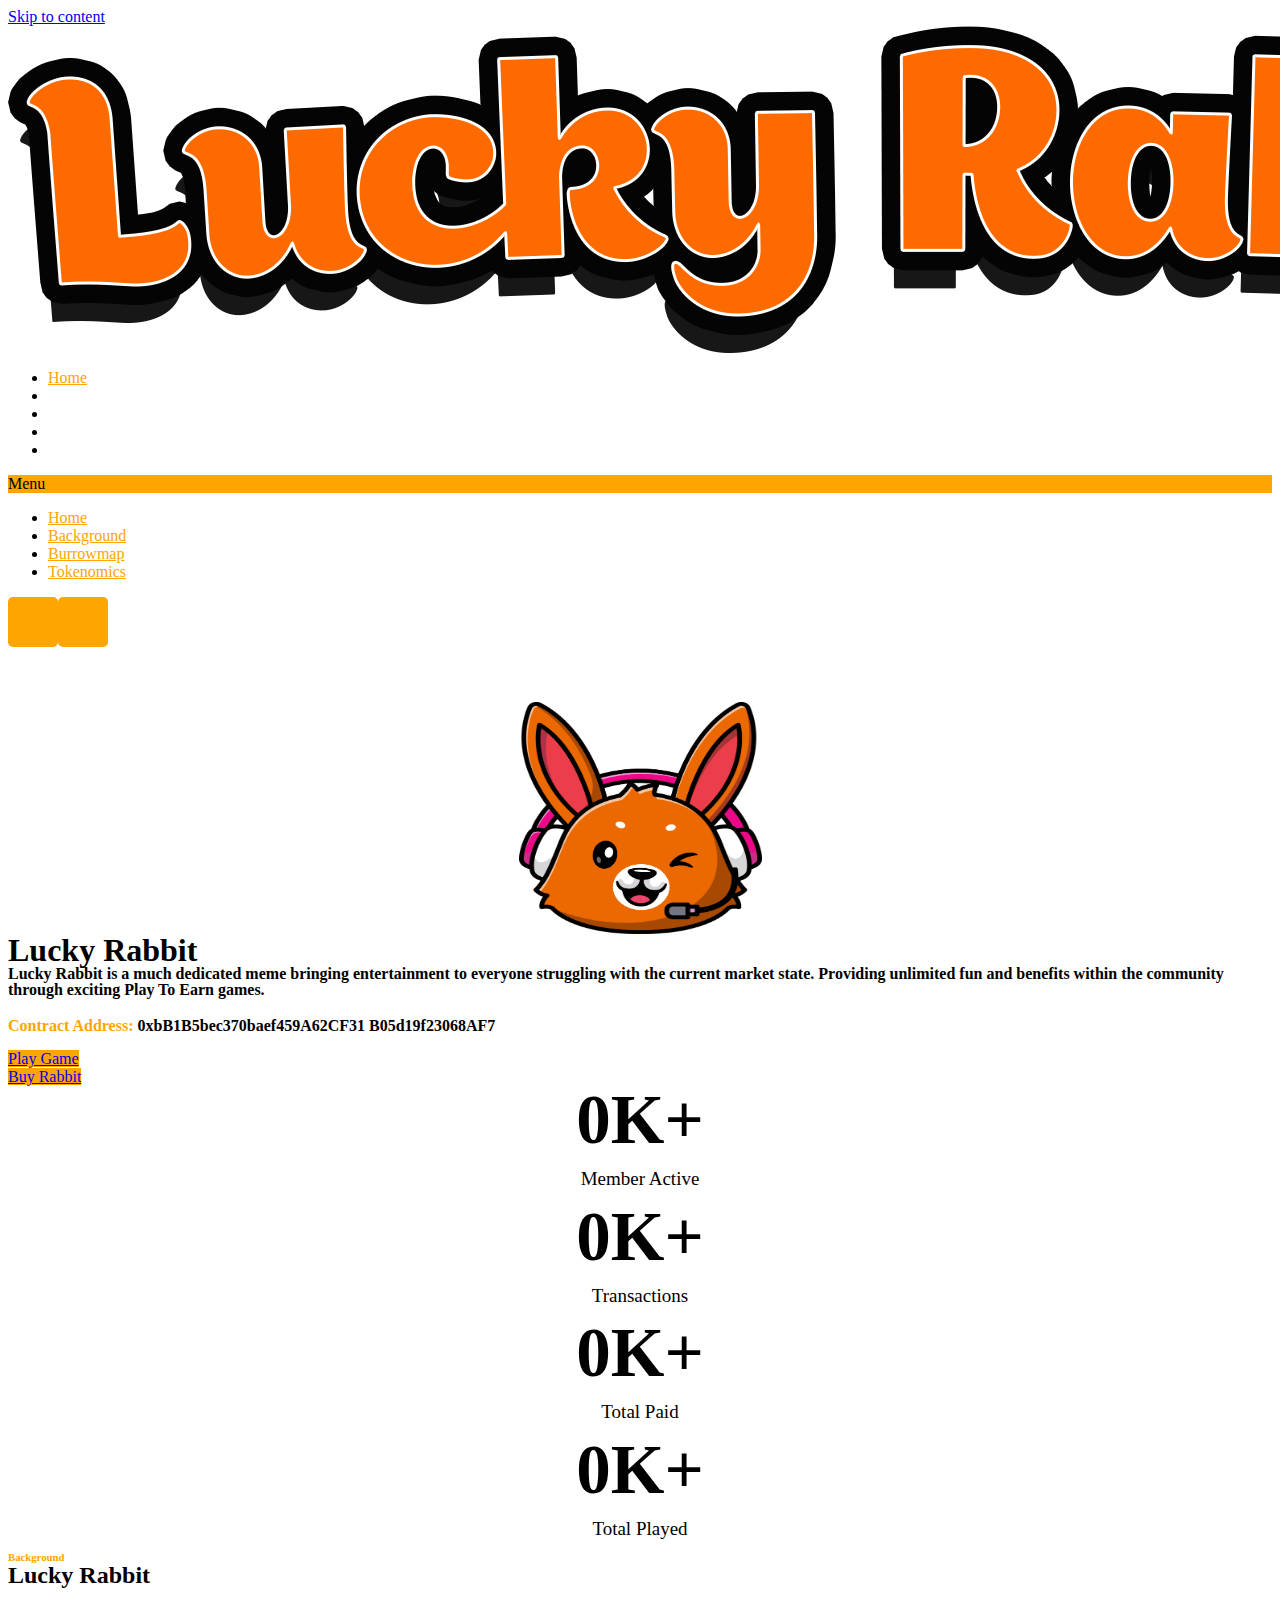
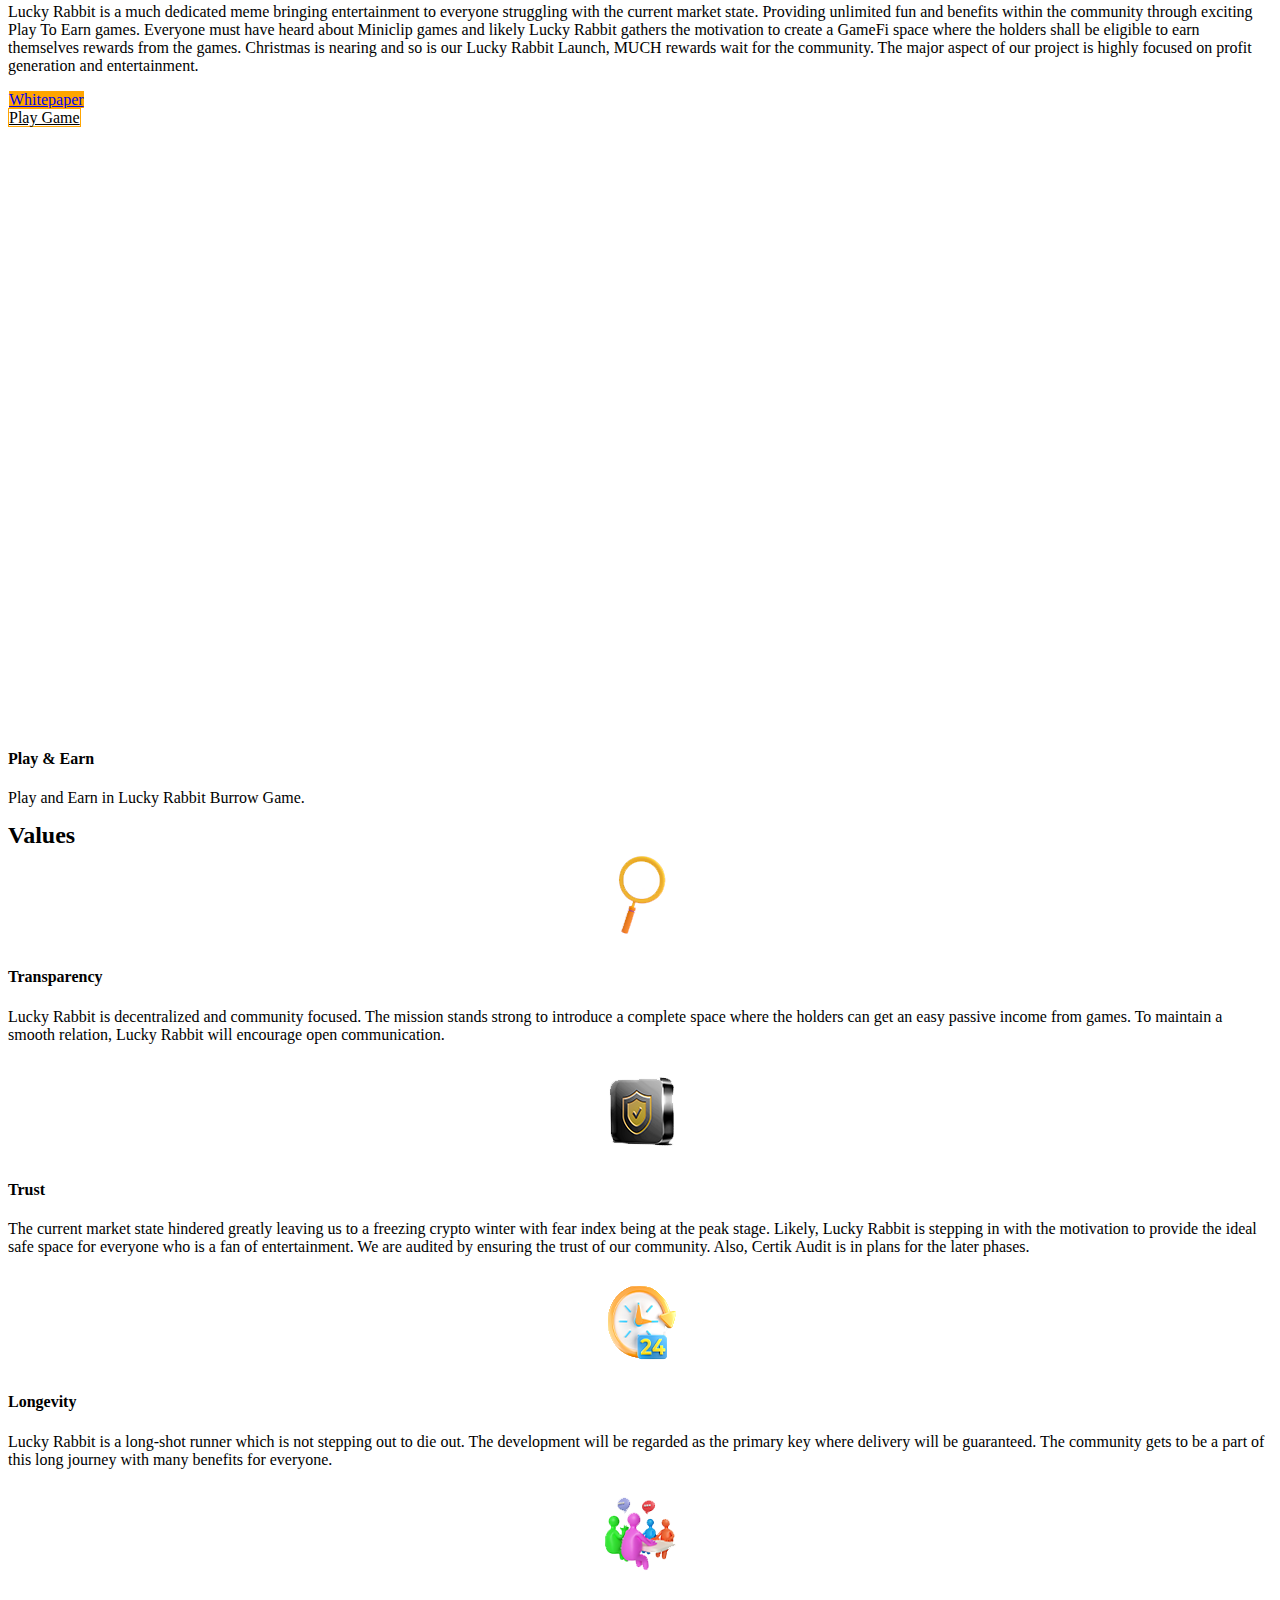
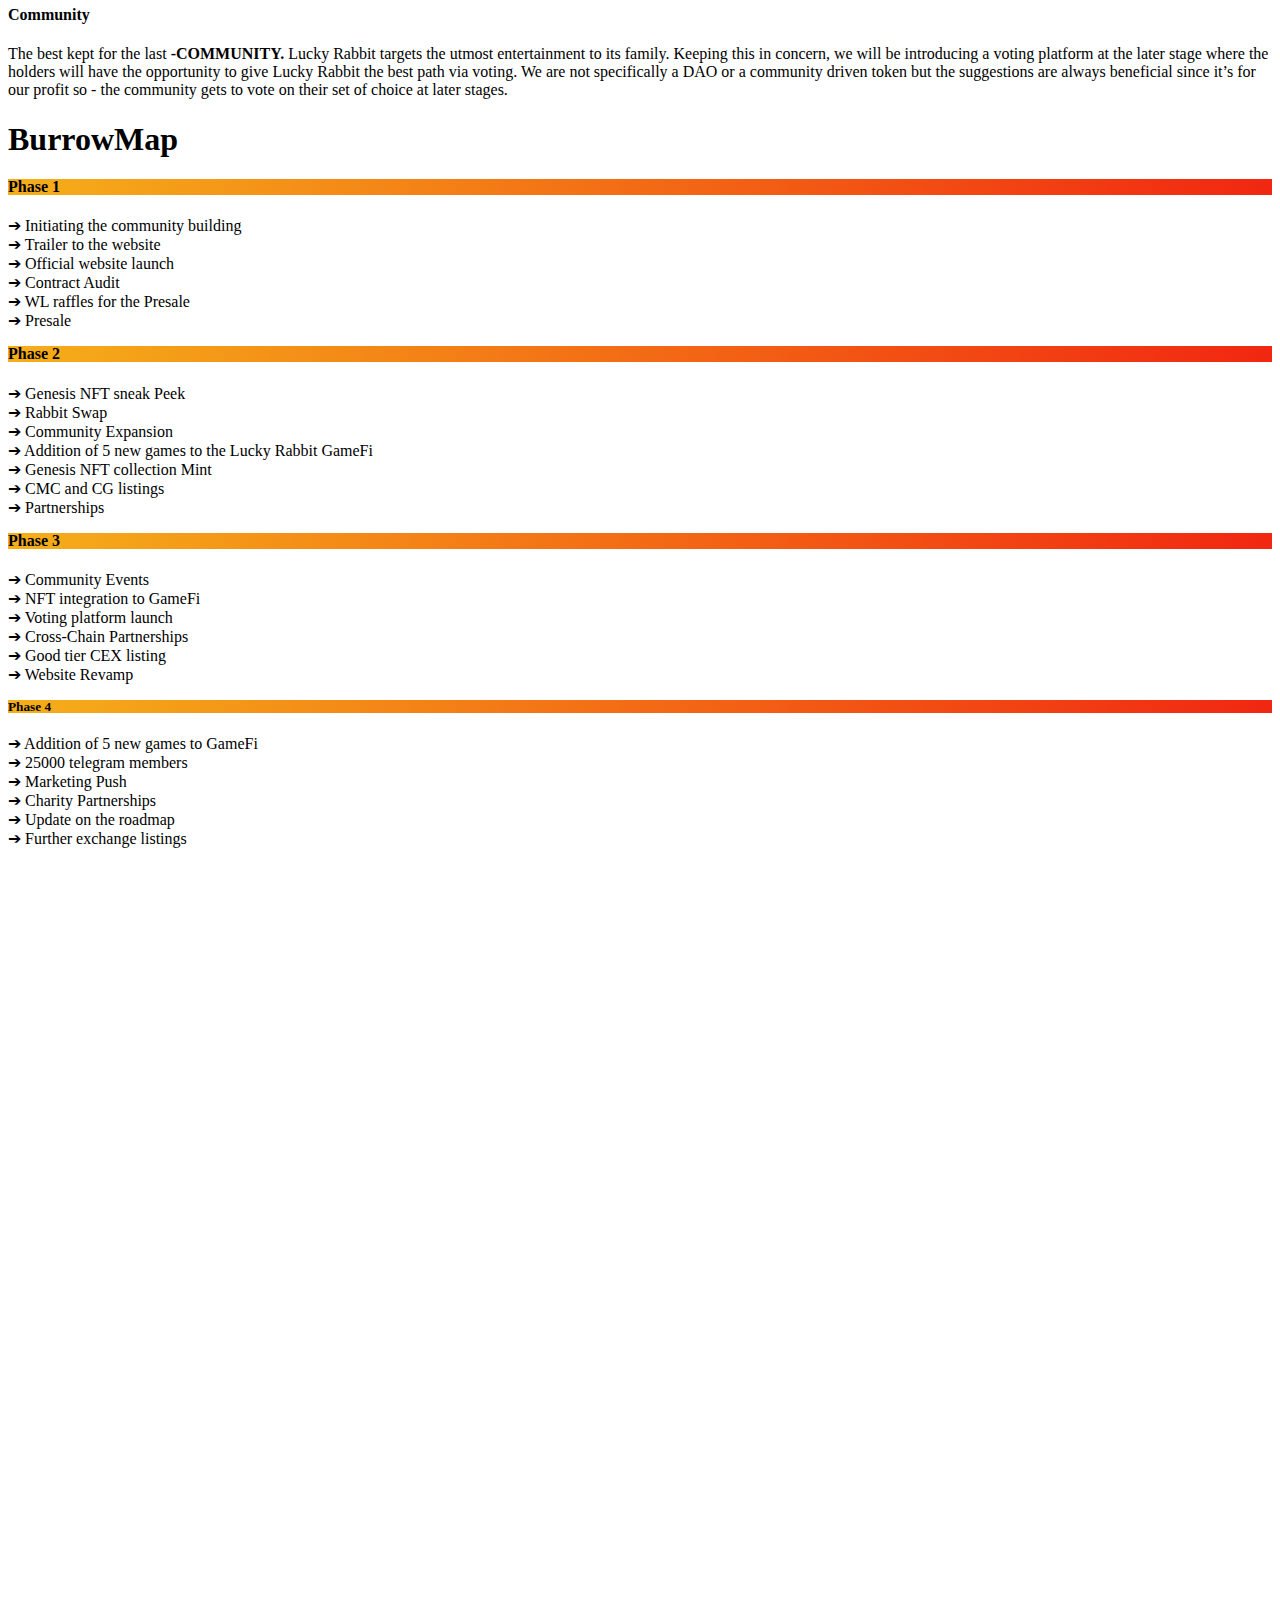
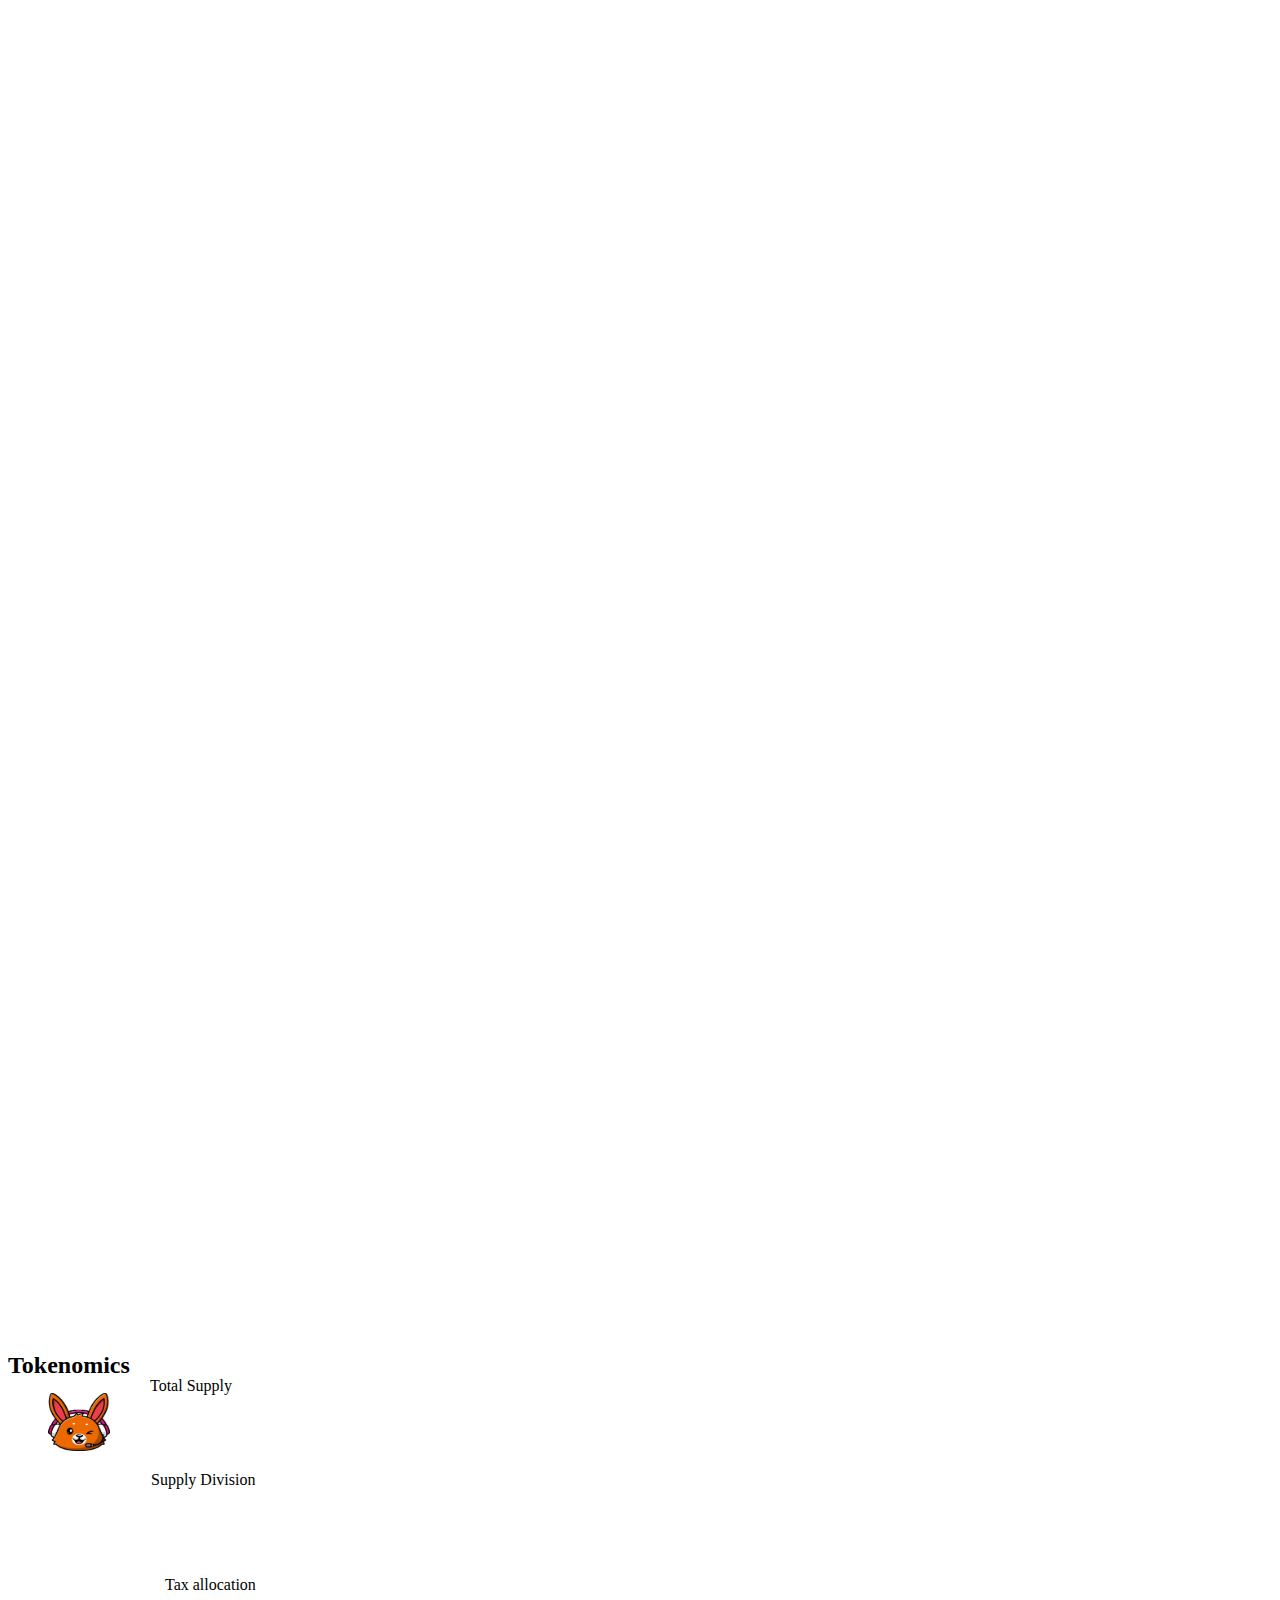
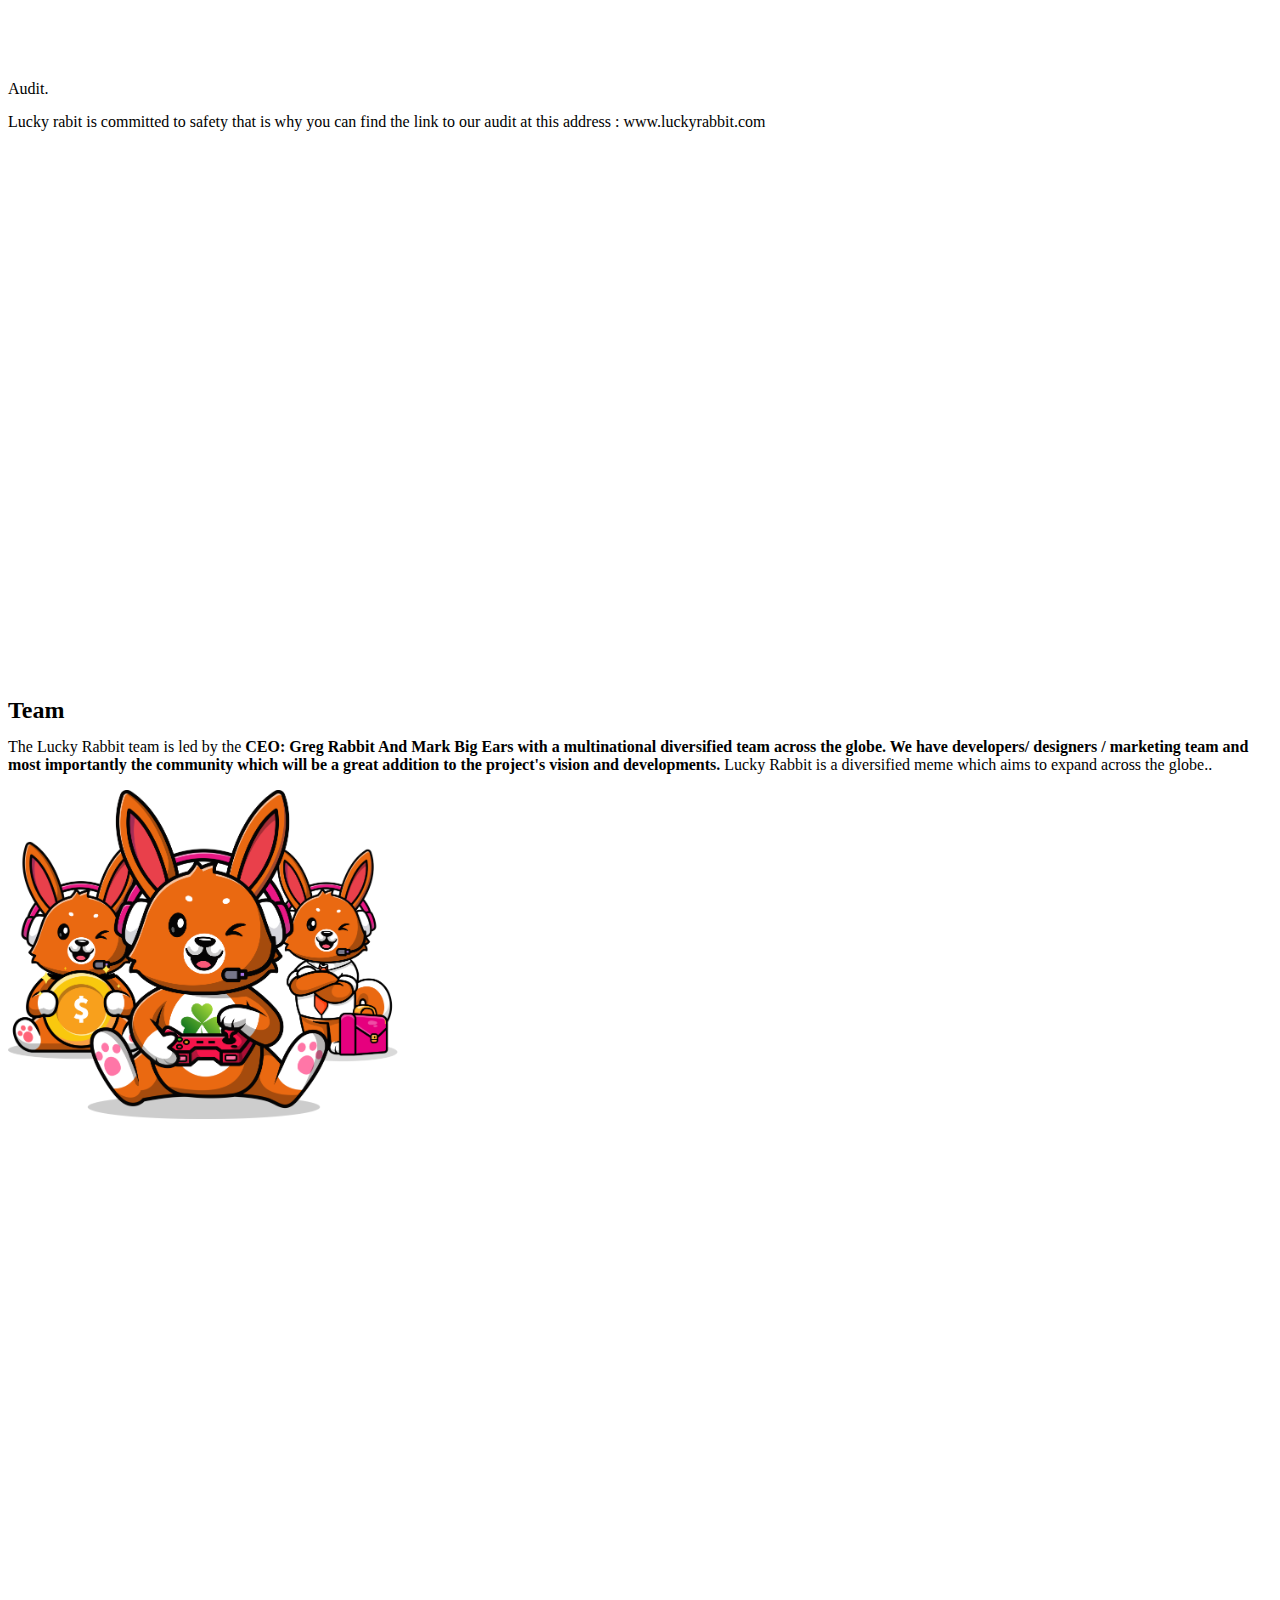
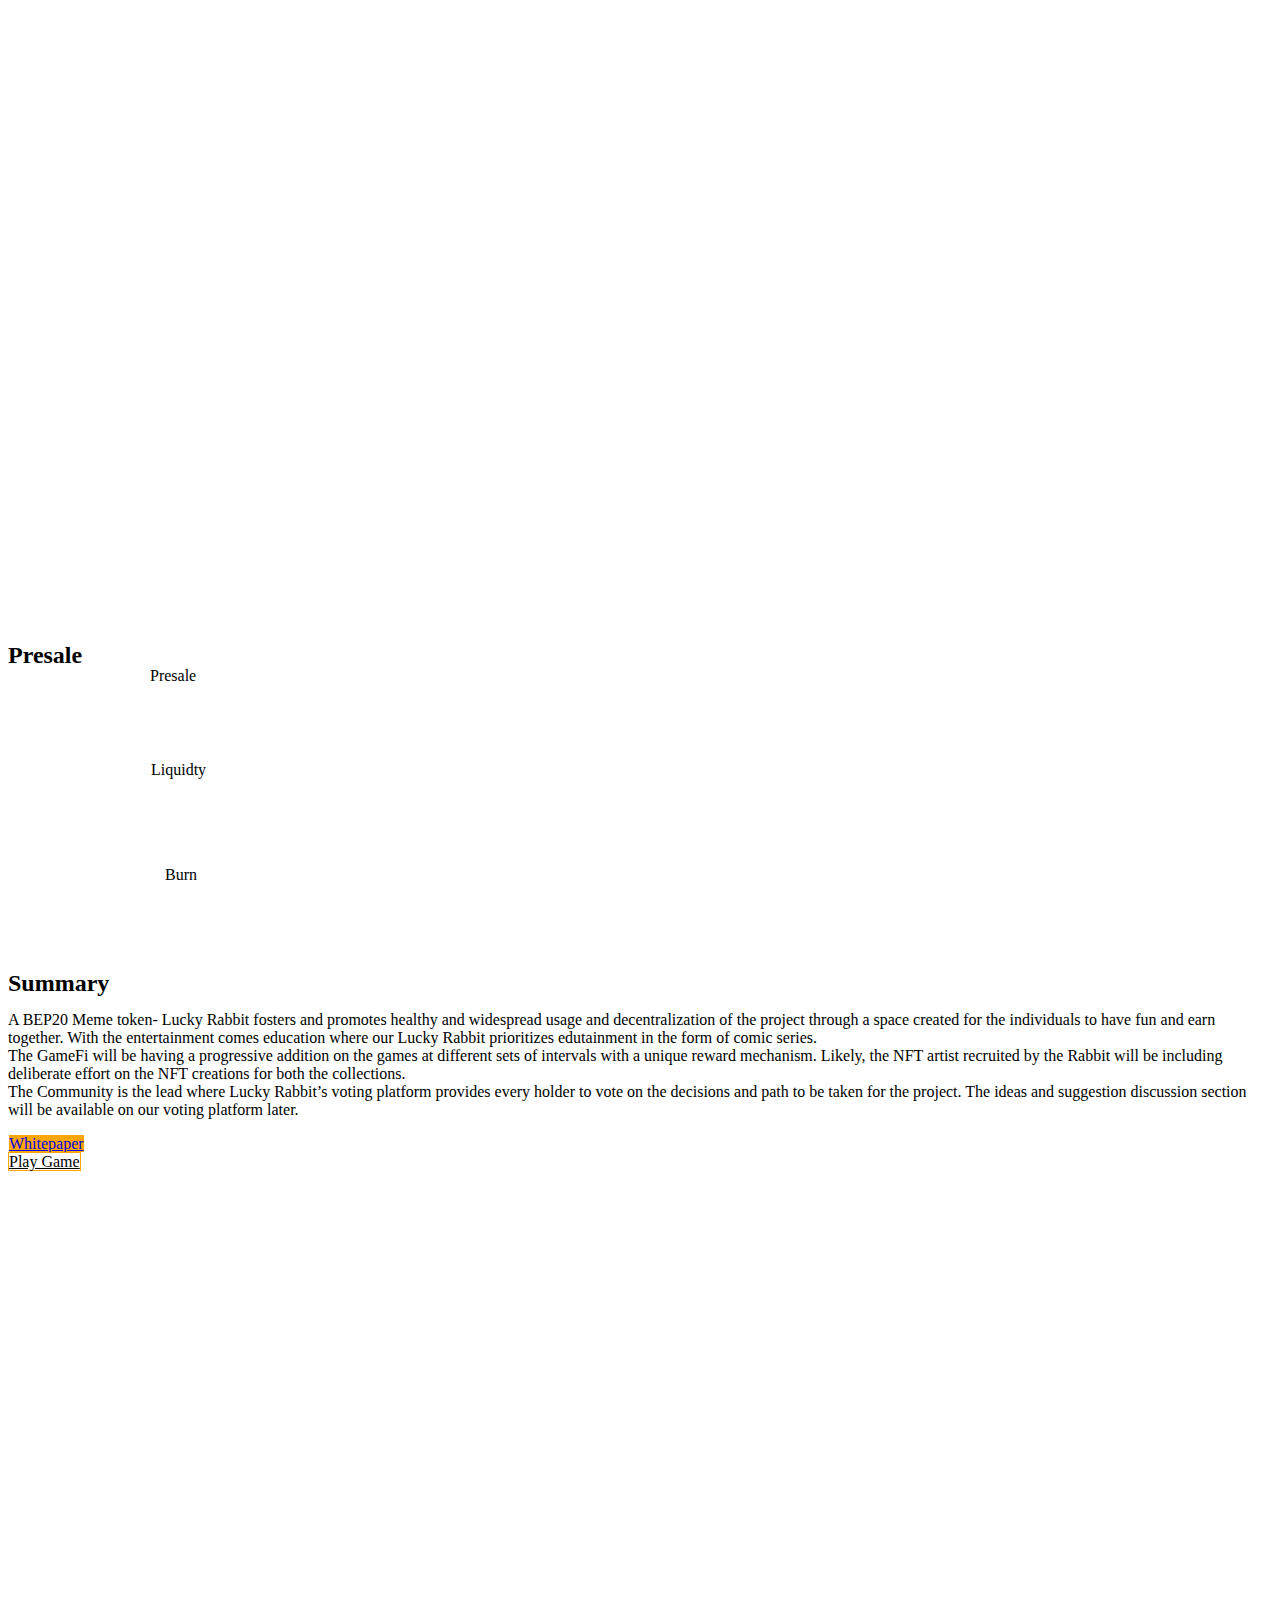
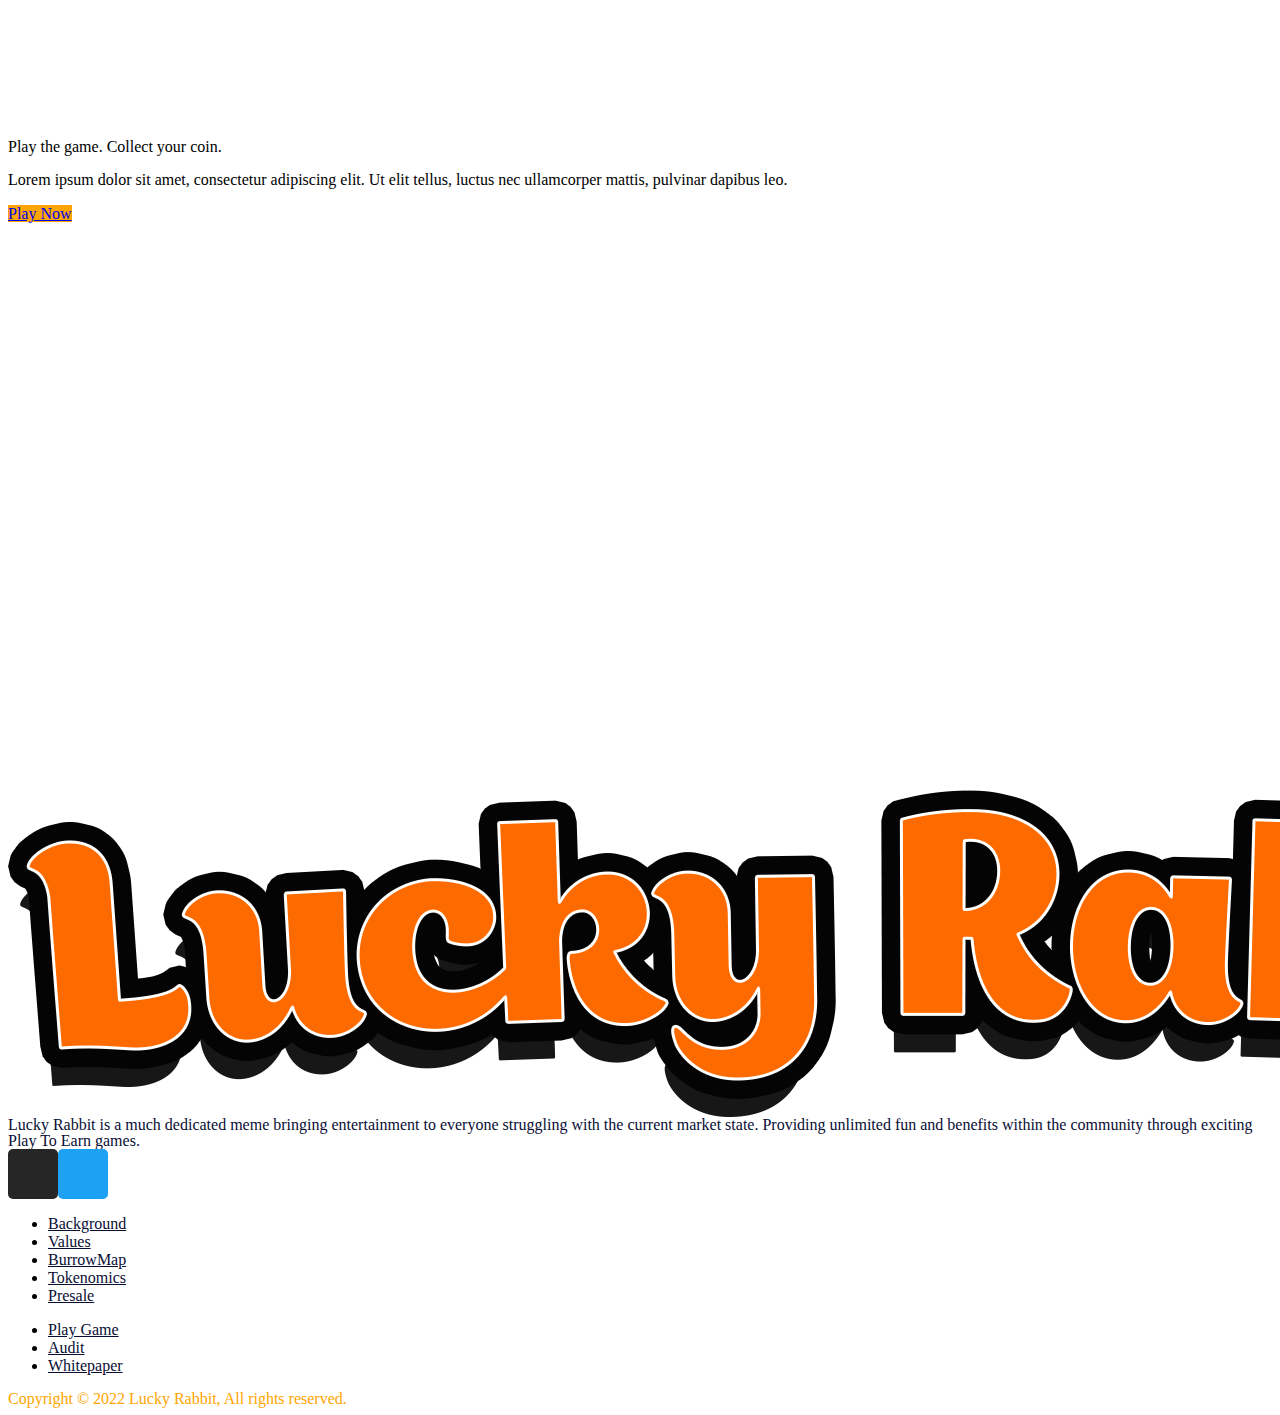
<file: index.html>
<!doctype html>
<html lang="en-US">

<head>
    <meta charset="UTF-8">
    <meta name="viewport" content="width=device-width, initial-scale=1">
    <link rel="profile" href="https://gmpg.org/xfn/11">
    <title>Lucky Rabbit</title>
    <link rel="icon" type="image/x-icon" href="/images/LuckyRabbit.png">
    <meta name='robots' content='max-image-preview:large' />
    <link rel="alternate" type="application/rss+xml" title="nozzl &raquo; Feed" href="https://newkit.moxcreative.com/nozzl/feed/" />
    <link rel="alternate" type="application/rss+xml" title="nozzl &raquo; Comments Feed" href="https://newkit.moxcreative.com/nozzl/comments/feed/" />
    <link rel="stylesheet" href="https://cdn.jsdelivr.net/npm/bootstrap-icons@1.10.2/font/bootstrap-icons.css" integrity="sha384-b6lVK+yci+bfDmaY1u0zE8YYJt0TZxLEAFyYSLHId4xoVvsrQu3INevFKo+Xir8e" crossorigin="anonymous">
   <script>
        window._wpemojiSettings = {
            "baseUrl": "https:\/\/s.w.org\/images\/core\/emoji\/14.0.0\/72x72\/",
            "ext": ".png",
            "svgUrl": "https:\/\/s.w.org\/images\/core\/emoji\/14.0.0\/svg\/",
            "svgExt": ".svg",
            "source": {
                "concatemoji": "https:\/\/newkit.moxcreative.com\/nozzl\/wp-includes\/js\/wp-emoji-release.min.js?ver=6.1.1"
            }
        };
        /*! This file is auto-generated */
        ! function(e, a, t) {
            var n, r, o, i = a.createElement("canvas"),
                p = i.getContext && i.getContext("2d");

            function s(e, t) {
                var a = String.fromCharCode,
                    e = (p.clearRect(0, 0, i.width, i.height), p.fillText(a.apply(this, e), 0, 0), i.toDataURL());
                return p.clearRect(0, 0, i.width, i.height), p.fillText(a.apply(this, t), 0, 0), e === i.toDataURL()
            }

            function c(e) {
                var t = a.createElement("script");
                t.src = e, t.defer = t.type = "text/javascript", a.getElementsByTagName("head")[0].appendChild(t)
            }
            for (o = Array("flag", "emoji"), t.supports = {
                    everything: !0,
                    everythingExceptFlag: !0
                }, r = 0; r < o.length; r++) t.supports[o[r]] = function(e) {
                if (p && p.fillText) switch (p.textBaseline = "top", p.font = "600 32px Arial", e) {
                    case "flag":
                        return s([127987, 65039, 8205, 9895, 65039], [127987, 65039, 8203, 9895, 65039]) ? !1 : !s([55356, 56826, 55356, 56819], [55356, 56826, 8203, 55356, 56819]) && !s([55356, 57332, 56128, 56423, 56128, 56418, 56128, 56421, 56128, 56430, 56128, 56423, 56128, 56447], [55356, 57332, 8203, 56128, 56423, 8203, 56128, 56418, 8203, 56128, 56421, 8203, 56128, 56430, 8203, 56128, 56423, 8203, 56128, 56447]);
                    case "emoji":
                        return !s([129777, 127995, 8205, 129778, 127999], [129777, 127995, 8203, 129778, 127999])
                }
                return !1
            }(o[r]), t.supports.everything = t.supports.everything && t.supports[o[r]], "flag" !== o[r] && (t.supports.everythingExceptFlag = t.supports.everythingExceptFlag && t.supports[o[r]]);
            t.supports.everythingExceptFlag = t.supports.everythingExceptFlag && !t.supports.flag, t.DOMReady = !1, t.readyCallback = function() {
                t.DOMReady = !0
            }, t.supports.everything || (n = function() {
                t.readyCallback()
            }, a.addEventListener ? (a.addEventListener("DOMContentLoaded", n, !1), e.addEventListener("load", n, !1)) : (e.attachEvent("onload", n), a.attachEvent("onreadystatechange", function() {
                "complete" === a.readyState && t.readyCallback()
            })), (e = t.source || {}).concatemoji ? c(e.concatemoji) : e.wpemoji && e.twemoji && (c(e.twemoji), c(e.wpemoji)))
        }(window, document, window._wpemojiSettings);
    </script>
    <style>
        img.wp-smiley,
        img.emoji {
            display: inline !important;
            border: none !important;
            box-shadow: none !important;
            height: 1em !important;
            width: 1em !important;
            margin: 0 0.07em !important;
            vertical-align: -0.1em !important;
            background: none !important;
            padding: 0 !important;
        }
    </style>
    <link rel='stylesheet' id='wp-block-library-css' href='https://newkit.moxcreative.com/nozzl/wp-includes/css/dist/block-library/style.min.css?ver=6.1.1' media='all' />
    <link rel='stylesheet' id='classic-theme-styles-css' href='https://newkit.moxcreative.com/nozzl/wp-includes/css/classic-themes.min.css?ver=1' media='all' />
    <style id='global-styles-inline-css'>
        body {
            --wp--preset--color--black: #000000;
            --wp--preset--color--cyan-bluish-gray: #abb8c3;
            --wp--preset--color--white: #ffffff;
            --wp--preset--color--pale-pink: #f78da7;
            --wp--preset--color--vivid-red: #cf2e2e;
            --wp--preset--color--luminous-vivid-orange: #ff6900;
            --wp--preset--color--luminous-vivid-amber: #fcb900;
            --wp--preset--color--light-green-cyan: #7bdcb5;
            --wp--preset--color--vivid-green-cyan: #00d084;
            --wp--preset--color--pale-cyan-blue: #8ed1fc;
            --wp--preset--color--vivid-cyan-blue: #0693e3;
            --wp--preset--color--vivid-purple: #9b51e0;
            --wp--preset--gradient--vivid-cyan-blue-to-vivid-purple: linear-gradient(135deg, rgba(6, 147, 227, 1) 0%, rgb(155, 81, 224) 100%);
            --wp--preset--gradient--light-green-cyan-to-vivid-green-cyan: linear-gradient(135deg, rgb(122, 220, 180) 0%, rgb(0, 208, 130) 100%);
            --wp--preset--gradient--luminous-vivid-amber-to-luminous-vivid-orange: linear-gradient(135deg, rgba(252, 185, 0, 1) 0%, rgba(255, 105, 0, 1) 100%);
            --wp--preset--gradient--luminous-vivid-orange-to-vivid-red: linear-gradient(135deg, rgba(255, 105, 0, 1) 0%, rgb(207, 46, 46) 100%);
            --wp--preset--gradient--very-light-gray-to-cyan-bluish-gray: linear-gradient(135deg, rgb(238, 238, 238) 0%, rgb(169, 184, 195) 100%);
            --wp--preset--gradient--cool-to-warm-spectrum: linear-gradient(135deg, rgb(74, 234, 220) 0%, rgb(151, 120, 209) 20%, rgb(207, 42, 186) 40%, rgb(238, 44, 130) 60%, rgb(251, 105, 98) 80%, rgb(254, 248, 76) 100%);
            --wp--preset--gradient--blush-light-purple: linear-gradient(135deg, rgb(255, 206, 236) 0%, rgb(152, 150, 240) 100%);
            --wp--preset--gradient--blush-bordeaux: linear-gradient(135deg, rgb(254, 205, 165) 0%, rgb(254, 45, 45) 50%, rgb(107, 0, 62) 100%);
            --wp--preset--gradient--luminous-dusk: linear-gradient(135deg, rgb(255, 203, 112) 0%, rgb(199, 81, 192) 50%, rgb(65, 88, 208) 100%);
            --wp--preset--gradient--pale-ocean: linear-gradient(135deg, rgb(255, 245, 203) 0%, rgb(182, 227, 212) 50%, rgb(51, 167, 181) 100%);
            --wp--preset--gradient--electric-grass: linear-gradient(135deg, rgb(202, 248, 128) 0%, rgb(113, 206, 126) 100%);
            --wp--preset--gradient--midnight: linear-gradient(135deg, rgb(2, 3, 129) 0%, rgb(40, 116, 252) 100%);
            --wp--preset--duotone--dark-grayscale: url('#wp-duotone-dark-grayscale');
            --wp--preset--duotone--grayscale: url('#wp-duotone-grayscale');
            --wp--preset--duotone--purple-yellow: url('#wp-duotone-purple-yellow');
            --wp--preset--duotone--blue-red: url('#wp-duotone-blue-red');
            --wp--preset--duotone--midnight: url('#wp-duotone-midnight');
            --wp--preset--duotone--magenta-yellow: url('#wp-duotone-magenta-yellow');
            --wp--preset--duotone--purple-green: url('#wp-duotone-purple-green');
            --wp--preset--duotone--blue-orange: url('#wp-duotone-blue-orange');
            --wp--preset--font-size--small: 13px;
            --wp--preset--font-size--medium: 20px;
            --wp--preset--font-size--large: 36px;
            --wp--preset--font-size--x-large: 42px;
            --wp--preset--spacing--20: 0.44rem;
            --wp--preset--spacing--30: 0.67rem;
            --wp--preset--spacing--40: 1rem;
            --wp--preset--spacing--50: 1.5rem;
            --wp--preset--spacing--60: 2.25rem;
            --wp--preset--spacing--70: 3.38rem;
            --wp--preset--spacing--80: 5.06rem;
        }

        :where(.is-layout-flex) {
            gap: 0.5em;
        }

        body .is-layout-flow>.alignleft {
            float: left;
            margin-inline-start: 0;
            margin-inline-end: 2em;
        }

        body .is-layout-flow>.alignright {
            float: right;
            margin-inline-start: 2em;
            margin-inline-end: 0;
        }

        body .is-layout-flow>.aligncenter {
            margin-left: auto !important;
            margin-right: auto !important;
        }

        body .is-layout-constrained>.alignleft {
            float: left;
            margin-inline-start: 0;
            margin-inline-end: 2em;
        }

        body .is-layout-constrained>.alignright {
            float: right;
            margin-inline-start: 2em;
            margin-inline-end: 0;
        }

        body .is-layout-constrained>.aligncenter {
            margin-left: auto !important;
            margin-right: auto !important;
        }

        body .is-layout-constrained> :where(:not(.alignleft):not(.alignright):not(.alignfull)) {
            max-width: var(--wp--style--global--content-size);
            margin-left: auto !important;
            margin-right: auto !important;
        }

        body .is-layout-constrained>.alignwide {
            max-width: var(--wp--style--global--wide-size);
        }

        body .is-layout-flex {
            display: flex;
        }

        body .is-layout-flex {
            flex-wrap: wrap;
            align-items: center;
        }

        body .is-layout-flex>* {
            margin: 0;
        }

        :where(.wp-block-columns.is-layout-flex) {
            gap: 2em;
        }

        .has-black-color {
            color: var(--wp--preset--color--black) !important;
        }

        .has-cyan-bluish-gray-color {
            color: var(--wp--preset--color--cyan-bluish-gray) !important;
        }

        .has-white-color {
            color: var(--wp--preset--color--white) !important;
        }

        .has-pale-pink-color {
            color: var(--wp--preset--color--pale-pink) !important;
        }

        .has-vivid-red-color {
            color: var(--wp--preset--color--vivid-red) !important;
        }

        .has-luminous-vivid-orange-color {
            color: var(--wp--preset--color--luminous-vivid-orange) !important;
        }

        .has-luminous-vivid-amber-color {
            color: var(--wp--preset--color--luminous-vivid-amber) !important;
        }

        .has-light-green-cyan-color {
            color: var(--wp--preset--color--light-green-cyan) !important;
        }

        .has-vivid-green-cyan-color {
            color: var(--wp--preset--color--vivid-green-cyan) !important;
        }

        .has-pale-cyan-blue-color {
            color: var(--wp--preset--color--pale-cyan-blue) !important;
        }

        .has-vivid-cyan-blue-color {
            color: var(--wp--preset--color--vivid-cyan-blue) !important;
        }

        .has-vivid-purple-color {
            color: var(--wp--preset--color--vivid-purple) !important;
        }

        .has-black-background-color {
            background-color: var(--wp--preset--color--black) !important;
        }

        .has-cyan-bluish-gray-background-color {
            background-color: var(--wp--preset--color--cyan-bluish-gray) !important;
        }

        .has-white-background-color {
            background-color: var(--wp--preset--color--white) !important;
        }

        .has-pale-pink-background-color {
            background-color: var(--wp--preset--color--pale-pink) !important;
        }

        .has-vivid-red-background-color {
            background-color: var(--wp--preset--color--vivid-red) !important;
        }

        .has-luminous-vivid-orange-background-color {
            background-color: var(--wp--preset--color--luminous-vivid-orange) !important;
        }

        .has-luminous-vivid-amber-background-color {
            background-color: var(--wp--preset--color--luminous-vivid-amber) !important;
        }

        .has-light-green-cyan-background-color {
            background-color: var(--wp--preset--color--light-green-cyan) !important;
        }

        .has-vivid-green-cyan-background-color {
            background-color: var(--wp--preset--color--vivid-green-cyan) !important;
        }

        .has-pale-cyan-blue-background-color {
            background-color: var(--wp--preset--color--pale-cyan-blue) !important;
        }

        .has-vivid-cyan-blue-background-color {
            background-color: var(--wp--preset--color--vivid-cyan-blue) !important;
        }

        .has-vivid-purple-background-color {
            background-color: var(--wp--preset--color--vivid-purple) !important;
        }

        .has-black-border-color {
            border-color: var(--wp--preset--color--black) !important;
        }

        .has-cyan-bluish-gray-border-color {
            border-color: var(--wp--preset--color--cyan-bluish-gray) !important;
        }

        .has-white-border-color {
            border-color: var(--wp--preset--color--white) !important;
        }

        .has-pale-pink-border-color {
            border-color: var(--wp--preset--color--pale-pink) !important;
        }

        .has-vivid-red-border-color {
            border-color: var(--wp--preset--color--vivid-red) !important;
        }

        .has-luminous-vivid-orange-border-color {
            border-color: var(--wp--preset--color--luminous-vivid-orange) !important;
        }

        .has-luminous-vivid-amber-border-color {
            border-color: var(--wp--preset--color--luminous-vivid-amber) !important;
        }

        .has-light-green-cyan-border-color {
            border-color: var(--wp--preset--color--light-green-cyan) !important;
        }

        .has-vivid-green-cyan-border-color {
            border-color: var(--wp--preset--color--vivid-green-cyan) !important;
        }

        .has-pale-cyan-blue-border-color {
            border-color: var(--wp--preset--color--pale-cyan-blue) !important;
        }

        .has-vivid-cyan-blue-border-color {
            border-color: var(--wp--preset--color--vivid-cyan-blue) !important;
        }

        .has-vivid-purple-border-color {
            border-color: var(--wp--preset--color--vivid-purple) !important;
        }

        .has-vivid-cyan-blue-to-vivid-purple-gradient-background {
            background: var(--wp--preset--gradient--vivid-cyan-blue-to-vivid-purple) !important;
        }

        .has-light-green-cyan-to-vivid-green-cyan-gradient-background {
            background: var(--wp--preset--gradient--light-green-cyan-to-vivid-green-cyan) !important;
        }

        .has-luminous-vivid-amber-to-luminous-vivid-orange-gradient-background {
            background: var(--wp--preset--gradient--luminous-vivid-amber-to-luminous-vivid-orange) !important;
        }

        .has-luminous-vivid-orange-to-vivid-red-gradient-background {
            background: var(--wp--preset--gradient--luminous-vivid-orange-to-vivid-red) !important;
        }

        .has-very-light-gray-to-cyan-bluish-gray-gradient-background {
            background: var(--wp--preset--gradient--very-light-gray-to-cyan-bluish-gray) !important;
        }

        .has-cool-to-warm-spectrum-gradient-background {
            background: var(--wp--preset--gradient--cool-to-warm-spectrum) !important;
        }

        .has-blush-light-purple-gradient-background {
            background: var(--wp--preset--gradient--blush-light-purple) !important;
        }

        .has-blush-bordeaux-gradient-background {
            background: var(--wp--preset--gradient--blush-bordeaux) !important;
        }

        .has-luminous-dusk-gradient-background {
            background: var(--wp--preset--gradient--luminous-dusk) !important;
        }

        .has-pale-ocean-gradient-background {
            background: var(--wp--preset--gradient--pale-ocean) !important;
        }

        .has-electric-grass-gradient-background {
            background: var(--wp--preset--gradient--electric-grass) !important;
        }

        .has-midnight-gradient-background {
            background: var(--wp--preset--gradient--midnight) !important;
        }

        .has-small-font-size {
            font-size: var(--wp--preset--font-size--small) !important;
        }

        .has-medium-font-size {
            font-size: var(--wp--preset--font-size--medium) !important;
        }

        .has-large-font-size {
            font-size: var(--wp--preset--font-size--large) !important;
        }

        .has-x-large-font-size {
            font-size: var(--wp--preset--font-size--x-large) !important;
        }

        .wp-block-navigation a:where(:not(.wp-element-button)) {
            color: inherit;
        }

        :where(.wp-block-columns.is-layout-flex) {
            gap: 2em;
        }

        .wp-block-pullquote {
            font-size: 1.5em;
            line-height: 1.6;
        }
    </style>

    <link rel="stylesheet" href="/images/LuckyRabbit.png"
    >
    <meta name="description" content="Lucky Rabbit is a much dedicated meme bringing entertainment to everyone struggling with the current market state. Providing unlimited fun and benefits within the community through exciting Play To Earn games.">
    <link rel='stylesheet' id='template-kit-export-css' href='https://newkit.moxcreative.com/nozzl/wp-content/plugins/template-kit-export/public/assets/css/template-kit-export-public.min.css?ver=1.0.21' media='all' />
    <link rel='stylesheet' id='hello-elementor-css' href='https://newkit.moxcreative.com/nozzl/wp-content/themes/hello-elementor/style.min.css?ver=2.6.1' media='all' />
    <link rel='stylesheet' id='hello-elementor-theme-style-css' href='https://newkit.moxcreative.com/nozzl/wp-content/themes/hello-elementor/theme.min.css?ver=2.6.1' media='all' />
    <link rel='stylesheet' id='elementor-frontend-css' href='https://newkit.moxcreative.com/nozzl/wp-content/plugins/elementor/assets/css/frontend-lite.min.css?ver=3.8.1' media='all' />
    <link rel='stylesheet' id='elementor-post-8-css' href='https://newkit.moxcreative.com/nozzl/wp-content/uploads/sites/28/elementor/css/post-8.css?ver=1668582182' media='all' />
    <link rel='stylesheet' id='elementor-icons-css' href='https://newkit.moxcreative.com/nozzl/wp-content/plugins/elementor/assets/lib/eicons/css/elementor-icons.min.css?ver=5.16.0' media='all' />
    <link rel='stylesheet' id='elementor-pro-css' href='https://newkit.moxcreative.com/nozzl/wp-content/plugins/elementor-pro/assets/css/frontend-lite.min.css?ver=3.7.1' media='all' />
    <link rel='stylesheet' id='elementor-post-716-css' href='https://newkit.moxcreative.com/nozzl/wp-content/uploads/sites/28/elementor/css/post-716.css?ver=1668564991' media='all' />
    <link rel='stylesheet' id='elementor-post-38-css' href='https://newkit.moxcreative.com/nozzl/wp-content/uploads/sites/28/elementor/css/post-38.css?ver=1668564991' media='all' />
    <link rel='stylesheet' id='elementor-post-47-css' href='https://newkit.moxcreative.com/nozzl/wp-content/uploads/sites/28/elementor/css/post-47.css?ver=1668564991' media='all' />
    <link rel='stylesheet' id='elementor-icons-ekiticons-css' href='https://newkit.moxcreative.com/nozzl/wp-content/plugins/elementskit-lite/modules/elementskit-icon-pack/assets/css/ekiticons.css?ver=2.7.4' media='all' />
    <link rel='stylesheet' id='skb-cife-elegant_icon-css' href='https://newkit.moxcreative.com/nozzl/wp-content/plugins/skyboot-custom-icons-for-elementor/assets/css/elegant.css?ver=1.0.5' media='all' />
    <link rel='stylesheet' id='skb-cife-linearicons_icon-css' href='https://newkit.moxcreative.com/nozzl/wp-content/plugins/skyboot-custom-icons-for-elementor/assets/css/linearicons.css?ver=1.0.5' media='all' />
    <link rel='stylesheet' id='skb-cife-themify_icon-css' href='https://newkit.moxcreative.com/nozzl/wp-content/plugins/skyboot-custom-icons-for-elementor/assets/css/themify.css?ver=1.0.5' media='all' />
    <link rel='stylesheet' id='ekit-widget-styles-css' href='https://newkit.moxcreative.com/nozzl/wp-content/plugins/elementskit-lite/widgets/init/assets/css/widget-styles.css?ver=2.7.4' media='all' />
    <link rel='stylesheet' id='ekit-responsive-css' href='https://newkit.moxcreative.com/nozzl/wp-content/plugins/elementskit-lite/widgets/init/assets/css/responsive.css?ver=2.7.4' media='all' />
    <link rel='stylesheet' id='google-fonts-1-css' href='https://fonts.googleapis.com/css?family=Kanit%3A100%2C100italic%2C200%2C200italic%2C300%2C300italic%2C400%2C400italic%2C500%2C500italic%2C600%2C600italic%2C700%2C700italic%2C800%2C800italic%2C900%2C900italic%7CInter%3A100%2C100italic%2C200%2C200italic%2C300%2C300italic%2C400%2C400italic%2C500%2C500italic%2C600%2C600italic%2C700%2C700italic%2C800%2C800italic%2C900%2C900italic&#038;display=auto&#038;ver=6.1.1'
        media='all' />
    <link rel='stylesheet' id='elementor-icons-shared-0-css' href='https://newkit.moxcreative.com/nozzl/wp-content/plugins/elementor/assets/lib/font-awesome/css/fontawesome.min.css?ver=5.15.3' media='all' />
    <link rel='stylesheet' id='elementor-icons-fa-brands-css' href='https://newkit.moxcreative.com/nozzl/wp-content/plugins/elementor/assets/lib/font-awesome/css/brands.min.css?ver=5.15.3' media='all' />
    <link rel='stylesheet' id='elementor-icons-fa-solid-css' href='https://newkit.moxcreative.com/nozzl/wp-content/plugins/elementor/assets/lib/font-awesome/css/solid.min.css?ver=5.15.3' media='all' />
    <link rel='stylesheet' id='elementor-icons-fa-regular-css' href='https://newkit.moxcreative.com/nozzl/wp-content/plugins/elementor/assets/lib/font-awesome/css/regular.min.css?ver=5.15.3' media='all' />
    <script src='https://newkit.moxcreative.com/nozzl/wp-includes/js/jquery/jquery.min.js?ver=3.6.1' id='jquery-core-js'></script>
    <script src='https://newkit.moxcreative.com/nozzl/wp-includes/js/jquery/jquery-migrate.min.js?ver=3.3.2' id='jquery-migrate-js'></script>
    <script src='https://newkit.moxcreative.com/nozzl/wp-content/plugins/template-kit-export/public/assets/js/template-kit-export-public.min.js?ver=1.0.21' id='template-kit-export-js'></script>
    <link rel="https://api.w.org/" href="https://newkit.moxcreative.com/nozzl/wp-json/" />
    <link rel="EditURI" type="application/rsd+xml" title="RSD" href="https://newkit.moxcreative.com/nozzl/xmlrpc.php?rsd" />
    <link rel="wlwmanifest" type="application/wlwmanifest+xml" href="https://newkit.moxcreative.com/nozzl/wp-includes/wlwmanifest.xml" />
    <meta name="generator" content="WordPress 6.1.1" />
    <link rel="canonical" href="https://newkit.moxcreative.com/nozzl/template-kit/homepage/" />
    <link rel='shortlink' href='https://newkit.moxcreative.com/nozzl/?p=716' />
    <link rel="alternate" type="application/json+oembed" href="https://newkit.moxcreative.com/nozzl/wp-json/oembed/1.0/embed?url=https%3A%2F%2Fnewkit.moxcreative.com%2Fnozzl%2Ftemplate-kit%2Fhomepage%2F" />
    <link rel="alternate" type="text/xml+oembed" href="https://newkit.moxcreative.com/nozzl/wp-json/oembed/1.0/embed?url=https%3A%2F%2Fnewkit.moxcreative.com%2Fnozzl%2Ftemplate-kit%2Fhomepage%2F&#038;format=xml" />
</head>

<body class="envato_tk_templates-template envato_tk_templates-template-elementor_header_footer single single-envato_tk_templates postid-716 elementor-default elementor-template-full-width elementor-kit-8 elementor-page elementor-page-716">

    <svg xmlns="http://www.w3.org/2000/svg" viewBox="0 0 0 0" width="0" height="0" focusable="false" role="none" style="visibility: hidden; position: absolute; left: -9999px; overflow: hidden;"><defs><filter id="wp-duotone-dark-grayscale"><feColorMatrix color-interpolation-filters="sRGB" type="matrix" values=" .299 .587 .114 0 0 .299 .587 .114 0 0 .299 .587 .114 0 0 .299 .587 .114 0 0 " /><feComponentTransfer color-interpolation-filters="sRGB" ><feFuncR type="table" tableValues="0 0.49803921568627" /><feFuncG type="table" tableValues="0 0.49803921568627" /><feFuncB type="table" tableValues="0 0.49803921568627" /><feFuncA type="table" tableValues="1 1" /></feComponentTransfer><feComposite in2="SourceGraphic" operator="in" /></filter></defs></svg>
    <svg
        xmlns="http://www.w3.org/2000/svg" viewBox="0 0 0 0" width="0" height="0" focusable="false" role="none" style="visibility: hidden; position: absolute; left: -9999px; overflow: hidden;">
        <defs>
            <filter id="wp-duotone-grayscale">
                <feColorMatrix color-interpolation-filters="sRGB" type="matrix" values=" .299 .587 .114 0 0 .299 .587 .114 0 0 .299 .587 .114 0 0 .299 .587 .114 0 0 " />
                <feComponentTransfer color-interpolation-filters="sRGB">
                    <feFuncR type="table" tableValues="0 1" />
                    <feFuncG type="table" tableValues="0 1" />
                    <feFuncB type="table" tableValues="0 1" />
                    <feFuncA type="table" tableValues="1 1" />
                </feComponentTransfer>
                <feComposite in2="SourceGraphic" operator="in" />
            </filter>
        </defs>
        </svg><svg xmlns="http://www.w3.org/2000/svg" viewBox="0 0 0 0" width="0" height="0" focusable="false" role="none" style="visibility: hidden; position: absolute; left: -9999px; overflow: hidden;"><defs><filter id="wp-duotone-purple-yellow"><feColorMatrix color-interpolation-filters="sRGB" type="matrix" values=" .299 .587 .114 0 0 .299 .587 .114 0 0 .299 .587 .114 0 0 .299 .587 .114 0 0 " /><feComponentTransfer color-interpolation-filters="sRGB" ><feFuncR type="table" tableValues="0.54901960784314 0.98823529411765" /><feFuncG type="table" tableValues="0 1" /><feFuncB type="table" tableValues="0.71764705882353 0.25490196078431" /><feFuncA type="table" tableValues="1 1" /></feComponentTransfer><feComposite in2="SourceGraphic" operator="in" /></filter></defs></svg>
        <svg
            xmlns="http://www.w3.org/2000/svg" viewBox="0 0 0 0" width="0" height="0" focusable="false" role="none" style="visibility: hidden; position: absolute; left: -9999px; overflow: hidden;">
            <defs>
                <filter id="wp-duotone-blue-red">
                    <feColorMatrix color-interpolation-filters="sRGB" type="matrix" values=" .299 .587 .114 0 0 .299 .587 .114 0 0 .299 .587 .114 0 0 .299 .587 .114 0 0 " />
                    <feComponentTransfer color-interpolation-filters="sRGB">
                        <feFuncR type="table" tableValues="0 1" />
                        <feFuncG type="table" tableValues="0 0.27843137254902" />
                        <feFuncB type="table" tableValues="0.5921568627451 0.27843137254902" />
                        <feFuncA type="table" tableValues="1 1" />
                    </feComponentTransfer>
                    <feComposite in2="SourceGraphic" operator="in" />
                </filter>
            </defs>
            </svg><svg xmlns="http://www.w3.org/2000/svg" viewBox="0 0 0 0" width="0" height="0" focusable="false" role="none" style="visibility: hidden; position: absolute; left: -9999px; overflow: hidden;"><defs><filter id="wp-duotone-midnight"><feColorMatrix color-interpolation-filters="sRGB" type="matrix" values=" .299 .587 .114 0 0 .299 .587 .114 0 0 .299 .587 .114 0 0 .299 .587 .114 0 0 " /><feComponentTransfer color-interpolation-filters="sRGB" ><feFuncR type="table" tableValues="0 0" /><feFuncG type="table" tableValues="0 0.64705882352941" /><feFuncB type="table" tableValues="0 1" /><feFuncA type="table" tableValues="1 1" /></feComponentTransfer><feComposite in2="SourceGraphic" operator="in" /></filter></defs></svg>
            <svg
                xmlns="http://www.w3.org/2000/svg" viewBox="0 0 0 0" width="0" height="0" focusable="false" role="none" style="visibility: hidden; position: absolute; left: -9999px; overflow: hidden;">
                <defs>
                    <filter id="wp-duotone-magenta-yellow">
                        <feColorMatrix color-interpolation-filters="sRGB" type="matrix" values=" .299 .587 .114 0 0 .299 .587 .114 0 0 .299 .587 .114 0 0 .299 .587 .114 0 0 " />
                        <feComponentTransfer color-interpolation-filters="sRGB">
                            <feFuncR type="table" tableValues="0.78039215686275 1" />
                            <feFuncG type="table" tableValues="0 0.94901960784314" />
                            <feFuncB type="table" tableValues="0.35294117647059 0.47058823529412" />
                            <feFuncA type="table" tableValues="1 1" />
                        </feComponentTransfer>
                        <feComposite in2="SourceGraphic" operator="in" />
                    </filter>
                </defs>
                </svg><svg xmlns="http://www.w3.org/2000/svg" viewBox="0 0 0 0" width="0" height="0" focusable="false" role="none" style="visibility: hidden; position: absolute; left: -9999px; overflow: hidden;"><defs><filter id="wp-duotone-purple-green"><feColorMatrix color-interpolation-filters="sRGB" type="matrix" values=" .299 .587 .114 0 0 .299 .587 .114 0 0 .299 .587 .114 0 0 .299 .587 .114 0 0 " /><feComponentTransfer color-interpolation-filters="sRGB" ><feFuncR type="table" tableValues="0.65098039215686 0.40392156862745" /><feFuncG type="table" tableValues="0 1" /><feFuncB type="table" tableValues="0.44705882352941 0.4" /><feFuncA type="table" tableValues="1 1" /></feComponentTransfer><feComposite in2="SourceGraphic" operator="in" /></filter></defs></svg>
                <svg
                    xmlns="http://www.w3.org/2000/svg" viewBox="0 0 0 0" width="0" height="0" focusable="false" role="none" style="visibility: hidden; position: absolute; left: -9999px; overflow: hidden;">
                    <defs>
                        <filter id="wp-duotone-blue-orange">
                            <feColorMatrix color-interpolation-filters="sRGB" type="matrix" values=" .299 .587 .114 0 0 .299 .587 .114 0 0 .299 .587 .114 0 0 .299 .587 .114 0 0 " />
                            <feComponentTransfer color-interpolation-filters="sRGB">
                                <feFuncR type="table" tableValues="0.098039215686275 1" />
                                <feFuncG type="table" tableValues="0 0.66274509803922" />
                                <feFuncB type="table" tableValues="0.84705882352941 0.41960784313725" />
                                <feFuncA type="table" tableValues="1 1" />
                            </feComponentTransfer>
                            <feComposite in2="SourceGraphic" operator="in" />
                        </filter>
                    </defs>
                    </svg>
                    <a class="skip-link screen-reader-text" href="#content">
	Skip to content</a>

                    <div data-elementor-type="header" data-elementor-id="38" class="elementor elementor-38 elementor-location-header">
                        <section class="elementor-section elementor-top-section elementor-element elementor-element-cf112ac elementor-section-content-middle elementor-section-boxed elementor-section-height-default elementor-section-height-default" data-id="cf112ac" data-element_type="section"
                            data-settings="{&quot;background_background&quot;:&quot;classic&quot;}">
                            <div class="elementor-container elementor-column-gap-default">
                                <div class="elementor-column elementor-col-50 elementor-top-column elementor-element elementor-element-5410d19" data-id="5410d19" data-element_type="column">
                                    <div class="elementor-widget-wrap elementor-element-populated">
                                        <section class="elementor-section elementor-inner-section elementor-element elementor-element-849e321 elementor-section-content-middle elementor-reverse-tablet elementor-reverse-mobile elementor-section-boxed elementor-section-height-default elementor-section-height-default"
                                            data-id="849e321" data-element_type="section">
                                            <div class="elementor-container elementor-column-gap-default">
                                                <div class="elementor-column elementor-col-50 elementor-inner-column elementor-element elementor-element-36053bd" data-id="36053bd" data-element_type="column">
                                                    <div class="elementor-widget-wrap elementor-element-populated">
                                                        <div class="elementor-element elementor-element-0effb78 elementor-widget elementor-widget-image" data-id="0effb78" data-element_type="widget" data-widget_type="image.default">
                                                            <div class="elementor-widget-container">
                                                                <style>
                                                                    /*! elementor - v3.8.1 - 13-11-2022 */

                                                                    .elementor-widget-image {
                                                                        text-align: center
                                                                    }

                                                                    .elementor-widget-image a {
                                                                        display: inline-block
                                                                    }

                                                                    .elementor-widget-image a img[src$=".svg"] {
                                                                        width: 48px
                                                                    }

                                                                    .elementor-widget-image img {
                                                                        vertical-align: middle;
                                                                        display: inline-block
                                                                    }
                                                                </style> <a href="index.html">
							<img src="/images/lrt.png" id="lucky-logo" title="logo_rabbit_" alt="logo_rabbit_" />								</a>
                                                                    <style>
                                                                   @media screen and (max-width:759px) {
                                                                    #lucky-logo{
                                                                        display: none;
                                                                    }
                                                                }
                                                                    </style>
                        </div>
                                                        </div>
                                                    </div>
                                                </div>
                                                <div class="elementor-column elementor-col-50 elementor-inner-column elementor-element elementor-element-5c769ca" data-id="5c769ca" data-element_type="column">
                                                    <div class="elementor-widget-wrap elementor-element-populated">
                                                        <div class="elementor-element elementor-element-36506e8 elementor-nav-menu__align-right elementor-nav-menu--stretch elementor-nav-menu--dropdown-tablet elementor-nav-menu__text-align-aside elementor-nav-menu--toggle elementor-nav-menu--burger elementor-widget elementor-widget-nav-menu"
                                                            data-id="36506e8" data-element_type="widget" data-settings="{&quot;full_width&quot;:&quot;stretch&quot;,&quot;submenu_icon&quot;:{&quot;value&quot;:&quot;&lt;i class=\&quot;fas fa-angle-down\&quot;&gt;&lt;\/i&gt;&quot;,&quot;library&quot;:&quot;fa-solid&quot;},&quot;layout&quot;:&quot;horizontal&quot;,&quot;toggle&quot;:&quot;burger&quot;}"
                                                            data-widget_type="nav-menu.default">
                                                            <div class="elementor-widget-container">
                                                                <link rel="stylesheet" href="https://newkit.moxcreative.com/nozzl/wp-content/plugins/elementor-pro/assets/css/widget-nav-menu.min.css">
                                                                <nav migration_allowed="1" migrated="0" role="navigation" class="elementor-nav-menu--main elementor-nav-menu__container elementor-nav-menu--layout-horizontal e--pointer-none">
                                                                    <ul id="menu-1-36506e8" class="elementor-nav-menu">
                                                                        <style>
                                                                            #re-menu{
                                                                                color: #fff;
                                                                            }
                                                                            #re-menu:hover{
                                                                                color: orange;
                                                                            }
                                                                        </style>
                                                                        <li class="menu-item menu-item-type-custom menu-item-object-custom current-menu-item menu-item-25"><a href="index.html" aria-current="page" class="elementor-item elementor-item-active" style="color: orange">Home</a></li>
                                                                        <li class="menu-item menu-item-type-custom menu-item-object-custom menu-item-has-children menu-item-26"><a href="#back" class="elementor-item" id="re-menu">Background</a>
                                                                       
                                                                        </li>
                                                                        <li class="menu-item menu-item-type-custom menu-item-object-custom menu-item-29"><a href="#val" class="elementor-item"  id="re-menu">Values</a></li>
                                                                        <li class="menu-item menu-item-type-custom menu-item-object-custom menu-item-30"><a href="#burrow" class="elementor-item"  id="re-menu">Burrowmap</a></li>
                                                                        <li class="menu-item menu-item-type-custom menu-item-object-custom menu-item-has-children menu-item-37"><a href="#token" class="elementor-item elementor-item-anchor"  id="re-menu">Tokenomics</a>
                                                                            <!-- <ul class="sub-menu elementor-nav-menu--dropdown">
                                                                                <li class="menu-item menu-item-type-custom menu-item-object-custom menu-item-36"><a href="https://newkit.moxcreative.com/nozzl/template-kit/sale-nfts/" class="elementor-sub-item">Sale NFTs</a></li>
                                                                                <li class="menu-item menu-item-type-custom menu-item-object-custom menu-item-34"><a href="https://newkit.moxcreative.com/nozzl/template-kit/contact-us/" class="elementor-sub-item">Contact us</a></li>
                                                                                <li class="menu-item menu-item-type-custom menu-item-object-custom menu-item-31"><a href="https://newkit.moxcreative.com/nozzl/template-kit/faq/" class="elementor-sub-item">FAQ</a></li>
                                                                                <li class="menu-item menu-item-type-custom menu-item-object-custom menu-item-27"><a href="https://newkit.moxcreative.com/nozzl/template-kit/team/" class="elementor-sub-item">Team</a></li>
                                                                                <li class="menu-item menu-item-type-custom menu-item-object-custom menu-item-32"><a href="https://newkit.moxcreative.com/nozzl/?elementor_library=nozzl-archive-blog" class="elementor-sub-item">Blog</a></li>
                                                                                <li class="menu-item menu-item-type-custom menu-item-object-custom menu-item-33"><a href="https://newkit.moxcreative.com/nozzl/2022/09/13/what-the-scopeai-acquisition-means-for-our-new-omnichannel-product-offering/" class="elementor-sub-item">Single post</a></li>
                                                                                <li class="menu-item menu-item-type-custom menu-item-object-custom menu-item-35"><a href="https://newkit.moxcreative.com/nozzl/?elementor_library=nozzl-error-404" class="elementor-sub-item">Error 404</a></li>
                                                                            </ul> -->
                                                                        </li>
                                                                    </ul>
                                                                </nav>
                                                                <div class="elementor-menu-toggle" role="button" tabindex="0" aria-label="Menu Toggle" aria-expanded="false" style="background-color: orange;">
                                                                    <i  aria-hidden="true" role="presentation" class="elementor-menu-toggle__icon--open bi bi-list"></i>      
                                                                                                                                 <span s class="elementor-screen-only">Menu</span>
                                                                    <i aria-hidden="true" role="presentation" class="elementor-menu-toggle__icon--close bi bi-x"></i>
                                                                </div>
                                                               
                                                                <nav class="elementor-nav-menu--dropdown elementor-nav-menu__container"  role="navigation" aria-hidden="true">
                                                                    <ul id="menu-2-36506e8" class="elementor-nav-menu" >
                                                                        
                                                                       
                                                                        <li class="menu-item menu-item-type-custom menu-item-object-custom current-menu-item menu-item-25"><a href="index.html" aria-current="page" class="elementor-item  " style="color:orange ;" tabindex="-1">Home</a></li>
                                                                        <li class="menu-item menu-item-type-custom menu-item-object-custom menu-item-has-children menu-item-26"><a href="#back" class="elementor-item" tabindex="-1" style="color:orange ;">Background</a>
                                                                         
                                                                        </li>
                                                                        <li class="menu-item menu-item-type-custom menu-item-object-custom menu-item-29"><a href="#burrow" class="elementor-item" tabindex="-1" style="color:orange ;">Burrowmap</a></li>
                                                                        <li class="menu-item menu-item-type-custom menu-item-object-custom menu-item-30"><a href="#token" class="elementor-item" tabindex="-1" style="color:orange ;">Tokenomics</a></li>
    
                                                                            <!-- <ul class="sub-menu elementor-nav-menu--dropdown">
                                                                                <li class="menu-item menu-item-type-custom menu-item-object-custom menu-item-36"><a href="https://newkit.moxcreative.com/nozzl/template-kit/sale-nfts/" class="elementor-sub-item" tabindex="-1">Sale NFTs</a></li>
                                                                                <li class="menu-item menu-item-type-custom menu-item-object-custom menu-item-34"><a href="https://newkit.moxcreative.com/nozzl/template-kit/contact-us/" class="elementor-sub-item" tabindex="-1">Contact us</a></li>
                                                                                <li class="menu-item menu-item-type-custom menu-item-object-custom menu-item-31"><a href="https://newkit.moxcreative.com/nozzl/template-kit/faq/" class="elementor-sub-item" tabindex="-1">FAQ</a></li>
                                                                                <li class="menu-item menu-item-type-custom menu-item-object-custom menu-item-27"><a href="https://newkit.moxcreative.com/nozzl/template-kit/team/" class="elementor-sub-item" tabindex="-1">Team</a></li>
                                                                                <li class="menu-item menu-item-type-custom menu-item-object-custom menu-item-32"><a href="https://newkit.moxcreative.com/nozzl/?elementor_library=nozzl-archive-blog" class="elementor-sub-item" tabindex="-1">Blog</a></li>
                                                                                <li class="menu-item menu-item-type-custom menu-item-object-custom menu-item-33"><a href="https://newkit.moxcreative.com/nozzl/2022/09/13/what-the-scopeai-acquisition-means-for-our-new-omnichannel-product-offering/" class="elementor-sub-item" tabindex="-1">Single post</a></li>
                                                                                <li class="menu-item menu-item-type-custom menu-item-object-custom menu-item-35"><a href="https://newkit.moxcreative.com/nozzl/?elementor_library=nozzl-error-404" class="elementor-sub-item" tabindex="-1">Error 404</a></li>
                                                                            </ul> -->
                                                                        </li>
                                                                    </ul>
                                                                </nav>
                                                            </div>
                                                        </div>
                                                    </div>
                                                </div>
                                            </div>
                                        </section>
                                    </div>
                                </div>
                                <div class="elementor-column elementor-col-50 elementor-top-column elementor-element elementor-element-e4a028c elementor-hidden-mobile" data-id="e4a028c" data-element_type="column">
                                    <div class="elementor-widget-wrap elementor-element-populated">
                                        <div class="elementor-element elementor-element-510b2c1 e-grid-align-right elementor-shape-rounded elementor-grid-0 elementor-widget elementor-widget-social-icons" data-id="510b2c1" data-element_type="widget" data-widget_type="social-icons.default">
                                            <div class="elementor-widget-container">
                                                <style>
                                                    /*! elementor - v3.8.1 - 13-11-2022 */

                                                    .elementor-widget-social-icons.elementor-grid-0 .elementor-widget-container,
                                                    .elementor-widget-social-icons.elementor-grid-mobile-0 .elementor-widget-container,
                                                    .elementor-widget-social-icons.elementor-grid-tablet-0 .elementor-widget-container {
                                                        line-height: 1;
                                                        font-size: 0
                                                    }

                                                    .elementor-widget-social-icons:not(.elementor-grid-0):not(.elementor-grid-tablet-0):not(.elementor-grid-mobile-0) .elementor-grid {
                                                        display: inline-grid
                                                    }

                                                    .elementor-widget-social-icons .elementor-grid {
                                                        grid-column-gap: var(--grid-column-gap, 5px);
                                                        grid-row-gap: var(--grid-row-gap, 5px);
                                                        grid-template-columns: var(--grid-template-columns);
                                                        -webkit-box-pack: var(--justify-content, center);
                                                        -ms-flex-pack: var(--justify-content, center);
                                                        justify-content: var(--justify-content, center);
                                                        justify-items: var(--justify-content, center)
                                                    }

                                                    .elementor-icon.elementor-social-icon {
                                                        font-size: var(--icon-size, 25px);
                                                        line-height: var(--icon-size, 25px);
                                                        width: calc(var(--icon-size, 25px) + (2 * var(--icon-padding, .5em)));
                                                        height: calc(var(--icon-size, 25px) + (2 * var(--icon-padding, .5em)))
                                                    }

                                                    .elementor-social-icon {
                                                        --e-social-icon-icon-color: #fff;
                                                        display: -webkit-inline-box;
                                                        display: -ms-inline-flexbox;
                                                        display: inline-flex;
                                                        background-color: #818a91;
                                                        -webkit-box-align: center;
                                                        -ms-flex-align: center;
                                                        align-items: center;
                                                        -webkit-box-pack: center;
                                                        -ms-flex-pack: center;
                                                        justify-content: center;
                                                        text-align: center;
                                                        cursor: pointer
                                                    }

                                                    .elementor-social-icon i {
                                                        color: var(--e-social-icon-icon-color)
                                                    }

                                                    .elementor-social-icon svg {
                                                        fill: var(--e-social-icon-icon-color)
                                                    }

                                                    .elementor-social-icon:last-child {
                                                        margin: 0
                                                    }

                                                    .elementor-social-icon:hover {
                                                        opacity: .9;
                                                        color: #fff
                                                    }

                                                    .elementor-social-icon-android {
                                                        background-color: #a4c639
                                                    }

                                                    .elementor-social-icon-apple {
                                                        background-color: #999
                                                    }

                                                    .elementor-social-icon-behance {
                                                        background-color: #1769ff
                                                    }

                                                    .elementor-social-icon-bitbucket {
                                                        background-color: #205081
                                                    }

                                                    .elementor-social-icon-codepen {
                                                        background-color: #000
                                                    }

                                                    .elementor-social-icon-delicious {
                                                        background-color: #39f
                                                    }

                                                    .elementor-social-icon-deviantart {
                                                        background-color: #05cc47
                                                    }

                                                    .elementor-social-icon-digg {
                                                        background-color: #005be2
                                                    }

                                                    .elementor-social-icon-dribbble {
                                                        background-color: #ea4c89
                                                    }

                                                    .elementor-social-icon-elementor {
                                                        background-color: #d30c5c
                                                    }

                                                    .elementor-social-icon-envelope {
                                                        background-color: #ea4335
                                                    }

                                                    .elementor-social-icon-facebook,
                                                    .elementor-social-icon-facebook-f {
                                                        background-color: #3b5998
                                                    }

                                                    .elementor-social-icon-flickr {
                                                        background-color: #0063dc
                                                    }

                                                    .elementor-social-icon-foursquare {
                                                        background-color: #2d5be3
                                                    }

                                                    .elementor-social-icon-free-code-camp,
                                                    .elementor-social-icon-freecodecamp {
                                                        background-color: #006400
                                                    }

                                                    .elementor-social-icon-github {
                                                        background-color: #333
                                                    }

                                                    .elementor-social-icon-gitlab {
                                                        background-color: #e24329
                                                    }

                                                    .elementor-social-icon-globe {
                                                        background-color: #818a91
                                                    }

                                                    .elementor-social-icon-google-plus,
                                                    .elementor-social-icon-google-plus-g {
                                                        background-color: #dd4b39
                                                    }

                                                    .elementor-social-icon-houzz {
                                                        background-color: #7ac142
                                                    }

                                                    .elementor-social-icon-instagram {
                                                        background-color: #262626
                                                    }

                                                    .elementor-social-icon-jsfiddle {
                                                        background-color: #487aa2
                                                    }

                                                    .elementor-social-icon-link {
                                                        background-color: #818a91
                                                    }

                                                    .elementor-social-icon-linkedin,
                                                    .elementor-social-icon-linkedin-in {
                                                        background-color: #0077b5
                                                    }

                                                    .elementor-social-icon-medium {
                                                        background-color: #00ab6b
                                                    }

                                                    .elementor-social-icon-meetup {
                                                        background-color: #ec1c40
                                                    }

                                                    .elementor-social-icon-mixcloud {
                                                        background-color: #273a4b
                                                    }

                                                    .elementor-social-icon-odnoklassniki {
                                                        background-color: #f4731c
                                                    }

                                                    .elementor-social-icon-pinterest {
                                                        background-color: #bd081c
                                                    }

                                                    .elementor-social-icon-product-hunt {
                                                        background-color: #da552f
                                                    }

                                                    .elementor-social-icon-reddit {
                                                        background-color: #ff4500
                                                    }

                                                    .elementor-social-icon-rss {
                                                        background-color: #f26522
                                                    }

                                                    .elementor-social-icon-shopping-cart {
                                                        background-color: #4caf50
                                                    }

                                                    .elementor-social-icon-skype {
                                                        background-color: #00aff0
                                                    }

                                                    .elementor-social-icon-slideshare {
                                                        background-color: #0077b5
                                                    }

                                                    .elementor-social-icon-snapchat {
                                                        background-color: #fffc00
                                                    }

                                                    .elementor-social-icon-soundcloud {
                                                        background-color: #f80
                                                    }

                                                    .elementor-social-icon-spotify {
                                                        background-color: #2ebd59
                                                    }

                                                    .elementor-social-icon-stack-overflow {
                                                        background-color: #fe7a15
                                                    }

                                                    .elementor-social-icon-steam {
                                                        background-color: #00adee
                                                    }

                                                    .elementor-social-icon-stumbleupon {
                                                        background-color: #eb4924
                                                    }

                                                    .elementor-social-icon-telegram {
                                                        background-color: #2ca5e0
                                                    }

                                                    .elementor-social-icon-thumb-tack {
                                                        background-color: #1aa1d8
                                                    }

                                                    .elementor-social-icon-tripadvisor {
                                                        background-color: #589442
                                                    }

                                                    .elementor-social-icon-tumblr {
                                                        background-color: #35465c
                                                    }

                                                    .elementor-social-icon-twitch {
                                                        background-color: #6441a5
                                                    }

                                                    .elementor-social-icon-twitter {
                                                        background-color: #1da1f2
                                                    }

                                                    .elementor-social-icon-viber {
                                                        background-color: #665cac
                                                    }

                                                    .elementor-social-icon-vimeo {
                                                        background-color: #1ab7ea
                                                    }

                                                    .elementor-social-icon-vk {
                                                        background-color: #45668e
                                                    }

                                                    .elementor-social-icon-weibo {
                                                        background-color: #dd2430
                                                    }

                                                    .elementor-social-icon-weixin {
                                                        background-color: #31a918
                                                    }

                                                    .elementor-social-icon-whatsapp {
                                                        background-color: #25d366
                                                    }

                                                    .elementor-social-icon-wordpress {
                                                        background-color: #21759b
                                                    }

                                                    .elementor-social-icon-xing {
                                                        background-color: #026466
                                                    }

                                                    .elementor-social-icon-yelp {
                                                        background-color: #af0606
                                                    }

                                                    .elementor-social-icon-youtube {
                                                        background-color: #cd201f
                                                    }

                                                    .elementor-social-icon-500px {
                                                        background-color: #0099e5
                                                    }

                                                    .elementor-shape-rounded .elementor-icon.elementor-social-icon {
                                                        border-radius: 10%
                                                    }

                                                    .elementor-shape-circle .elementor-icon.elementor-social-icon {
                                                        border-radius: 50%
                                                    }
                                                </style>
                                                <div class="elementor-social-icons-wrapper elementor-grid" >
                                                    <span class="elementor-grid-item" >
                                                        <style>
                                                            #re-back{
                                                                background-color: orange;
                                                             
                                                            }
                                                        </style>
					<a id="re-back" href="https://twitter.com/LuckyRabbitBSC" class="elementor-icon elementor-social-icon elementor-social-icon-instagram elementor-animation-pop elementor-repeater-item-29cbeb7" target="_blank">
						
                        <i style="color: #090e34; font-size: 20px;" class="bi bi-twitter"></i> </a>
                                                    </span>
                                                    <span class="elementor-grid-item">
					<a id="re-back" href="https://t.me/LuckyRabbitBurrowPortal" class="elementor-icon elementor-social-icon elementor-social-icon-twitter elementor-animation-pop elementor-repeater-item-3926b48" target="_blank">
						
                        <i style="color: #090e34; font-size: 20px;" class="bi bi-telegram"></i></a>
                                                    </span>
                                               
                                                </div>
                                            </div>
                                        </div>
                                    </div>
                                </div>
                            </div>
                        </section>
                    </div>
                    <div data-elementor-type="wp-post" data-elementor-id="716" class="elementor elementor-716">
                        <section class="elementor-section elementor-top-section elementor-element elementor-element-6ed4555 elementor-section-boxed elementor-section-height-default elementor-section-height-default" data-id="6ed4555" data-element_type="section" data-settings="{&quot;background_background&quot;:&quot;classic&quot;}">
                            <div class="elementor-background-overlay"></div>
                            <div class="elementor-container elementor-column-gap-default">
                                <div class="elementor-column elementor-col-100 elementor-top-column elementor-element elementor-element-892e315" data-id="892e315" data-element_type="column">
                                    <div class="elementor-widget-wrap elementor-element-populated">
                                        <section class="elementor-section elementor-inner-section elementor-element elementor-element-0e19ebd elementor-section-boxed elementor-section-height-default elementor-section-height-default" data-id="0e19ebd" data-element_type="section">
                                            <div class="elementor-container elementor-column-gap-default">
                                                <div class="elementor-column elementor-col-100 elementor-inner-column elementor-element elementor-element-4fb0499" data-id="4fb0499" data-element_type="column">
                                                    <div class="elementor-widget-wrap elementor-element-populated">
                                                        <div class="elementor-element elementor-element-400d996 elementor-widget elementor-widget-image" data-id="400d996" data-element_type="widget" data-widget_type="image.default">
                                                            <div class="elementor-widget-container floating">
                                                                <style>
                                                                    .floating { 
                                                                            animation-name: floating;
                                                                            animation-duration: 3s;
                                                                            animation-iteration-count: infinite;
                                                                            animation-timing-function: ease-in-out;
                                                                          
                                                                            margin-top: 55px;
                                                                        }
                                                                        
                                                                        @keyframes floating {
                                                                            0% { transform: translate(0,  0px); }
                                                                            50%  { transform: translate(0, 15px); }
                                                                            100%   { transform: translate(0, -0px); }   
                                                                        }
                                                                </style>
                                                                <img decoding="async" width="243" height="232" src="/images/dream2x.png" class="attachment-full size-full" alt="" loading="lazy" />                                                                </div>
                                                        </div>
                                                        <div class="elementor-element elementor-element-58897ae elementor-invisible elementor-widget elementor-widget-heading" data-id="58897ae" data-element_type="widget" data-settings="{&quot;_animation&quot;:&quot;fadeInUp&quot;}" data-widget_type="heading.default">
                                                            <div class="elementor-widget-container">
                                                                <style>
                                                                    /*! elementor - v3.8.1 - 13-11-2022 */

                                                                    .elementor-heading-title {
                                                                        padding: 0;
                                                                        margin: 0;
                                                                        line-height: 1
                                                                    }

                                                                    .elementor-widget-heading .elementor-heading-title[class*=elementor-size-]>a {
                                                                        color: inherit;
                                                                        font-size: inherit;
                                                                        line-height: inherit
                                                                    }

                                                                    .elementor-widget-heading .elementor-heading-title.elementor-size-small {
                                                                        font-size: 15px
                                                                    }

                                                                    .elementor-widget-heading .elementor-heading-title.elementor-size-medium {
                                                                        font-size: 19px
                                                                    }

                                                                    .elementor-widget-heading .elementor-heading-title.elementor-size-large {
                                                                        font-size: 29px
                                                                    }

                                                                    .elementor-widget-heading .elementor-heading-title.elementor-size-xl {
                                                                        font-size: 39px
                                                                    }

                                                                    .elementor-widget-heading .elementor-heading-title.elementor-size-xxl {
                                                                        font-size: 59px
                                                                    }
                                                                </style>
                                                                <h1 class="elementor-heading-title elementor-size-default">Lucky Rabbit</h1>
                                                            </div>
                                                        </div>
                                                        <div class="elementor-element elementor-element-4eba7ce elementor-invisible elementor-widget elementor-widget-heading" data-id="4eba7ce" data-element_type="widget" data-settings="{&quot;_animation&quot;:&quot;fadeInDown&quot;}" data-widget_type="heading.default">
                                                            <div class="elementor-widget-container">
                                                                <h4 class="elementor-heading-title elementor-size-default">Lucky Rabbit is a much dedicated meme bringing entertainment to everyone struggling with the current market state. Providing unlimited fun and benefits within the community through exciting Play To Earn games.
                                                                    <p style="margin-top: 20px;"><span style="color: orange;">Contract Address:</span>
                                                                        0xbB1B5bec370baef459A62CF31
                                                                        B05d19f23068AF7</p>
                                                                </h4>
                                                            </div>
                                                        </div>
                                                        <div class="elementor-element elementor-element-a333038 elementor-mobile-align-justify elementor-align-justify elementor-widget__width-initial elementor-widget elementor-widget-button" data-id="a333038" data-element_type="widget" data-widget_type="button.default">
                                                            <div class="elementor-widget-container">
                                                                <style>
                                                                    .home-btn{
                                                                        -webkit-transition: all 350ms ease;
                                                                          transition: all 350ms ease;
                                                                    }
                                                                    .home-btn:hover{
                                                                        box-shadow: 6px 6px 13px 0 rgba(0, 0, 0, .18);
                                                                            -webkit-transform: translate(0px, -28px);
                                                                            -ms-transform: translate(0px, -28px);
                                                                            transform: translate(0px, -28px);
                                                                    }
                                                                </style>
                                                                <div class="elementor-button-wrapper home-btn">
                                                                    <a id="re-back" href="/export/MoonDoge.html" class="elementor-button-link elementor-button elementor-size-lg" role="button">
						<span class="elementor-button-content-wrapper" >
						<span class="elementor-button-text">Play Game <i class="bi bi-controller"></i> </span>
		</span>
					</a>
                                                                </div>
                                                            </div>
                                                        </div>
                                                        <div class="elementor-element elementor-element-634171c elementor-mobile-align-justify elementor-align-justify elementor-widget__width-initial elementor-widget elementor-widget-button" data-id="634171c" data-element_type="widget" data-widget_type="button.default">
                                                            <div class="elementor-widget-container">
                                                                <div class="elementor-button-wrapper home-btn">
                                                                    <a id="re-back" href="/Friendly Rabbit Whitepaper.pdf" class="elementor-button-link elementor-button elementor-size-lg" role="button">
						<span class="elementor-button-content-wrapper">
						<span class="elementor-button-text">Buy Rabbit <i class="bi bi-cart"></i> </span>
		</span>
					</a>
                                                                </div>
                                                            </div>
                                                        </div>
                                                    </div>
                                                </div>
                                            </div>
                                        </section>
                                    </div>
                                </div>
                            </div>
                        </section>
                        <section class="elementor-section elementor-top-section elementor-element elementor-element-3e4e813 elementor-section-boxed elementor-section-height-default elementor-section-height-default" data-id="3e4e813" data-element_type="section">
                            <div class="elementor-container elementor-column-gap-default">
                                <div class="elementor-column elementor-col-100 elementor-top-column elementor-element elementor-element-1ef098d" data-id="1ef098d" data-element_type="column">
                                    <div class="elementor-widget-wrap elementor-element-populated">
                                        <section class="elementor-section elementor-inner-section elementor-element elementor-element-e2ebf92 elementor-section-boxed elementor-section-height-default elementor-section-height-default" data-id="e2ebf92" data-element_type="section">
                                            <div class="elementor-container elementor-column-gap-default">
                                                <div class="elementor-column elementor-col-25 elementor-inner-column elementor-element elementor-element-8b55272" data-id="8b55272" data-element_type="column">
                                                    <div class="elementor-widget-wrap elementor-element-populated">
                                                        <div class="elementor-element elementor-element-2826cde elementor-widget elementor-widget-counter" data-id="2826cde" data-element_type="widget" data-widget_type="counter.default">
                                                            <div class="elementor-widget-container" >
                                                                <style>
                                                                    /*! elementor - v3.8.1 - 13-11-2022 */

                                                                    .elementor-counter .elementor-counter-number-wrapper {
                                                                        display: -webkit-box;
                                                                        display: -ms-flexbox;
                                                                        display: flex;
                                                                        font-size: 69px;
                                                                        font-weight: 600;
                                                                        line-height: 1
                                                                    }

                                                                    .elementor-counter .elementor-counter-number-prefix,
                                                                    .elementor-counter .elementor-counter-number-suffix {
                                                                        -webkit-box-flex: 1;
                                                                        -ms-flex-positive: 1;
                                                                        flex-grow: 1;
                                                                        white-space: pre-wrap
                                                                    }

                                                                    .elementor-counter .elementor-counter-number-prefix {
                                                                        text-align: right
                                                                    }

                                                                    .elementor-counter .elementor-counter-number-suffix {
                                                                        text-align: left
                                                                    }

                                                                    .elementor-counter .elementor-counter-title {
                                                                        text-align: center;
                                                                        font-size: 19px;
                                                                        font-weight: 400;
                                                                        line-height: 2.5
                                                                    }
                                                                </style>
                                                                <div class="elementor-counter">
                                                                    <div class="elementor-counter-number-wrapper">
                                                                        <span class="elementor-counter-number-prefix"></span>
                                                                        <span class="elementor-counter-number" data-duration="2000" data-to-value="1" data-from-value="0" data-delimiter=",">0</span>
                                                                        <span class="elementor-counter-number-suffix">K+</span>
                                                                    </div>
                                                                    <div class="elementor-counter-title">Member Active</div>
                                                                </div>
                                                            </div>
                                                        </div>
                                                    </div>
                                                </div>
                                                <div class="elementor-column elementor-col-25 elementor-inner-column elementor-element elementor-element-06676ef" data-id="06676ef" data-element_type="column">
                                                    <div class="elementor-widget-wrap elementor-element-populated">
                                                        <div class="elementor-element elementor-element-72b28cb elementor-widget elementor-widget-counter" data-id="72b28cb" data-element_type="widget" data-widget_type="counter.default">
                                                            <div class="elementor-widget-container">
                                                                <div class="elementor-counter">
                                                                    <div class="elementor-counter-number-wrapper">
                                                                        <span class="elementor-counter-number-prefix"></span>
                                                                        <span class="elementor-counter-number" data-duration="2000" data-to-value="4" data-from-value="0" data-delimiter=",">0</span>
                                                                        <span class="elementor-counter-number-suffix">K+</span>
                                                                    </div>
                                                                    <div class="elementor-counter-title">Transactions</div>
                                                                </div>
                                                            </div>
                                                        </div>
                                                    </div>
                                                </div>
                                                <div class="elementor-column elementor-col-25 elementor-inner-column elementor-element elementor-element-ac7a1f8" data-id="ac7a1f8" data-element_type="column">
                                                    <div class="elementor-widget-wrap elementor-element-populated">
                                                        <div class="elementor-element elementor-element-5633d71 elementor-widget elementor-widget-counter" data-id="5633d71" data-element_type="widget" data-widget_type="counter.default">
                                                            <div class="elementor-widget-container">
                                                                <div class="elementor-counter">
                                                                    <div class="elementor-counter-number-wrapper">
                                                                        <span class="elementor-counter-number-prefix"></span>
                                                                        <span class="elementor-counter-number" data-duration="2000" data-to-value="14" data-from-value="0" data-delimiter=",">0</span>
                                                                        <span class="elementor-counter-number-suffix">K+</span>
                                                                    </div>
                                                                    <div class="elementor-counter-title">Total Paid</div>
                                                                </div>
                                                            </div>
                                                        </div>
                                                    </div>
                                                </div>
                                                <div class="elementor-column elementor-col-25 elementor-inner-column elementor-element elementor-element-18f5b8e" data-id="18f5b8e" data-element_type="column">
                                                    <div class="elementor-widget-wrap elementor-element-populated">
                                                        <div class="elementor-element elementor-element-1d14dab elementor-widget elementor-widget-counter" data-id="1d14dab" data-element_type="widget" data-widget_type="counter.default">
                                                            <div class="elementor-widget-container">
                                                                <div class="elementor-counter">
                                                                    <div class="elementor-counter-number-wrapper">
                                                                        <span class="elementor-counter-number-prefix"></span>
                                                                        <span class="elementor-counter-number" data-duration="2000" data-to-value="24" data-from-value="0" data-delimiter=",">0</span>
                                                                        <span class="elementor-counter-number-suffix">K+</span>
                                                                    </div>
                                                                    <div class="elementor-counter-title">Total Played</div>
                                                                </div>
                                                            </div>
                                                        </div>
                                                    </div>
                                                </div>
                                            </div>
                                        </section>
                                    </div>
                                </div>
                            </div>
                        </section>
                         <section  id="back" class="elementor-section elementor-top-section elementor-element elementor-element-61320c3 elementor-section-content-middle elementor-reverse-tablet elementor-reverse-mobile elementor-section-boxed elementor-section-height-default elementor-section-height-default"
                            data-id="61320c3" data-element_type="section">
                            <div class="elementor-container elementor-column-gap-default">
                                <div class="elementor-column elementor-col-50 elementor-top-column elementor-element elementor-element-b51861a elementor-invisible" data-id="b51861a" data-element_type="column" data-settings="{&quot;animation&quot;:&quot;fadeInLeft&quot;}">
                                    <div class="elementor-widget-wrap elementor-element-populated">
                                        <div class="elementor-element elementor-element-e66e906 elementor-widget elementor-widget-heading" data-id="e66e906" data-element_type="widget" data-widget_type="heading.default">
                                            <div class="elementor-widget-container">
                                                <h6 class="elementor-heading-title elementor-size-default" style="color: orange;" id="lit-textt">Background</h6>
                                            </div>
                                        </div>
                                        <div class="elementor-element elementor-element-dca7151 elementor-widget elementor-widget-heading" data-id="dca7151" data-element_type="widget" data-widget_type="heading.default">
                                            <div class="elementor-widget-container">
                                                <h2 class="elementor-heading-title elementor-size-default" id="lit-text">Lucky Rabbit</h2>
                                                <h2 class="elementor-heading-title elementor-size-default" id="lit-texti">Background</h2>
                                            </div>
                                        </div>
                                        <div class="elementor-element elementor-element-2f2a6a2 elementor-widget elementor-widget-text-editor" data-id="2f2a6a2" data-element_type="widget" data-widget_type="text-editor.default">
                                            <div class="elementor-widget-container">
                                                <style>
                                                    /*! elementor - v3.8.1 - 13-11-2022 */

                                                    .elementor-widget-text-editor.elementor-drop-cap-view-stacked .elementor-drop-cap {
                                                        background-color: #818a91;
                                                        color: #fff
                                                    }

                                                    .elementor-widget-text-editor.elementor-drop-cap-view-framed .elementor-drop-cap {
                                                        color: #818a91;
                                                        border: 3px solid;
                                                        background-color: transparent
                                                    }

                                                    .elementor-widget-text-editor:not(.elementor-drop-cap-view-default) .elementor-drop-cap {
                                                        margin-top: 8px
                                                    }

                                                    .elementor-widget-text-editor:not(.elementor-drop-cap-view-default) .elementor-drop-cap-letter {
                                                        width: 1em;
                                                        height: 1em
                                                    }

                                                    .elementor-widget-text-editor .elementor-drop-cap {
                                                        float: left;
                                                        text-align: center;
                                                        line-height: 1;
                                                        font-size: 50px
                                                    }

                                                    .elementor-widget-text-editor .elementor-drop-cap-letter {
                                                        display: inline-block
                                                    }
                                                </style>
                                                <p>
                                                    Lucky Rabbit is a much dedicated meme bringing entertainment to everyone
                                                     struggling with the current market state. Providing unlimited fun
                                                      and benefits within the community through exciting Play To Earn games.
                                                       Everyone must have heard about Miniclip games and likely Lucky Rabbit gathers
                                                        the motivation to create a GameFi space where the holders shall be eligible
                                                         to earn themselves rewards from the games. Christmas is nearing and so is
                                                          our Lucky Rabbit Launch, MUCH rewards wait for the community.
                                                           The major aspect of our project is highly focused on profit generation
                                                            and entertainment.


                                                </p>  
                                
                                            </div>
                                        </div>
                                        <div class="elementor-element elementor-element-a11acaa elementor-widget__width-auto elementor-mobile-align-justify elementor-widget-mobile__width-initial elementor-widget elementor-widget-button" data-id="a11acaa" data-element_type="widget" data-widget_type="button.default">
                                            <div class="elementor-widget-container">
                                                <div class="elementor-button-wrapper" >

                                                    <a href="/Friendly Rabbit Whitepaper.pdf" id="re-back"  style="border: 1px solid #fff"  class=" elementor-button-link elementor-button elementor-size-md home-btn " role="button">
						<span class="elementor-button-content-wrapper">
						<span class="elementor-button-text">Whitepaper <i class="bi bi-newspaper"></i></span>
		</span>
					</a>
                                                </div>
                                            </div>
                                        </div>
                                        <div class="elementor-element elementor-element-0f2bef0 elementor-widget__width-auto elementor-mobile-align-justify elementor-widget-mobile__width-initial elementor-widget elementor-widget-button" data-id="0f2bef0" data-element_type="widget" data-widget_type="button.default">
                                            <div class="elementor-widget-container">
                                                <div class="elementor-button-wrapper">
                                                    <a href="/export/MoonDoge.html" style="border: 1px solid orange; color:#000;" class="elementor-button-link elementor-button elementor-size-md home-btn" role="button">
						<span class="elementor-button-content-wrapper">
							<span class="elementor-button-icon elementor-align-icon-left">
							</span>
						<span class="elementor-button-text">Play Game <i class="bi bi-controller"></i></span>
		</span>
					</a>
                                                </div>
                                            </div>
                                        </div>
                                    </div>
                                </div>
                                <div class="elementor-column elementor-col-50 elementor-top-column elementor-element elementor-element-fd1624a" data-id="fd1624a" data-element_type="column">
                                    <div class="elementor-widget-wrap elementor-element-populated">
                                        <div class="elementor-element elementor-element-4f52776 elementor-invisible elementor-widget elementor-widget-image" data-id="4f52776" data-element_type="widget" data-settings="{&quot;_animation&quot;:&quot;fadeInRight&quot;}" data-widget_type="image.default">
                                            <div class="elementor-widget-container">
                                                <img decoding="async" width="766" height="568" src="/images/Asset 1.png" id="back-img" class="attachment-large size-large" alt="" loading="lazy" srcset="/images/Asset 1.png 766w, /images/Asset 1.png 300w"
                                                    sizes="(max-width: 766px) 100vw, 766px" /> </div>
                                        </div>
                                        <style>
                                            @media screen and (max-width:750px) {
                                                #boxx{
                                                    position: relative;
                                                    top: 44px;
                                                    height: 140px;
                                                    left: 85px;
                                                    
                                                  
                                                }
                                                #lit-textt{
                                                    display: none;
                                                }
                                                #lit-text{
                                                    display: none;
                                                }
                                                #back-img{
                                                    width: 250px;
                                                }
                                            }
                                            @media screen and (min-width:750px) {
                                                #lit-texti{
                                                    display: none;
                                                }
                                               
                                            }
                                        </style>
                                        <div class="elementor-element elementor-element-643cf09 elementor-widget__width-initial elementor-absolute elementor-view-default elementor-mobile-position-top elementor-vertical-align-top elementor-invisible elementor-widget elementor-widget-icon-box"
                                            data-id="643cf09" data-element_type="widget" data-settings="{&quot;_position&quot;:&quot;absolute&quot;,&quot;_animation&quot;:&quot;bounceIn&quot;}" data-widget_type="icon-box.default">
                                            <div class="elementor-widget-container floating"  id="boxx">
                                                <link rel="stylesheet" href="https://newkit.moxcreative.com/nozzl/wp-content/plugins/elementor/assets/css/widget-icon-box.min.css">
                                                <div class="elementor-icon-box-wrapper" >
                                                    <div class="elementor-icon-box-icon" >
                                                        <span class="elementor-icon elementor-animation-"  style="color: orange;">
                                                            <i class="bi bi-controller"></i>				</span>
                                                    </div>
                                                    <div class="elementor-icon-box-content">
                                                        <h4 class="elementor-icon-box-title">
                                                            <span>
						Play & Earn					</span>
                                                        </h4>
                                                        <p class="elementor-icon-box-description">
                                                            Play and Earn in Lucky Rabbit Burrow Game. </p>
                                                    </div>
                                                </div>
                                            </div>
                                        </div>
                                    </div>
                                </div>
                            </div>
                        </section>
                        <section id="val" class="elementor-section elementor-top-section elementor-element elementor-element-65a324d elementor-section-boxed elementor-section-height-default elementor-section-height-default" data-id="65a324d" data-element_type="section" data-settings="{&quot;background_background&quot;:&quot;classic&quot;}">
                            <div class="elementor-container elementor-column-gap-default">
                                <div class="elementor-column elementor-col-100 elementor-top-column elementor-element elementor-element-74720ff" data-id="74720ff" data-element_type="column">
                                    <div class="elementor-widget-wrap elementor-element-populated">
                                        <section class="elementor-section elementor-inner-section elementor-element elementor-element-9b48a51 elementor-section-boxed elementor-section-height-default elementor-section-height-default" data-id="9b48a51" data-element_type="section">
                                            <div class="elementor-container elementor-column-gap-default">
                                                <div class="elementor-column elementor-col-100 elementor-inner-column elementor-element elementor-element-1b60c3e elementor-invisible" data-id="1b60c3e" data-element_type="column" data-settings="{&quot;animation&quot;:&quot;fadeInDown&quot;}">
                                                    <div class="elementor-widget-wrap elementor-element-populated">
                                                        <div class="elementor-element elementor-element-1db51d3 elementor-widget elementor-widget-heading" data-id="1db51d3" data-element_type="widget" data-widget_type="heading.default">
                                                            <div class="elementor-widget-container">
                                                                <h2 class="elementor-heading-title elementor-size-default">Values
                                                                </h2>
                                                            </div>
                                                        </div>
                                                        <div class="elementor-element elementor-element-78a134f elementor-widget elementor-widget-text-editor" data-id="78a134f" data-element_type="widget" data-widget_type="text-editor.default">
                                                            <div class="elementor-widget-container">
                                                                <!-- <p>Enim ex dui fringilla consequat cursus eleifend nascetur lacus at scelerisque morbi venenatis sagittis</p> -->

                                                            </div>
                                                        </div>
                                                    </div>
                                                </div>
                                            </div>
                                        </section>
                                        <section class="elementor-section elementor-inner-section elementor-element elementor-element-b6a0bba elementor-section-boxed elementor-section-height-default elementor-section-height-default" data-id="b6a0bba" data-element_type="section">
                                            <div class="elementor-container elementor-column-gap-default">
                                                <div class="elementor-column elementor-col-25 elementor-inner-column elementor-element elementor-element-4fb46b0 elementor-invisible" data-id="4fb46b0" data-element_type="column" data-settings="{&quot;background_background&quot;:&quot;classic&quot;,&quot;animation&quot;:&quot;rubberBand&quot;,&quot;animation_delay&quot;:200}">
                                                    <div class="elementor-widget-wrap elementor-element-populated">
                                                        <div class="elementor-element elementor-element-20428db elementor-widget elementor-widget-image" data-id="20428db" data-element_type="widget" data-widget_type="image.default">
                                                            <div class="elementor-widget-container">
                                                                <img decoding="async" src="/images/transparent.png" title="Asset 10img3" alt="Asset 10img3" />                                                            </div>
                                                        </div>
                                                        <div class="elementor-element elementor-element-3f3a32a elementor-view-default elementor-vertical-align-top elementor-widget elementor-widget-icon-box" data-id="3f3a32a" data-element_type="widget" data-widget_type="icon-box.default">
                                                            <div class="elementor-widget-container">
                                                                <div class="elementor-icon-box-wrapper">
                                                                    <div class="elementor-icon-box-content">
                                                                        <h4 class="elementor-icon-box-title">
                                                                            <span>
                            Transparency					</span>
                                                                        </h4>
                                                                        <p class="elementor-icon-box-description">
                                                                            Lucky Rabbit is decentralized and community focused.
                                                                             The mission stands strong to introduce a complete space where the holders can get an easy passive income from games.
                                                                             To maintain a smooth relation, Lucky Rabbit will encourage open communication.    
                                                                        </p>
                                                                    </div>
                                                                </div>
                                                            </div>
                                                        </div>
                                                    </div>
                                                </div>
                                                <div class="elementor-column elementor-col-25 elementor-inner-column elementor-element elementor-element-47425cb elementor-invisible" data-id="47425cb" data-element_type="column" data-settings="{&quot;background_background&quot;:&quot;classic&quot;,&quot;animation&quot;:&quot;rubberBand&quot;}">
                                                    <div class="elementor-widget-wrap elementor-element-populated">
                                                        <div class="elementor-element elementor-element-d63f195 elementor-widget elementor-widget-image" data-id="d63f195" data-element_type="widget" data-widget_type="image.default">
                                                            <div class="elementor-widget-container">
                                                                <img decoding="async" src="/images/security.png" title="Asset 11img3" alt="Asset 11img3" />                                                            </div>
                                                        </div>
                                                        <div class="elementor-element elementor-element-f12d50c elementor-view-default elementor-vertical-align-top elementor-widget elementor-widget-icon-box" data-id="f12d50c" data-element_type="widget" data-widget_type="icon-box.default">
                                                            <div class="elementor-widget-container">
                                                                <div class="elementor-icon-box-wrapper">
                                                                    <div class="elementor-icon-box-content">
                                                                        <h4 class="elementor-icon-box-title">
                                                                            <span>
                            Trust				</span>
                                                                        </h4>
                                                                        <p class="elementor-icon-box-description">
                                                                            The current market state hindered greatly leaving us to a
                                                                             freezing crypto winter with fear index being at the peak stage.
                                                                              Likely, Lucky Rabbit is stepping in with the motivation to
                                                                               provide the ideal safe space for everyone who is a fan of
                                                                                entertainment. We are audited by ensuring the
                                                                                 trust of our community. Also, Certik Audit is in plans
                                                                                  for the later phases.

 
                                                                        </p>
                                                                    </div>
                                                                </div>
                                                            </div>
                                                        </div>
                                                    </div>
                                                </div>
                                                <div class="elementor-column elementor-col-25 elementor-inner-column elementor-element elementor-element-75552ca elementor-invisible" data-id="75552ca" data-element_type="column" data-settings="{&quot;background_background&quot;:&quot;classic&quot;,&quot;animation&quot;:&quot;rubberBand&quot;,&quot;animation_delay&quot;:200}">
                                                    <div class="elementor-widget-wrap elementor-element-populated">
                                                        <div class="elementor-element elementor-element-554f21a elementor-widget elementor-widget-image" data-id="554f21a" data-element_type="widget" data-widget_type="image.default">
                                                            <div class="elementor-widget-container">
                                                                <img decoding="async" src="/images/Longevity.png" title="Asset 5img3" alt="Asset 5img3" />                                                            </div>
                                                        </div>
                                                        <div class="elementor-element elementor-element-d7b6d7e elementor-view-default elementor-vertical-align-top elementor-widget elementor-widget-icon-box" data-id="d7b6d7e" data-element_type="widget" data-widget_type="icon-box.default">
                                                            <div class="elementor-widget-container">
                                                                <div class="elementor-icon-box-wrapper">
                                                                    <div class="elementor-icon-box-content">
                                                                        <h4 class="elementor-icon-box-title">
                                                                            <span>
                            Longevity					</span>
                                                                        </h4>
                                                                        <p class="elementor-icon-box-description">
                                                                            Lucky Rabbit is a long-shot runner which is not stepping out to die out. 
                                                                            The development will be regarded as the primary key where delivery will be guaranteed.
                                                                             The community gets to be a part of this long journey with many benefits for everyone.    
                                                                        </p>
                                                                    </div>
                                                                </div>
                                                            </div>
                                                        </div>
                                                    </div>
                                                </div>
                                                <div class="elementor-column elementor-col-25 elementor-inner-column elementor-element elementor-element-754879e elementor-invisible" data-id="754879e" data-element_type="column" data-settings="{&quot;background_background&quot;:&quot;classic&quot;,&quot;animation&quot;:&quot;rubberBand&quot;}">
                                                    <div class="elementor-widget-wrap elementor-element-populated">
                                                        <div class="elementor-element elementor-element-c2b4ecc elementor-widget elementor-widget-image" data-id="c2b4ecc" data-element_type="widget" data-widget_type="image.default">
                                                            <div class="elementor-widget-container">
                                                                <img decoding="async" src="/images/community.png" title="Asset 8img3" alt="Asset 8img3" />                                                            </div>
                                                        </div>
                                                        <div class="elementor-element elementor-element-8825b67 elementor-view-default elementor-vertical-align-top elementor-widget elementor-widget-icon-box" data-id="8825b67" data-element_type="widget" data-widget_type="icon-box.default">
                                                            <div class="elementor-widget-container">
                                                                <div class="elementor-icon-box-wrapper">
                                                                    <div class="elementor-icon-box-content">
                                                                        <h4 class="elementor-icon-box-title">
                                                                            <span>
                            Community					</span>
                                                                        </h4>
                                                                        <p class="elementor-icon-box-description">
                                                                            The best kept for the last <strong>-COMMUNITY.</strong> Lucky Rabbit targets the utmost entertainment to its family.
                                                                             Keeping this in concern, we will be introducing a voting platform at the later stage where the holders
                                                                              will have the opportunity to give Lucky Rabbit the best path via voting. We are not specifically a DAO
                                                                               or a community driven token but the suggestions are always beneficial since it’s
                                                                             for our profit so - the community gets to vote on their set of choice at later stages.
                                                                            </p>
                                                                        </div>
                                                                </div>
                                                            </div>
                                                        </div>
                                                    </div>
                                                </div>
                                            </div>
                                        </section>
                                    </div>
                                </div>
                            </div>
                        </section>
                        <!-- <section class="elementor-section elementor-top-section elementor-element elementor-element-8c94017 elementor-section-boxed elementor-section-height-default elementor-section-height-default" data-id="8c94017" data-element_type="section">
                            <div class="elementor-container elementor-column-gap-default">
                                <div class="elementor-column elementor-col-100 elementor-top-column elementor-element elementor-element-f87f94e" data-id="f87f94e" data-element_type="column">
                                    <div class="elementor-widget-wrap elementor-element-populated">
                                        <section class="elementor-section elementor-inner-section elementor-element elementor-element-afd9ddb elementor-section-boxed elementor-section-height-default elementor-section-height-default" data-id="afd9ddb" data-element_type="section">
                                            <div class="elementor-container elementor-column-gap-default">
                                                <div class="elementor-column elementor-col-33 elementor-inner-column elementor-element elementor-element-493ba11 elementor-invisible" data-id="493ba11" data-element_type="column" data-settings="{&quot;background_background&quot;:&quot;classic&quot;,&quot;animation&quot;:&quot;rubberBand&quot;,&quot;animation_delay&quot;:200}">
                                                    <div class="elementor-widget-wrap elementor-element-populated">
                                                        <div class="elementor-element elementor-element-fafd25a elementor-widget elementor-widget-image" data-id="fafd25a" data-element_type="widget" data-widget_type="image.default">
                                                            <div class="elementor-widget-container">
                                                                <img decoding="async" src="https://newkit.moxcreative.com/nozzl/wp-content/uploads/sites/28/elementor/thumbs/Planet_2@2x-8-pur4q712muutmjddk1bt6yg0jq1d5bp698j6i2bcw0.png" title="Planet_2@2x-8" alt="Planet_2@2x-8" class="elementor-animation-grow" />                                                                </div>
                                                        </div>
                                                        <div class="elementor-element elementor-element-d5b7bcc elementor-view-default elementor-vertical-align-top elementor-widget elementor-widget-icon-box" data-id="d5b7bcc" data-element_type="widget" data-widget_type="icon-box.default">
                                                            <div class="elementor-widget-container">
                                                                <div class="elementor-icon-box-wrapper">
                                                                    <div class="elementor-icon-box-content">
                                                                        <h4 class="elementor-icon-box-title">
                                                                            <span>
						Elmore Planet					</span>
                                                                        </h4>
                                                                        <p class="elementor-icon-box-description">
                                                                            Aenean purus consectetur curae imperdiet lobortis ipsum tristique fermentum. Suspendisse imperdiet odio sagittis nam euismod potenti. Euismod ultricies integer neque praesent ex. </p>
                                                                    </div>
                                                                </div>
                                                            </div>
                                                        </div>
                                                        <div class="elementor-element elementor-element-78dcd8a elementor-align-center elementor-widget elementor-widget-button" data-id="78dcd8a" data-element_type="widget" data-widget_type="button.default">
                                                            <div class="elementor-widget-container">
                                                                <div class="elementor-button-wrapper">
                                                                    <a href="#" class="elementor-button-link elementor-button elementor-size-sm" role="button">
						<span class="elementor-button-content-wrapper">
						<span class="elementor-button-text">Read Stories</span>
		</span>
					</a>
                                                                </div>
                                                            </div>
                                                        </div>
                                                    </div>
                                                </div>
                                                <div class="elementor-column elementor-col-33 elementor-inner-column elementor-element elementor-element-b3c52c3 elementor-invisible" data-id="b3c52c3" data-element_type="column" data-settings="{&quot;background_background&quot;:&quot;gradient&quot;,&quot;animation&quot;:&quot;rubberBand&quot;}">
                                                    <div class="elementor-widget-wrap elementor-element-populated">
                                                        <div class="elementor-element elementor-element-8f8db08 elementor-widget elementor-widget-image" data-id="8f8db08" data-element_type="widget" data-widget_type="image.default">
                                                            <div class="elementor-widget-container">
                                                                <img decoding="async" src="https://newkit.moxcreative.com/nozzl/wp-content/uploads/sites/28/elementor/thumbs/Asset-46@3x-8-pur4ptvbz6ct3zwhovn181rk8bu85k8xjfeds6uvb4.png" title="Asset 46@3x-8" alt="Asset 46@3x-8" class="elementor-animation-grow" />                                                                </div>
                                                        </div>
                                                        <div class="elementor-element elementor-element-b0d6e71 elementor-view-default elementor-vertical-align-top elementor-widget elementor-widget-icon-box" data-id="b0d6e71" data-element_type="widget" data-widget_type="icon-box.default">
                                                            <div class="elementor-widget-container">
                                                                <div class="elementor-icon-box-wrapper">
                                                                    <div class="elementor-icon-box-content">
                                                                        <h4 class="elementor-icon-box-title">
                                                                            <span>
						Elcanora Planet					</span>
                                                                        </h4>
                                                                        <p class="elementor-icon-box-description">
                                                                            Aenean purus consectetur curae imperdiet lobortis ipsum tristique fermentum. Suspendisse imperdiet odio sagittis nam euismod potenti. Euismod ultricies integer neque praesent ex. </p>
                                                                    </div>
                                                                </div>
                                                            </div>
                                                        </div>
                                                        <div class="elementor-element elementor-element-7e68d48 elementor-align-center elementor-widget elementor-widget-button" data-id="7e68d48" data-element_type="widget" data-widget_type="button.default">
                                                            <div class="elementor-widget-container">
                                                                <div class="elementor-button-wrapper">
                                                                    <a href="#" class="elementor-button-link elementor-button elementor-size-sm" role="button">
						<span class="elementor-button-content-wrapper">
						<span class="elementor-button-text">Read Stories</span>
		</span>
					</a>
                                                                </div>
                                                            </div>
                                                        </div>
                                                    </div>
                                                </div>
                                                <div class="elementor-column elementor-col-33 elementor-inner-column elementor-element elementor-element-0a9cc18 elementor-invisible" data-id="0a9cc18" data-element_type="column" data-settings="{&quot;background_background&quot;:&quot;classic&quot;,&quot;animation&quot;:&quot;rubberBand&quot;,&quot;animation_delay&quot;:350}">
                                                    <div class="elementor-widget-wrap elementor-element-populated">
                                                        <div class="elementor-element elementor-element-674c222 elementor-widget elementor-widget-image" data-id="674c222" data-element_type="widget" data-widget_type="image.default">
                                                            <div class="elementor-widget-container">
                                                                <img decoding="async" src="https://newkit.moxcreative.com/nozzl/wp-content/uploads/sites/28/elementor/thumbs/Asset-36@3x-8-pur4pr1teo8y560l5cf5ikh6g684igxqj1fxccz1ts.png" title="Asset 36@3x-8" alt="Asset 36@3x-8" class="elementor-animation-grow" />                                                                </div>
                                                        </div>
                                                        <div class="elementor-element elementor-element-32555eb elementor-view-default elementor-vertical-align-top elementor-widget elementor-widget-icon-box" data-id="32555eb" data-element_type="widget" data-widget_type="icon-box.default">
                                                            <div class="elementor-widget-container">
                                                                <div class="elementor-icon-box-wrapper">
                                                                    <div class="elementor-icon-box-content">
                                                                        <h4 class="elementor-icon-box-title">
                                                                            <span>
						Stonarch Planet					</span>
                                                                        </h4>
                                                                        <p class="elementor-icon-box-description">
                                                                            Aenean purus consectetur curae imperdiet lobortis ipsum tristique fermentum. Suspendisse imperdiet odio sagittis nam euismod potenti. Euismod ultricies integer neque praesent ex. </p>
                                                                    </div>
                                                                </div>
                                                            </div>
                                                        </div>
                                                        <div class="elementor-element elementor-element-e0533d6 elementor-align-center elementor-widget elementor-widget-button" data-id="e0533d6" data-element_type="widget" data-widget_type="button.default">
                                                            <div class="elementor-widget-container">
                                                                <div class="elementor-button-wrapper">
                                                                    <a href="#" class="elementor-button-link elementor-button elementor-size-sm" role="button">
						<span class="elementor-button-content-wrapper">
						<span class="elementor-button-text">Read Stories</span>
		</span>
					</a>
                                                                </div>
                                                            </div>
                                                        </div>
                                                    </div>
                                                </div>
                                            </div>
                                        </section>
                                    </div>
                                </div>
                            </div>
                        </section> -->
                        <section id="burrow" class="elementor-section elementor-top-section elementor-element elementor-element-dd0ad65 elementor-section-boxed elementor-section-height-default elementor-section-height-default" data-id="dd0ad65" data-element_type="section" data-settings="{&quot;background_background&quot;:&quot;classic&quot;}">
                            <div class="elementor-background-overlay"></div>
                            
                            <div class="elementor-container elementor-column-gap-default">
                               
                                <div class="elementor-column elementor-col-50 elementor-top-column elementor-element elementor-element-4a0d334" data-id="4a0d334" data-element_type="column">
                                    
                                    <div class="elementor-widget-wrap elementor-element-populated">
                                        <h1>BurrowMap</h1>            
                                        <section class="elementor-section elementor-inner-section elementor-element elementor-element-8f6a303 elementor-section-boxed elementor-section-height-default elementor-section-height-default elementor-invisible" data-id="8f6a303" data-element_type="section"
                                            data-settings="{&quot;animation&quot;:&quot;fadeInLeft&quot;}">
                                            
                                            <div class="elementor-container elementor-column-gap-default">
                                                    
                                                <div class="elementor-column elementor-col-100 elementor-inner-column elementor-element elementor-element-e3ea904" data-id="e3ea904" data-element_type="column" data-settings="{&quot;background_background&quot;:&quot;classic&quot;}">
                                                    
                                                    <div class="elementor-widget-wrap elementor-element-populated">
                                                        
                                                        <div class="elementor-element elementor-element-484e2a4 elementor-widget__width-auto elementor-absolute elementor-widget elementor-widget-heading" data-id="484e2a4" data-element_type="widget" data-settings="{&quot;_position&quot;:&quot;absolute&quot;}"
                                                            data-widget_type="heading.default" >
                                                            
                                                            <div class="elementor-widget-container" style="background: #f12711;  /* fallback for old browsers */
                                                            background: -webkit-linear-gradient(to right, #f5af19, #f12711);  /* Chrome 10-25, Safari 5.1-6 */
                                                            background: linear-gradient(to right, #f5af19, #f12711); /* W3C, IE 10+/ Edge, Firefox 16+, Chrome 26+, Opera 12+, Safari 7+ */
                                                            ">
                                                                <h4 class="elementor-heading-title elementor-size-default" >Phase 1
                                                                </h4>
                                                            </div>
                                                        </div>
                                                        <div class="elementor-element elementor-element-8597165 elementor-view-default elementor-vertical-align-top elementor-widget elementor-widget-icon-box" data-id="8597165" data-element_type="widget" data-widget_type="icon-box.default">
                                                            <div class="elementor-widget-container">
                                                                <div class="elementor-icon-box-wrapper">
                                                                    <div class="elementor-icon-box-content">
                                                                        <h4 class="elementor-icon-box-title">
                                                                            <span>					</span>
                                                                        </h4>
                                                                        <p class="elementor-icon-box-description">
                                                                            ➔ Initiating the community building<br>
                                                                            ➔ Trailer to the website<br>
                                                                            ➔ Official website launch<br>
                                                                            ➔ Contract Audit<br>
                                                                            ➔ WL raffles for the Presale<br>
                                                                            ➔ Presale


                                                                        </p>
                                                                    </div>
                                                                </div>
                                                            </div>
                                                        </div>
                                                    </div>
                                                </div>
                                            </div>
                                        </section>
                                        <section class="elementor-section elementor-inner-section elementor-element elementor-element-2876cbc elementor-section-boxed elementor-section-height-default elementor-section-height-default elementor-invisible" data-id="2876cbc" data-element_type="section"
                                            data-settings="{&quot;animation&quot;:&quot;fadeInLeft&quot;,&quot;animation_delay&quot;:200}">
                                            <div class="elementor-container elementor-column-gap-default">
                                                <div class="elementor-column elementor-col-100 elementor-inner-column elementor-element elementor-element-5e4aa1e" data-id="5e4aa1e" data-element_type="column" data-settings="{&quot;background_background&quot;:&quot;classic&quot;}">
                                                    <div class="elementor-widget-wrap elementor-element-populated">
                                                        <div class="elementor-element elementor-element-8014f7e elementor-widget__width-auto elementor-absolute elementor-widget elementor-widget-heading" data-id="8014f7e" data-element_type="widget" data-settings="{&quot;_position&quot;:&quot;absolute&quot;}"
                                                            data-widget_type="heading.default">
                                                            <div class="elementor-widget-container" style="background: #f12711;  /* fallback for old browsers */
                                                            background: -webkit-linear-gradient(to right, #f5af19, #f12711);  /* Chrome 10-25, Safari 5.1-6 */
                                                            background: linear-gradient(to right, #f5af19, #f12711); /* W3C, IE 10+/ Edge, Firefox 16+, Chrome 26+, Opera 12+, Safari 7+ */
                                                            ">
                                                                <h4 class="elementor-heading-title elementor-size-default">Phase 2
                                                                </h4>
                                                            </div>
                                                        </div>
                                                        <div class="elementor-element elementor-element-80eaeab elementor-view-default elementor-vertical-align-top elementor-widget elementor-widget-icon-box" data-id="80eaeab" data-element_type="widget" data-widget_type="icon-box.default">
                                                            <div class="elementor-widget-container">
                                                                <div class="elementor-icon-box-wrapper">
                                                                    <div class="elementor-icon-box-content">
                                                                        <h4 class="elementor-icon-box-title">
                                                                            <span>
											</span>
                                                                        </h4>
                                                                        <p class="elementor-icon-box-description">
                                                                            ➔ Genesis NFT sneak Peek<br>
                                                                            ➔ Rabbit Swap<br>
                                                                            ➔ Community Expansion<br>
                                                                            ➔ Addition of 5 new games to the Lucky Rabbit GameFi<br>
                                                                            ➔ Genesis NFT collection Mint<br>
                                                                            ➔ CMC and CG listings<br>
                                                                            ➔ Partnerships<br>    
                                                                         </p>
                                                                    </div>
                                                                </div>
                                                            </div>
                                                        </div>
                                                    </div>
                                                </div>
                                            </div>
                                        </section>
                                        <section class="elementor-section elementor-inner-section elementor-element elementor-element-55feb6a elementor-section-boxed elementor-section-height-default elementor-section-height-default elementor-invisible" data-id="55feb6a" data-element_type="section"
                                            data-settings="{&quot;animation&quot;:&quot;fadeInLeft&quot;,&quot;animation_delay&quot;:300}">
                                            <div class="elementor-container elementor-column-gap-default">
                                                <div class="elementor-column elementor-col-100 elementor-inner-column elementor-element elementor-element-f48c7a4" data-id="f48c7a4" data-element_type="column" data-settings="{&quot;background_background&quot;:&quot;classic&quot;}">
                                                    <div class="elementor-widget-wrap elementor-element-populated">
                                                        <div class="elementor-element elementor-element-2febaf1 elementor-widget__width-auto elementor-absolute elementor-widget elementor-widget-heading" data-id="2febaf1" data-element_type="widget" data-settings="{&quot;_position&quot;:&quot;absolute&quot;}"
                                                            data-widget_type="heading.default">
                                                            <div class="elementor-widget-container" style="background: #f12711;  /* fallback for old browsers */
                                                            background: -webkit-linear-gradient(to right, #f5af19, #f12711);  /* Chrome 10-25, Safari 5.1-6 */
                                                            background: linear-gradient(to right, #f5af19, #f12711); /* W3C, IE 10+/ Edge, Firefox 16+, Chrome 26+, Opera 12+, Safari 7+ */
                                                            ">
                                                                <h4 class="elementor-heading-title elementor-size-default">Phase 3
                                                                </h4>
                                                            </div>
                                                        </div>
                                                        <div class="elementor-element elementor-element-40834b3 elementor-view-default elementor-vertical-align-top elementor-widget elementor-widget-icon-box" data-id="40834b3" data-element_type="widget" data-widget_type="icon-box.default">
                                                            <div class="elementor-widget-container">
                                                                <div class="elementor-icon-box-wrapper">
                                                                    <div class="elementor-icon-box-content">
                                                                        <h4 class="elementor-icon-box-title">
                                                                            <span>
									</span>
                                                                        </h4>
                                                                        <p class="elementor-icon-box-description">
                                                                            ➔ Community Events<br>
                                                                            ➔ NFT integration to GameFi<br>
                                                                            ➔ Voting platform launch<br>
                                                                            ➔ Cross-Chain Partnerships<br>
                                                                            ➔ Good tier CEX listing<br>
                                                                            ➔ Website Revamp<br>    
                                                                        </p>
                                                                    </div>
                                                                </div>
                                                            </div>
                                                        </div>
                                                    </div>
                                                </div>
                                            </div>
                                        </section>
                                        <section class="elementor-section elementor-inner-section elementor-element elementor-element-9dde19e elementor-section-boxed elementor-section-height-default elementor-section-height-default elementor-invisible" data-id="9dde19e" data-element_type="section"
                                            data-settings="{&quot;animation&quot;:&quot;fadeInLeft&quot;,&quot;animation_delay&quot;:350}">
                                            <div class="elementor-container elementor-column-gap-default">
                                                <div class="elementor-column elementor-col-100 elementor-inner-column elementor-element elementor-element-da0f500" data-id="da0f500" data-element_type="column" data-settings="{&quot;background_background&quot;:&quot;classic&quot;}">
                                                    <div class="elementor-widget-wrap elementor-element-populated">
                                                        <div class="elementor-element elementor-element-fd2fab7 elementor-widget__width-auto elementor-absolute elementor-widget elementor-widget-heading" data-id="fd2fab7" data-element_type="widget" data-settings="{&quot;_position&quot;:&quot;absolute&quot;}"
                                                            data-widget_type="heading.default">
                                                            <div class="elementor-widget-container" style="background: #f12711;  /* fallback for old browsers */
                                                            background: -webkit-linear-gradient(to right, #f5af19, #f12711);  /* Chrome 10-25, Safari 5.1-6 */
                                                            background: linear-gradient(to right, #f5af19, #f12711); /* W3C, IE 10+/ Edge, Firefox 16+, Chrome 26+, Opera 12+, Safari 7+ */
                                                            ">
                                                                <h5 class="elementor-heading-title elementor-size-default">Phase 4
                                                                </h5>
                                                            </div>
                                                        </div>
                                                        <div class="elementor-element elementor-element-fc6285b elementor-view-default elementor-vertical-align-top elementor-widget elementor-widget-icon-box" data-id="fc6285b" data-element_type="widget" data-widget_type="icon-box.default">
                                                            <div class="elementor-widget-container">
                                                                <div class="elementor-icon-box-wrapper">
                                                                    <div class="elementor-icon-box-content">
                                                                        <h4 class="elementor-icon-box-title">
                                                                            <span>
										</span>
                                                                        </h4>
                                                                        <p class="elementor-icon-box-description">
                                                                            ➔ Addition of 5 new games to GameFi<br>
                                                                            ➔ 25000 telegram members<br>
                                                                            ➔ Marketing Push<br>
                                                                            ➔ Charity Partnerships<br>
                                                                            ➔ Update on the roadmap<br>
                                                                            ➔ Further exchange listings<br>
                                                                        </p>
                                                                    </div>
                                                                </div>
                                                            </div>
                                                        </div>
                                                    </div>
                                                </div>
                                            </div>
                                        </section>
                                       
                                    </div>
                                </div>
                                <div class="elementor-column elementor-col-50 elementor-top-column elementor-element elementor-element-050ca61 elementor-invisible" data-id="050ca61" data-element_type="column" data-settings="{&quot;animation&quot;:&quot;fadeIn&quot;,&quot;animation_delay&quot;:200}">
                                    <div class="elementor-widget-wrap elementor-element-populated">
                                        <div class="elementor-element elementor-element-65ec838 elementor-widget elementor-widget-image" data-id="65ec838" data-element_type="widget" data-settings="{&quot;sticky&quot;:&quot;top&quot;,&quot;sticky_parent&quot;:&quot;yes&quot;,&quot;sticky_on&quot;:[&quot;desktop&quot;,&quot;tablet&quot;,&quot;mobile&quot;],&quot;sticky_offset&quot;:0,&quot;sticky_effects_offset&quot;:0}"
                                            data-widget_type="image.default">
                                            <div class="elementor-widget-container">
                                                <img decoding="async" width="544" height="1024" src="/images/car.png" class="attachment-large size-large" alt="" loading="lazy" srcset="/images/car.png 544w, /images/car.png 159w, /images/car.png 768w, /images/car.png 816w, /images/car.png 800w, /images/car.png 1073w"
                                                    sizes="(max-width: 544px) 100vw, 544px" /> </div>
                                        </div>
                                    </div>
                                </div>
                            </div>
                        </section>
                        <section id="token" class="elementor-section elementor-top-section elementor-element elementor-element-551923f elementor-section-content-middle elementor-section-boxed elementor-section-height-default elementor-section-height-default" data-id="551923f" data-element_type="section"
                            data-settings="{&quot;background_background&quot;:&quot;classic&quot;}">
                            <div class="elementor-background-overlay"></div>
                            <div class="elementor-container elementor-column-gap-default">
                                <div class="elementor-column elementor-col-50 elementor-top-column elementor-element elementor-element-d2ae5fb" data-id="d2ae5fb" data-element_type="column">
                                    <div class="elementor-widget-wrap elementor-element-populated">
                                        <div class="elementor-element elementor-element-8a12521 elementor-invisible elementor-widget elementor-widget-image" data-id="8a12521" data-element_type="widget" data-settings="{&quot;_animation&quot;:&quot;fadeInLeft&quot;}" data-widget_type="image.default">
                                            <div class="elementor-widget-container">
                                                <img id="back-img"  decoding="async" style="width: 350px;" width="637" height="574" src="/images/Teknomics.png" class="attachment-full size-full" alt="" loading="lazy" srcset="/images/Teknomics.png 637w, /images/Teknomics.png 300w"
                                                    sizes="(max-width: 637px) 100vw, 637px" /> </div>
                                        </div>
                                        <div class="elementor-element elementor-element-fd75914 elementor-widget__width-auto elementor-widget-tablet__width-initial elementor-absolute elementor-invisible elementor-widget elementor-widget-image" data-id="fd75914" data-element_type="widget" data-settings="{&quot;_position&quot;:&quot;absolute&quot;,&quot;motion_fx_motion_fx_mouse&quot;:&quot;yes&quot;,&quot;motion_fx_mouseTrack_effect&quot;:&quot;yes&quot;,&quot;motion_fx_mouseTrack_speed&quot;:{&quot;unit&quot;:&quot;px&quot;,&quot;size&quot;:0.299999999999999988897769753748434595763683319091796875,&quot;sizes&quot;:[]},&quot;_animation&quot;:&quot;fadeInUp&quot;}"
                                            data-widget_type="image.default">
                                            <div class="elementor-widget-container">
                                                <img decoding="async" width="243" height="232" src="/images/Coin.png" class="attachment-full size-full" alt="" loading="lazy" />                                                </div>
                                        </div>
                                        <div class="elementor-element elementor-element-1116e0c elementor-widget__width-auto elementor-widget-tablet__width-initial elementor-absolute elementor-invisible elementor-widget elementor-widget-image" data-id="1116e0c" data-element_type="widget" data-settings="{&quot;_position&quot;:&quot;absolute&quot;,&quot;motion_fx_motion_fx_mouse&quot;:&quot;yes&quot;,&quot;motion_fx_mouseTrack_effect&quot;:&quot;yes&quot;,&quot;motion_fx_mouseTrack_direction&quot;:&quot;negative&quot;,&quot;motion_fx_mouseTrack_speed&quot;:{&quot;unit&quot;:&quot;px&quot;,&quot;size&quot;:0.40000000000000002220446049250313080847263336181640625,&quot;sizes&quot;:[]},&quot;_animation&quot;:&quot;fadeInUp&quot;}"
                                            data-widget_type="image.default">
                                            <div class="elementor-widget-container">
                                                <img decoding="async" width="260" height="259" src="/images/Coin.png" class="attachment-full size-full" alt="" loading="lazy" srcset="/images/Coin.png 260w, /images/Coin.png 150w"
                                                    sizes="(max-width: 260px) 100vw, 260px" /> </div>
                                        </div>
                                    </div>
                                </div>
                                <div class="elementor-column elementor-col-50 elementor-top-column elementor-element elementor-element-2fd81f8 elementor-invisible" data-id="2fd81f8" data-element_type="column" data-settings="{&quot;animation&quot;:&quot;fadeInRight&quot;}">
                                    <div class="elementor-widget-wrap elementor-element-populated">
                                        <div class="elementor-element elementor-element-25dfea3 elementor-widget elementor-widget-heading" data-id="25dfea3" data-element_type="widget" data-widget_type="heading.default">
                                            <div class="elementor-widget-container">
                                                <h2 class="elementor-heading-title elementor-size-default">Tokenomics</h2>
                                            </div>
                                        </div>
                                        <div class="elementor-element elementor-element-9d80f12 elementor-widget elementor-widget-text-editor" data-id="9d80f12" data-element_type="widget" data-widget_type="text-editor.default">
                                            <div class="elementor-widget-container">
                                                
                                            </div>
                                        </div>
                                        <div class="elementor-element elementor-element-dd5ed6c elementor-position-left elementor-vertical-align-top elementor-widget elementor-widget-image-box" data-id="dd5ed6c" data-element_type="widget" data-widget_type="image-box.default">
                                            <div class="elementor-widget-container">
                                                <style>
                                                    /*! elementor - v3.8.1 - 13-11-2022 */

                                                    .elementor-widget-image-box .elementor-image-box-content {
                                                        width: 100%
                                                    }

                                                    @media (min-width:768px) {
                                                        .elementor-widget-image-box.elementor-position-left .elementor-image-box-wrapper,
                                                        .elementor-widget-image-box.elementor-position-right .elementor-image-box-wrapper {
                                                            display: -webkit-box;
                                                            display: -ms-flexbox;
                                                            display: flex
                                                        }
                                                        .elementor-widget-image-box.elementor-position-right .elementor-image-box-wrapper {
                                                            text-align: right;
                                                            -webkit-box-orient: horizontal;
                                                            -webkit-box-direction: reverse;
                                                            -ms-flex-direction: row-reverse;
                                                            flex-direction: row-reverse
                                                        }
                                                        .elementor-widget-image-box.elementor-position-left .elementor-image-box-wrapper {
                                                            text-align: left;
                                                            -webkit-box-orient: horizontal;
                                                            -webkit-box-direction: normal;
                                                            -ms-flex-direction: row;
                                                            flex-direction: row
                                                        }
                                                        .elementor-widget-image-box.elementor-position-top .elementor-image-box-img {
                                                            margin: auto
                                                        }
                                                        .elementor-widget-image-box.elementor-vertical-align-top .elementor-image-box-wrapper {
                                                            -webkit-box-align: start;
                                                            -ms-flex-align: start;
                                                            align-items: flex-start
                                                        }
                                                        .elementor-widget-image-box.elementor-vertical-align-middle .elementor-image-box-wrapper {
                                                            -webkit-box-align: center;
                                                            -ms-flex-align: center;
                                                            align-items: center
                                                        }
                                                        .elementor-widget-image-box.elementor-vertical-align-bottom .elementor-image-box-wrapper {
                                                            -webkit-box-align: end;
                                                            -ms-flex-align: end;
                                                            align-items: flex-end
                                                        }
                                                    }

                                                    @media (max-width:767px) {
                                                        .elementor-widget-image-box .elementor-image-box-img {
                                                            margin-left: auto !important;
                                                            margin-right: auto !important;
                                                            margin-bottom: 15px
                                                        }
                                                    }

                                                    .elementor-widget-image-box .elementor-image-box-img {
                                                        display: inline-block
                                                    }

                                                    .elementor-widget-image-box .elementor-image-box-title a {
                                                        color: inherit
                                                    }

                                                    .elementor-widget-image-box .elementor-image-box-wrapper {
                                                        text-align: center
                                                    }

                                                    .elementor-widget-image-box .elementor-image-box-description {
                                                        margin: 0
                                                    }
                                                </style>
                                                <div class="elementor-image-box-wrapper">
                                                    <figure class="elementor-image-box-img"><img decoding="async" width="62" height="58" src="/images/dream2x.png" class="attachment-full size-full" alt="" loading="lazy" /></figure>
                                                    <div
                                                        class="elementor-image-box-content">
                                                        <div class="elementor-image-box-title">Total Supply</div>
                                                        <div class="elementor-image-box-title" style="color: #fff;"> 1 000 000 000</div>
                                                        <p class="elementor-image-box-description"></p>
                                                </div>
                                            </div>
                                        </div>
                                    </div>
                                    <div class="elementor-element elementor-element-7e67627 elementor-position-left elementor-vertical-align-top elementor-widget elementor-widget-image-box" data-id="7e67627" data-element_type="widget" data-widget_type="image-box.default">
                                        <div class="elementor-widget-container">
                                            <div class="elementor-image-box-wrapper">
                                                <figure class="elementor-image-box-img"><img decoding="async" width="63" height="69" src="/images/Coin.png" class="attachment-full size-full" alt="" loading="lazy" /></figure>
                                                <div
                                                    class="elementor-image-box-content">
                                                    <div class="elementor-image-box-title">Supply Division</div>
                                                    <div class="elementor-image-box-title" style="color: #fff;">-</div>
                                            </div>
                                        </div>
                                    </div>
                                </div>
                                <div class="elementor-element elementor-element-9055706 elementor-position-left elementor-vertical-align-top elementor-widget elementor-widget-image-box" data-id="9055706" data-element_type="widget" data-widget_type="image-box.default">
                                    <div class="elementor-widget-container">
                                        <div class="elementor-image-box-wrapper">
                                            <figure class="elementor-image-box-img"><img decoding="async" width="77" height="69" src="/images/pad.png" class="attachment-full size-full" alt="" loading="lazy" /></figure>
                                            <div
                                                class="elementor-image-box-content">
                                                <div class="elementor-image-box-title">Tax allocation</div>
                                                <div class="elementor-image-box-title" style="color: #fff;">3%</div>
                                        </div>
                                    </div>
                                </div>
                            </div>
                    </div>
                    </div>
                    </div>
                    </section>
                    <div data-elementor-type="footer" data-elementor-id="47" class="elementor elementor-47 elementor-location-footer">
                        <section id="audit" class="elementor-section elementor-top-section elementor-element elementor-element-1af6dcb elementor-section-content-middle elementor-section-boxed elementor-section-height-default elementor-section-height-default" data-id="1af6dcb" data-element_type="section"
                            data-settings="{&quot;background_background&quot;:&quot;classic&quot;}">
                            <div class="elementor-background-overlay"></div>
                            <div class="elementor-container elementor-column-gap-default">
                                <div class="elementor-column elementor-col-50 elementor-top-column elementor-element elementor-element-827deb7" data-id="827deb7" data-element_type="column">
                                    <div class="elementor-widget-wrap elementor-element-populated">
                                        <div class="elementor-element elementor-element-7fd75fd elementor-widget elementor-widget-heading" data-id="7fd75fd" data-element_type="widget" data-widget_type="heading.default">
                                            <div class="elementor-widget-container">
                                                <div class="elementor-heading-title elementor-size-default">Audit.</div>
                                            </div>
                                        </div>
                                        <div class="elementor-element elementor-element-520fb52 elementor-widget elementor-widget-text-editor" data-id="520fb52" data-element_type="widget" data-widget_type="text-editor.default">
                                            <div class="elementor-widget-container">
                                                    <p> 
                                                        Lucky rabit is committed to safety that is why you can find the link to
                                                        our audit at this address :
                                                        www.luckyrabbit.com
                                                        
                                                    </p> 
                                           </div>
                                        </div>
                                        <div class="elementor-element elementor-element-ef27fe7 elementor-mobile-align-center elementor-widget elementor-widget-button" data-id="ef27fe7" data-element_type="widget" data-widget_type="button.default">
                                            <div class="elementor-widget-container">
                                                <div class="elementor-button-wrapper">
                                                 
                                                </div>
                                            </div>
                                        </div>
                                    </div>
                                </div>
                                <div class="elementor-column elementor-col-50 elementor-top-column elementor-element elementor-element-e3b5bec" data-id="e3b5bec" data-element_type="column">
                                    <div class="elementor-widget-wrap elementor-element-populated">
                                        <div class="elementor-element elementor-element-59a2c58 elementor-widget elementor-widget-image" data-id="59a2c58" data-element_type="widget" data-widget_type="image.default">
                                            <div class="elementor-widget-container floating">
                                                <img width="512" height="512" src="/images/Artboard 19.png" class="attachment-full size-full" alt="" loading="lazy" srcset="/images/Artboard 19.png 512w, /images/Artboard 19.png 300w, /images/Artboard 19.png 150w"
                                                    sizes="(max-width: 512px) 100vw, 512px" /> </div>
                                        </div>
                                    </div>
                                </div>
                            </div>
                        </section>
                
                    </div>
                    <section class="elementor-section elementor-top-section elementor-element elementor-element-3d31e52 elementor-section-boxed elementor-section-height-default elementor-section-height-default" data-id="3d31e52" data-element_type="section">
                        <div class="elementor-container elementor-column-gap-default">
                            <div class="elementor-column elementor-col-100 elementor-top-column elementor-element elementor-element-a40f9fa" data-id="a40f9fa" data-element_type="column">
                                <div class="elementor-widget-wrap elementor-element-populated">
                                    <section class="elementor-section elementor-inner-section elementor-element elementor-element-e2e940f elementor-section-boxed elementor-section-height-default elementor-section-height-default" data-id="e2e940f" data-element_type="section">
                                        <div class="elementor-container elementor-column-gap-default">
                                            <div class="elementor-column elementor-col-100 elementor-inner-column elementor-element elementor-element-4998041 elementor-invisible" data-id="4998041" data-element_type="column" data-settings="{&quot;animation&quot;:&quot;fadeInDown&quot;}">
                                                <div class="elementor-widget-wrap elementor-element-populated">
                                                    <div class="elementor-element elementor-element-5c090fe elementor-widget elementor-widget-heading" data-id="5c090fe" data-element_type="widget" data-widget_type="heading.default">
                                                        <div class="elementor-widget-container">
                                                            <!-- <h6 class="elementor-heading-title elementor-size-default">Meet our team</h6> -->
                                                        </div>
                                                    </div>
                                                    <div class="elementor-element elementor-element-84dfa74 elementor-widget elementor-widget-heading" data-id="84dfa74" data-element_type="widget" data-widget_type="heading.default">
                                                        <div class="elementor-widget-container">
                                                            <h2 class="elementor-heading-title elementor-size-default">Team                                                            </h2>
                                                        </div>
                                                    </div>
                                                    <div class="elementor-element elementor-element-39be196 elementor-widget elementor-widget-text-editor" data-id="39be196" data-element_type="widget" data-widget_type="text-editor.default">
                                                        <div class="elementor-widget-container">
                                                            <p>The Lucky Rabbit team is led by the <strong>CEO: Greg Rabbit And Mark Big
                                                                Ears with a multinational diversified team across the globe. We have
                                                                developers/ designers / marketing team and most importantly the
                                                                community which will be a great addition to the project's vision and
                                                                developments. </strong> 
                                                                Lucky Rabbit is a diversified meme which aims to expand across the
                                                                globe..</p>
                                                        </div>
                                                    </div>
                                                </div>
                                            </div>
                                        </div>
                                        
                                    </section>
       
                                    <section class="elementor-section elementor-inner-section elementor-element elementor-element-d12df6d elementor-section-boxed elementor-section-height-default elementor-section-height-default elementor-invisible" data-id="d12df6d" data-element_type="section"
                                        data-settings="{&quot;animation&quot;:&quot;fadeIn&quot;,&quot;animation_delay&quot;:200}">
                                        <div class="elementor-element elementor-element-6c7fcb0 elementor-widget elementor-widget-text-editor" data-id="6c7fcb0" data-element_type="widget" data-widget_type="text-editor.default">
                                            <div class="elementor-widget-container">
                                              
                                        
                                        <img src="/images/Rabbit_Group .png" width="400px" alt="">
                                        </div>
                                        </div>
                                    </section>
                                </div>
                            </div>
                        </div>
                    </section>
                                               
                                     <section id="pre" class="elementor-section elementor-top-section elementor-element elementor-element-551923f elementor-section-content-middle elementor-section-boxed elementor-section-height-default elementor-section-height-default" data-id="551923f" data-element_type="section"
                                    data-settings="{&quot;background_background&quot;:&quot;classic&quot;}">
                                    <div class="elementor-background-overlay"></div>
                                    <div class="elementor-container elementor-column-gap-default">
                                        <div class="elementor-column elementor-col-50 elementor-top-column elementor-element elementor-element-d2ae5fb" data-id="d2ae5fb" data-element_type="column">
                                            <div class="elementor-widget-wrap elementor-element-populated">
                                                <div class="elementor-element elementor-element-8a12521 elementor-invisible elementor-widget elementor-widget-image" data-id="8a12521" data-element_type="widget" data-settings="{&quot;_animation&quot;:&quot;fadeInLeft&quot;}" data-widget_type="image.default">
                                                    <div class="elementor-widget-container">
                                                        <img decoding="async"  style="width: 350px;" width="637" height="574" id="back-img"  src="/images/Marketting.png" class="floating attachment-full size-full" alt="" loading="lazy" srcset="/images/Marketting.png 637w, /images/Marketting.png 300w"
                                                            sizes="(max-width: 637px) 100vw, 637px" /> </div>
                                                </div>
                                                <div class="elementor-element elementor-element-fd75914 elementor-widget__width-auto elementor-widget-tablet__width-initial elementor-absolute elementor-invisible elementor-widget elementor-widget-image" data-id="fd75914" data-element_type="widget" data-settings="{&quot;_position&quot;:&quot;absolute&quot;,&quot;motion_fx_motion_fx_mouse&quot;:&quot;yes&quot;,&quot;motion_fx_mouseTrack_effect&quot;:&quot;yes&quot;,&quot;motion_fx_mouseTrack_speed&quot;:{&quot;unit&quot;:&quot;px&quot;,&quot;size&quot;:0.299999999999999988897769753748434595763683319091796875,&quot;sizes&quot;:[]},&quot;_animation&quot;:&quot;fadeInUp&quot;}"
                                                    data-widget_type="image.default">
                                                    <div class="elementor-widget-container">
                                                        <img decoding="async" width="243" height="232" src="/images/Coin.png" class="attachment-full size-full" alt="" loading="lazy" />                                                </div>
                                                </div>
                                                <div class="elementor-element elementor-element-1116e0c elementor-widget__width-auto elementor-widget-tablet__width-initial elementor-absolute elementor-invisible elementor-widget elementor-widget-image" data-id="1116e0c" data-element_type="widget" data-settings="{&quot;_position&quot;:&quot;absolute&quot;,&quot;motion_fx_motion_fx_mouse&quot;:&quot;yes&quot;,&quot;motion_fx_mouseTrack_effect&quot;:&quot;yes&quot;,&quot;motion_fx_mouseTrack_direction&quot;:&quot;negative&quot;,&quot;motion_fx_mouseTrack_speed&quot;:{&quot;unit&quot;:&quot;px&quot;,&quot;size&quot;:0.40000000000000002220446049250313080847263336181640625,&quot;sizes&quot;:[]},&quot;_animation&quot;:&quot;fadeInUp&quot;}"
                                                    data-widget_type="image.default">
                                                    <div class="elementor-widget-container">
                                                        <img decoding="async" width="260" height="259" src="/images/Coin.png" class="attachment-full size-full" alt="" loading="lazy" srcset="/images/Coin.png 260w, /images/Coin.png 150w"
                                                            sizes="(max-width: 260px) 100vw, 260px" /> </div>
                                                </div>
                                            </div>
                                        </div>
                                        <div class="elementor-column elementor-col-50 elementor-top-column elementor-element elementor-element-2fd81f8 elementor-invisible" data-id="2fd81f8" data-element_type="column" data-settings="{&quot;animation&quot;:&quot;fadeInRight&quot;}">
                                            <div class="elementor-widget-wrap elementor-element-populated">
                                                <div class="elementor-element elementor-element-25dfea3 elementor-widget elementor-widget-heading" data-id="25dfea3" data-element_type="widget" data-widget_type="heading.default">
                                                    <div class="elementor-widget-container">
                                                        <h2 class="elementor-heading-title elementor-size-default">Presale</h2>
                                                    </div>
                                                </div>
                                                <div class="elementor-element elementor-element-9d80f12 elementor-widget elementor-widget-text-editor" data-id="9d80f12" data-element_type="widget" data-widget_type="text-editor.default">
                                                    <div class="elementor-widget-container">
                                                        
                                                    </div>
                                                </div>
                                                <div class="elementor-element elementor-element-dd5ed6c elementor-position-left elementor-vertical-align-top elementor-widget elementor-widget-image-box" data-id="dd5ed6c" data-element_type="widget" data-widget_type="image-box.default">
                                                    <div class="elementor-widget-container">
                                                        <style>
                                                            /*! elementor - v3.8.1 - 13-11-2022 */
        
                                                            .elementor-widget-image-box .elementor-image-box-content {
                                                                width: 100%
                                                            }
        
                                                            @media (min-width:768px) {
                                                                .elementor-widget-image-box.elementor-position-left .elementor-image-box-wrapper,
                                                                .elementor-widget-image-box.elementor-position-right .elementor-image-box-wrapper {
                                                                    display: -webkit-box;
                                                                    display: -ms-flexbox;
                                                                    display: flex
                                                                }
                                                                .elementor-widget-image-box.elementor-position-right .elementor-image-box-wrapper {
                                                                    text-align: right;
                                                                    -webkit-box-orient: horizontal;
                                                                    -webkit-box-direction: reverse;
                                                                    -ms-flex-direction: row-reverse;
                                                                    flex-direction: row-reverse
                                                                }
                                                                .elementor-widget-image-box.elementor-position-left .elementor-image-box-wrapper {
                                                                    text-align: left;
                                                                    -webkit-box-orient: horizontal;
                                                                    -webkit-box-direction: normal;
                                                                    -ms-flex-direction: row;
                                                                    flex-direction: row
                                                                }
                                                                .elementor-widget-image-box.elementor-position-top .elementor-image-box-img {
                                                                    margin: auto
                                                                }
                                                                .elementor-widget-image-box.elementor-vertical-align-top .elementor-image-box-wrapper {
                                                                    -webkit-box-align: start;
                                                                    -ms-flex-align: start;
                                                                    align-items: flex-start
                                                                }
                                                                .elementor-widget-image-box.elementor-vertical-align-middle .elementor-image-box-wrapper {
                                                                    -webkit-box-align: center;
                                                                    -ms-flex-align: center;
                                                                    align-items: center
                                                                }
                                                                .elementor-widget-image-box.elementor-vertical-align-bottom .elementor-image-box-wrapper {
                                                                    -webkit-box-align: end;
                                                                    -ms-flex-align: end;
                                                                    align-items: flex-end
                                                                }
                                                            }
        
                                                            @media (max-width:767px) {
                                                                .elementor-widget-image-box .elementor-image-box-img {
                                                                    margin-left: auto !important;
                                                                    margin-right: auto !important;
                                                                    margin-bottom: 15px
                                                                }
                                                            }
        
                                                            .elementor-widget-image-box .elementor-image-box-img {
                                                                display: inline-block
                                                            }
        
                                                            .elementor-widget-image-box .elementor-image-box-title a {
                                                                color: inherit
                                                            }
        
                                                            .elementor-widget-image-box .elementor-image-box-wrapper {
                                                                text-align: center
                                                            }
        
                                                            .elementor-widget-image-box .elementor-image-box-description {
                                                                margin: 0
                                                            }
                                                        </style>
                                                        <div class="elementor-image-box-wrapper">
                                                            <figure class="elementor-image-box-img"><img decoding="async" width="62" height="58" src="/images/Coin.png" class="attachment-full size-full" alt="" loading="lazy" /></figure>
                                                            <div
                                                                class="elementor-image-box-content">
                                                                <div class="elementor-image-box-title">Presale</div>
                                                                <div class="elementor-image-box-title" style="color: #fff;"> 40%</div>
                                                                <p class="elementor-image-box-description"></p>
                                                        </div>
                                                    </div>
                                                </div>
                                            </div>
                                            <div class="elementor-element elementor-element-7e67627 elementor-position-left elementor-vertical-align-top elementor-widget elementor-widget-image-box" data-id="7e67627" data-element_type="widget" data-widget_type="image-box.default">
                                                <div class="elementor-widget-container">
                                                    <div class="elementor-image-box-wrapper">
                                                        <figure class="elementor-image-box-img"><img decoding="async" width="63" height="69" src="/images/Coin.png" class="attachment-full size-full" alt="" loading="lazy" /></figure>
                                                        <div
                                                            class="elementor-image-box-content">
                                                            <div class="elementor-image-box-title">Liquidty</div>
                                                            <div class="elementor-image-box-title" style="color: #fff;">20%</div>
                                                    </div>
                                                </div>
                                            </div>
                                        </div>
                                        <div class="elementor-element elementor-element-9055706 elementor-position-left elementor-vertical-align-top elementor-widget elementor-widget-image-box" data-id="9055706" data-element_type="widget" data-widget_type="image-box.default">
                                            <div class="elementor-widget-container">
                                                <div class="elementor-image-box-wrapper">
                                                    <figure class="elementor-image-box-img"><img decoding="async" width="77" height="69" src="/images/Coin.png" class="attachment-full size-full" alt="" loading="lazy" /></figure>
                                                    <div
                                                        class="elementor-image-box-content">
                                                        <div class="elementor-image-box-title">Burn</div>
                                                        <div class="elementor-image-box-title" style="color: #fff;">40%</div>
                                                        <div class="elementor-image-box-title" style="color: #fff;">125 BNB Softcap 250 Bnb Hardcap<br>
                                                            Min Buy 0.2 BNB Max Buy 1.5 BNB
                                                            </div>
                                                        
                                                    </div>
                                            </div>
                                        </div>
                                    </div>
                            </div>
                            </div>
                            </div>
                            </section> 
                    <!-- <section class="elementor-section elementor-top-section elementor-element elementor-element-ccb53dc elementor-section-boxed elementor-section-height-default elementor-section-height-default" data-id="ccb53dc" data-element_type="section" data-settings="{&quot;background_background&quot;:&quot;classic&quot;}">
                        <div class="elementor-background-overlay"></div>
                        <div class="elementor-container elementor-column-gap-default">
                            <div class="elementor-column elementor-col-100 elementor-top-column elementor-element elementor-element-76a8207 elementor-invisible" data-id="76a8207" data-element_type="column" data-settings="{&quot;animation&quot;:&quot;rubberBand&quot;}">
                                <div class="elementor-widget-wrap elementor-element-populated">
                                    <div class="elementor-element elementor-element-9b31564 elementor-widget elementor-widget-heading" data-id="9b31564" data-element_type="widget" data-widget_type="heading.default">
                                        <div class="elementor-widget-container">
                                            <div class="elementor-heading-title elementor-size-default">Play with your NFTs</div>
                                        </div>
                                    </div>
                                    <div class="elementor-element elementor-element-6c7fcb0 elementor-widget elementor-widget-text-editor" data-id="6c7fcb0" data-element_type="widget" data-widget_type="text-editor.default">
                                        <div class="elementor-widget-container">
                                            <p>Lorem ipsum dolor sit amet, consectetur adipiscing elit. Ut elit tellus, luctus nec ullamcorper mattis, pulvinar dapibus leo.</p>
                                        </div>
                                    </div>
                                    <div class="elementor-element elementor-element-1cecfdd elementor-widget elementor-widget-elementskit-video" data-id="1cecfdd" data-element_type="widget" data-widget_type="elementskit-video.default">
                                        <div class="elementor-widget-container">
                                            <div class="ekit-wid-con">
                                                <div class="video-content">
                                                    <a href="https://www.youtube.com/embed/VhBl3dHT5SY?feature=oembed?playlist=VhBl3dHT5SY&#038;mute=0&#038;autoplay=0&#038;loop=no&#038;controls=0&#038;start=0&#038;end=" class="ekit-video-popup ekit-video-popup-btn ekit_icon_button glow-btn">
																<i aria-hidden="true" class="icon icon-play-button"></i>										                </a>
                                                </div>
                                            </div>
                                        </div>
                                    </div>
                                </div>
                            </div>
                        </div>
                    </section> -->
                  
                    <section class="elementor-section elementor-top-section elementor-element elementor-element-61320c3 elementor-section-content-middle elementor-reverse-tablet elementor-reverse-mobile elementor-section-boxed elementor-section-height-default elementor-section-height-default"
                    data-id="61320c3" data-element_type="section">
                    <div class="elementor-container elementor-column-gap-default">
                        <div class="elementor-column elementor-col-50 elementor-top-column elementor-element elementor-element-b51861a elementor-invisible" data-id="b51861a" data-element_type="column" data-settings="{&quot;animation&quot;:&quot;fadeInLeft&quot;}">
                            <div class="elementor-widget-wrap elementor-element-populated">
                                <div class="elementor-element elementor-element-e66e906 elementor-widget elementor-widget-heading" data-id="e66e906" data-element_type="widget" data-widget_type="heading.default">
                                    <div class="elementor-widget-container">
                                        <!-- <h6 class="elementor-heading-title elementor-size-default" style="color: orange;">Background</h6> -->
                                    </div>
                                </div>
                                <div class="elementor-element elementor-element-dca7151 elementor-widget elementor-widget-heading" data-id="dca7151" data-element_type="widget" data-widget_type="heading.default">
                                    <div class="elementor-widget-container">
                                        <h2 class="elementor-heading-title elementor-size-default">Summary</h2>
                                    </div>
                                </div>
                                <div class="elementor-element elementor-element-2f2a6a2 elementor-widget elementor-widget-text-editor" data-id="2f2a6a2" data-element_type="widget" data-widget_type="text-editor.default">
                                    <div class="elementor-widget-container">
                                        <style>
                                            /*! elementor - v3.8.1 - 13-11-2022 */

                                            .elementor-widget-text-editor.elementor-drop-cap-view-stacked .elementor-drop-cap {
                                                background-color: #818a91;
                                                color: #fff
                                            }

                                            .elementor-widget-text-editor.elementor-drop-cap-view-framed .elementor-drop-cap {
                                                color: #818a91;
                                                border: 3px solid;
                                                background-color: transparent
                                            }

                                            .elementor-widget-text-editor:not(.elementor-drop-cap-view-default) .elementor-drop-cap {
                                                margin-top: 8px
                                            }

                                            .elementor-widget-text-editor:not(.elementor-drop-cap-view-default) .elementor-drop-cap-letter {
                                                width: 1em;
                                                height: 1em
                                            }

                                            .elementor-widget-text-editor .elementor-drop-cap {
                                                float: left;
                                                text-align: center;
                                                line-height: 1;
                                                font-size: 50px
                                            }

                                            .elementor-widget-text-editor .elementor-drop-cap-letter {
                                                display: inline-block
                                            }
                                        </style>
                                        <p>
                                            A BEP20 Meme token- Lucky Rabbit fosters and promotes healthy
                                            and widespread usage and decentralization of the project through a
                                            space created for the individuals to have fun and earn together. With
                                            the entertainment comes education where our Lucky Rabbit
                                            prioritizes edutainment in the form of comic series. <br>
                                            The GameFi will be having a progressive addition on the games at
                                            different sets of intervals with a unique reward mechanism. Likely, the
                                            NFT artist recruited by the Rabbit will be including deliberate effort on
                                            the NFT creations for both the collections. <br>
                                            The Community is the lead where Lucky Rabbit’s voting platform
                                            provides every holder to vote on the decisions and path to be taken
                                            for the project. The ideas and suggestion discussion section will be
                                            available on our voting platform later.

                                        </p>  
                        
                                    </div>
                                </div>
                                <div class="elementor-element elementor-element-a11acaa elementor-widget__width-auto elementor-mobile-align-justify elementor-widget-mobile__width-initial elementor-widget elementor-widget-button" data-id="a11acaa" data-element_type="widget" data-widget_type="button.default">
                                    <div class="elementor-widget-container">
                                        <div class="elementor-button-wrapper" >

                                            <a href="/Friendly Rabbit Whitepaper.pdf" id="re-back"  style="border: 1px solid #fff"  class=" elementor-button-link elementor-button elementor-size-md home-btn " role="button">
                <span class="elementor-button-content-wrapper">
                <span class="elementor-button-text">Whitepaper <i class="bi bi-newspaper"></i></span>
</span>
            </a>
                                        </div>
                                    </div>
                                </div>
                                <div class="elementor-element elementor-element-0f2bef0 elementor-widget__width-auto elementor-mobile-align-justify elementor-widget-mobile__width-initial elementor-widget elementor-widget-button" data-id="0f2bef0" data-element_type="widget" data-widget_type="button.default">
                                    <div class="elementor-widget-container">
                                        <div class="elementor-button-wrapper">
                                            <a href="/export/MoonDoge.html" style="border: 1px solid orange; color:#000;" class="elementor-button-link elementor-button elementor-size-md home-btn" role="button">
                <span class="elementor-button-content-wrapper">
                    <span class="elementor-button-icon elementor-align-icon-left">
		</span>
                <span class="elementor-button-text">Play Game <i class="bi bi-controller"></i></span>
</span>
            </a>
                                        </div>
                                    </div>
                                </div>
                            </div>
                        </div>
                        <div class="elementor-column elementor-col-50 elementor-top-column elementor-element elementor-element-fd1624a" data-id="fd1624a" data-element_type="column">
                            <div class="elementor-widget-wrap elementor-element-populated">
                                <div class="elementor-element elementor-element-4f52776 elementor-invisible elementor-widget elementor-widget-image" data-id="4f52776" data-element_type="widget" data-settings="{&quot;_animation&quot;:&quot;fadeInRight&quot;}" data-widget_type="image.default">
                                    <div class="elementor-widget-container">
                                        <img decoding="async" width="766" height="568" id="back-img"  src="/images/glasses.png" class="attachment-large size-large" alt="" loading="lazy" srcset="/images/glasses.png 766w, /images/glasses.png 300w"
                                            sizes="(max-width: 766px) 100vw, 766px" /> </div>
                                </div>
                               
                            </div>
                        </div>
                    </div>
                </section>
                    <!-- <section class="elementor-section elementor-top-section elementor-element elementor-element-cd26197 elementor-section-boxed elementor-section-height-default elementor-section-height-default" data-id="cd26197" data-element_type="section">
                        <div class="elementor-container elementor-column-gap-default">
                            <div class="elementor-column elementor-col-100 elementor-top-column elementor-element elementor-element-175b067" data-id="175b067" data-element_type="column">
                                <div class="elementor-widget-wrap elementor-element-populated">
                                    <section class="elementor-section elementor-inner-section elementor-element elementor-element-5a6a870 elementor-section-boxed elementor-section-height-default elementor-section-height-default" data-id="5a6a870" data-element_type="section">
                                        <div class="elementor-container elementor-column-gap-default">
                                            <div class="elementor-column elementor-col-100 elementor-inner-column elementor-element elementor-element-d05c873 elementor-invisible" data-id="d05c873" data-element_type="column" data-settings="{&quot;animation&quot;:&quot;fadeInDown&quot;}">
                                                <div class="elementor-widget-wrap elementor-element-populated">
                                                    <div class="elementor-element elementor-element-321ec57 elementor-widget elementor-widget-heading" data-id="321ec57" data-element_type="widget" data-widget_type="heading.default">
                                                        <div class="elementor-widget-container">
                                                            <h6 class="elementor-heading-title elementor-size-default">Some of our</h6>
                                                        </div>
                                                    </div>
                                                    <div class="elementor-element elementor-element-b56612a elementor-widget elementor-widget-heading" data-id="b56612a" data-element_type="widget" data-widget_type="heading.default">
                                                        <div class="elementor-widget-container">
                                                            <h2 class="elementor-heading-title elementor-size-default">Partners
                                                            </h2>
                                                        </div>
                                                    </div>
                                                </div>
                                            </div>
                                        </div>
                                    </section>
                                    <div class="elementor-element elementor-element-bd23647 elementor-widget__width-initial elementor-widget elementor-widget-image" data-id="bd23647" data-element_type="widget" data-widget_type="image.default">
                                        <div class="elementor-widget-container">
                                            <img decoding="async" src="https://newkit.moxcreative.com/nozzl/wp-content/uploads/sites/28/elementor/thumbs/velocity-9-puqgf9v77f51opxxlu5azrczf0o4frnwnpa7y28glc.png" title="velocity-9" alt="velocity-9" />                                            </div>
                                    </div>
                                    <div class="elementor-element elementor-element-3c3b3a6 elementor-widget__width-initial elementor-widget elementor-widget-image" data-id="3c3b3a6" data-element_type="widget" data-widget_type="image.default">
                                        <div class="elementor-widget-container">
                                            <img decoding="async" src="https://newkit.moxcreative.com/nozzl/wp-content/uploads/sites/28/elementor/thumbs/utosia-2-puqgf8xd0l3rd3zarbqof9litmsr82k6bkmqgs9urk.png" title="utosia-2" alt="utosia-2" /> </div>
                                    </div>
                                    <div class="elementor-element elementor-element-c34b668 elementor-widget__width-initial elementor-widget elementor-widget-image" data-id="c34b668" data-element_type="widget" data-widget_type="image.default">
                                        <div class="elementor-widget-container">
                                            <img decoding="async" src="https://newkit.moxcreative.com/nozzl/wp-content/uploads/sites/28/elementor/thumbs/lighting-puqgf71omx16pw212axfaa2lmv20socpnbbri8cn40.png" title="lighting" alt="lighting" /> </div>
                                    </div>
                                    <div class="elementor-element elementor-element-e458e63 elementor-widget__width-initial elementor-widget elementor-widget-image" data-id="e458e63" data-element_type="widget" data-widget_type="image.default">
                                        <div class="elementor-widget-container">
                                            <img decoding="async" src="https://newkit.moxcreative.com/nozzl/wp-content/uploads/sites/28/elementor/thumbs/ideaa-puqgf63ug2zwea3e7sispsb51h6nkz8zb6oa0ye1a8.png" title="ideaa" alt="ideaa" /> </div>
                                    </div>
                                    <div class="elementor-element elementor-element-24e8f20 elementor-widget__width-initial elementor-widget elementor-widget-image" data-id="24e8f20" data-element_type="widget" data-widget_type="image.default">
                                        <div class="elementor-widget-container">
                                            <img decoding="async" src="https://newkit.moxcreative.com/nozzl/wp-content/uploads/sites/28/elementor/thumbs/goldline-puqgf4862exbr264irpjkss7upfx5l1imxdb2egtmo.png" title="goldline" alt="goldline" /> </div>
                                    </div>
                                    <div class="elementor-element elementor-element-efff565 elementor-widget__width-initial elementor-widget elementor-widget-image" data-id="efff565" data-element_type="widget" data-widget_type="image.default">
                                        <div class="elementor-widget-container">
                                            <img decoding="async" src="https://newkit.moxcreative.com/nozzl/wp-content/uploads/sites/28/elementor/thumbs/fox-hub-puqgf3abvkw1fg7ho9ax0b0r9bkjxvxsasptl4i7sw.png" title="fox-hub" alt="fox-hub" /> </div>
                                    </div>
                                    <div class="elementor-element elementor-element-e942924 elementor-widget__width-initial elementor-widget elementor-widget-image" data-id="e942924" data-element_type="widget" data-widget_type="image.default">
                                        <div class="elementor-widget-container">
                                            <img decoding="async" src="https://newkit.moxcreative.com/nozzl/wp-content/uploads/sites/28/elementor/thumbs/code-lab-puqgf0gtb2s6gmbl4q31atqdh5ygasmlaerd5amebk.png" title="code-lab" alt="code-lab" /> </div>
                                    </div>
                                    <div class="elementor-element elementor-element-84b9bb0 elementor-widget__width-initial elementor-widget elementor-widget-image" data-id="84b9bb0" data-element_type="widget" data-widget_type="image.default">
                                        <div class="elementor-widget-container">
                                            <img decoding="async" src="https://newkit.moxcreative.com/nozzl/wp-content/uploads/sites/28/elementor/thumbs/earth-2.0-puqgf1enhwtgs8a7z8hnvbhu2jttihqbmjeumkl05c.png" title="earth-2.0" alt="earth-2.0" /> </div>
                                    </div>
                                </div>
                            </div>
                        </div>
                    </section> -->
                    </div>
                    
                    <div data-elementor-type="footer" data-elementor-id="47" class="elementor elementor-47 elementor-location-footer">
                        <section class="elementor-section elementor-top-section elementor-element elementor-element-1af6dcb elementor-section-content-middle elementor-section-boxed elementor-section-height-default elementor-section-height-default" data-id="1af6dcb" data-element_type="section"
                            data-settings="{&quot;background_background&quot;:&quot;classic&quot;}">
                            <div class="elementor-background-overlay"></div>
                            <div class="elementor-container elementor-column-gap-default">
                                <div class="elementor-column elementor-col-50 elementor-top-column elementor-element elementor-element-827deb7" data-id="827deb7" data-element_type="column">
                                    <div class="elementor-widget-wrap elementor-element-populated">
                                        <div class="elementor-element elementor-element-7fd75fd elementor-widget elementor-widget-heading" data-id="7fd75fd" data-element_type="widget" data-widget_type="heading.default">
                                            <div class="elementor-widget-container">
                                                <div class="elementor-heading-title elementor-size-default">Play the game. Collect your coin.</div>
                                            </div>
                                        </div>
                                        <div class="elementor-element elementor-element-520fb52 elementor-widget elementor-widget-text-editor" data-id="520fb52" data-element_type="widget" data-widget_type="text-editor.default">
                                            <div class="elementor-widget-container">
                                                <p>Lorem ipsum dolor sit amet, consectetur adipiscing elit. Ut elit tellus, luctus nec ullamcorper mattis, pulvinar dapibus leo.</p>
                                            </div>
                                        </div>
                                        <div class="elementor-element elementor-element-ef27fe7 elementor-mobile-align-center elementor-widget elementor-widget-button" data-id="ef27fe7" data-element_type="widget" data-widget_type="button.default">
                                            <div class="elementor-widget-container">
                                                <div class="elementor-button-wrapper">
                                                    <a style="background: orange;" href="export/MoonDoge.html" class="elementor-button-link elementor-button elementor-size-md  floating home-btn" role="button">
						<span class="elementor-button-content-wrapper">
						<span class="elementor-button-text">Play Now <i class="bi bi-controller"></i></span>
		</span>
					</a>
                                                </div>
                                            </div>
                                        </div>
                                    </div>
                                </div>
                                <div class="elementor-column elementor-col-50 elementor-top-column elementor-element elementor-element-e3b5bec" data-id="e3b5bec" data-element_type="column">
                                    <div class="elementor-widget-wrap elementor-element-populated">
                                        <div class="elementor-element elementor-element-59a2c58 elementor-widget elementor-widget-image" data-id="59a2c58" data-element_type="widget" data-widget_type="image.default">
                                            <div class="elementor-widget-container">
                                                <img width="512" height="512"  src="/images/coin_pack_2.png" class="floating attachment-full size-full" alt="" loading="lazy" srcset="/images/coin_pack_2.png 512w, /images/coin_pack_2.png 300w, /images/coin_pack_2.png 150w"
                                                    sizes="(max-width: 512px) 100vw, 512px" /> </div>
                                        </div>
                                    </div>
                                </div>
                            </div>
                        </section>
                        <section class="elementor-section elementor-top-section elementor-element elementor-element-d63805a elementor-section-boxed elementor-section-height-default elementor-section-height-default" data-id="d63805a" data-element_type="section">
                            <div class="elementor-container elementor-column-gap-default">
                                <div class="elementor-column elementor-col-100 elementor-top-column elementor-element elementor-element-c4c59d8" data-id="c4c59d8" data-element_type="column">
                                    <div class="elementor-widget-wrap elementor-element-populated">
                                        <section class="elementor-section elementor-inner-section elementor-element elementor-element-7683a7f elementor-section-boxed elementor-section-height-default elementor-section-height-default" data-id="7683a7f" data-element_type="section">
                                            <div class="elementor-container elementor-column-gap-default">
                                                <div class="elementor-column elementor-col-25 elementor-inner-column elementor-element elementor-element-1c5c495" data-id="1c5c495" data-element_type="column">
                                                    <div class="elementor-widget-wrap elementor-element-populated">
                                                        <div class="elementor-element elementor-element-64f5659 elementor-widget elementor-widget-image" data-id="64f5659" data-element_type="widget" data-widget_type="image.default">
                                                            <div class="elementor-widget-container">
                                                                <img src="/images/lrt.png" title="logo_nozzl_" alt="logo_nozzl_" />                                                                </div>
                                                        </div>
                                                        <div class="elementor-element elementor-element-3ea7518 elementor-widget elementor-widget-heading" data-id="3ea7518" data-element_type="widget" data-widget_type="heading.default">
                                                            <div class="elementor-widget-container">
                                                                <div class="elementor-heading-title elementor-size-default" style="color: 
                                                                 #090e34;">
                                                                    Lucky Rabbit is a much dedicated meme bringing entertainment to everyone struggling with the current market state. Providing unlimited fun and benefits within the community through exciting Play To Earn games.

                                                                </div>
                                                            </div>
                                                        </div>
                                                        <div class="elementor-element elementor-element-59ad71d e-grid-align-mobile-center elementor-shape-rounded elementor-grid-0 elementor-widget elementor-widget-social-icons" data-id="59ad71d" data-element_type="widget" data-widget_type="social-icons.default">
                                                            <div class="elementor-widget-container">
                                                                <div class="elementor-social-icons-wrapper elementor-grid">
                                                                    <span class="elementor-grid-item">
					<a href="https://twitter.com/LuckyRabbitBSC" class="elementor-icon elementor-social-icon elementor-social-icon-instagram elementor-animation-pop elementor-repeater-item-7153418" target="_blank">

                        <i style="color: #090e34; font-size: 20px;" class="bi bi-twitter"></i> </a>
                                                                    </span>
                                                                    <span class="elementor-grid-item">
					<a href="https://t.me/LuckyRabbitBurrowPortal" class="elementor-icon elementor-social-icon elementor-social-icon-twitter elementor-animation-pop elementor-repeater-item-0ac3be4" target="_blank">
					
                        <i style="color: #090e34; font-size: 20px;" class="bi bi-telegram"></i> </a>
                                                                    </span>
                                                                 
                                                                
                                                                </div>
                                                            </div>
                                                        </div>
                                                    </div>
                                                </div>
                                                <div class="elementor-column elementor-col-25 elementor-inner-column elementor-element elementor-element-7dbf587" data-id="7dbf587" data-element_type="column">
                                                    <div class="elementor-widget-wrap elementor-element-populated">
                                                        <div class="elementor-element elementor-element-8badfbc elementor-icon-list--layout-traditional elementor-list-item-link-full_width elementor-widget elementor-widget-icon-list" data-id="8badfbc" data-element_type="widget" data-widget_type="icon-list.default">
                                                            <div class="elementor-widget-container">
                                                                <link rel="stylesheet" href="https://newkit.moxcreative.com/nozzl/wp-content/plugins/elementor/assets/css/widget-icon-list.min.css">
                                                                <ul class="elementor-icon-list-items">
                                                                    <li class="elementor-icon-list-item">
                                                                        <a href="#back" id="re-menu2">

											<span class="elementor-icon-list-text">Background</span>
											</a>
                                                                    </li>
                                                                    <li class="elementor-icon-list-item">
                                                                        <a href="#val" id="re-menu2">

											<span class="elementor-icon-list-text">Values</span>
											</a>
                                                                    </li>
                                                                    <li class="elementor-icon-list-item">
                                                                        <a href="#road" id="re-menu2">

											<span class="elementor-icon-list-text">BurrowMap</span>
											</a>
                                                                    </li>
                                                                    <li class="elementor-icon-list-item">
                                                                        <a href="#token" id="re-menu2">

											<span class="elementor-icon-list-text">Tokenomics</span>
											</a>
                                                                    </li>
                                                                    <li class="elementor-icon-list-item">
                                                                        <a href="#pre" id="re-menu2">

											<span class="elementor-icon-list-text">Presale</span>
											</a>
                                                                    </li>
                                                                </ul>
                                                            </div>
                                                        </div>
                                                    </div>
                                                </div>
                                                <div class="elementor-column elementor-col-25 elementor-inner-column elementor-element elementor-element-6d344af" data-id="6d344af" data-element_type="column">
                                                    <div class="elementor-widget-wrap elementor-element-populated">
                                                        <div class="elementor-element elementor-element-10ecd5e elementor-icon-list--layout-traditional elementor-list-item-link-full_width elementor-widget elementor-widget-icon-list" data-id="10ecd5e" data-element_type="widget" data-widget_type="icon-list.default">
                                                            <div class="elementor-widget-container">
                                                                <ul class="elementor-icon-list-items">
                                                                    <li class="elementor-icon-list-item">
                                                                        <a id="re-menu2" href="/export/MoonDoge.html">

											<span class="elementor-icon-list-text">Play Game</span>
											</a>
                                                                    </li>
                                                                    <li class="elementor-icon-list-item">
                                                                        <a id="re-menu2" href="#audit">

											<span class="elementor-icon-list-text">Audit</span>
											</a>
                                                                    </li>
                                                                    <li class="elementor-icon-list-item">
                                                                        <a id="re-menu2"  href="/template-kit/homepage/Friendly Rabbit Whitepaper.pdf">

											<span class="elementor-icon-list-text">Whitepaper</span>
											</a>
                                                                    </li>
                                                                        <style>
                                                                            #re-menu2{
                                                                                color: #090e34;
                                                                            }
                                                                            
                                                                            #re-menu2:hover{
                                                                                color: orange;
                                                                            }
                                                                        </style>
                                                                </ul>
                                                            </div>
                                                        </div>
                                                    </div>
                                                </div>

                                            </div>
                                        </section>
                                        <section class="elementor-section elementor-inner-section elementor-element elementor-element-8f7e10c elementor-section-boxed elementor-section-height-default elementor-section-height-default" data-id="8f7e10c" data-element_type="section">
                                            <div class="elementor-container elementor-column-gap-default">
                                                <div class="elementor-column elementor-col-100 elementor-inner-column elementor-element elementor-element-cc2791a" data-id="cc2791a" data-element_type="column">
                                                    <div class="elementor-widget-wrap elementor-element-populated">
                                                        <div class="elementor-element elementor-element-d09eb94 elementor-widget elementor-widget-heading" data-id="d09eb94" data-element_type="widget" data-widget_type="heading.default">
                                                            <div class="elementor-widget-container">
                                                                <div class="elementor-heading-title elementor-size-default" style="color: orange;">Copyright © 2022 Lucky Rabbit, All rights reserved. 
                                                                </div>
                                                            </div>
                                                        </div>
                                                    </div>
                                                </div>
                                            </div>
                                        </section>
                                    </div>
                                </div>
                            </div>
                        </section>
                    </div>

                    <link rel='stylesheet' id='e-animations-css' href='https://newkit.moxcreative.com/nozzl/wp-content/plugins/elementor/assets/lib/animations/animations.min.css?ver=3.8.1' media='all' />
                    <script src='https://newkit.moxcreative.com/nozzl/wp-content/themes/hello-elementor/assets/js/hello-frontend.min.js?ver=1.0.0' id='hello-theme-frontend-js'></script>
                    <script src='https://newkit.moxcreative.com/nozzl/wp-content/plugins/elementskit-lite/libs/framework/assets/js/frontend-script.js?ver=2.7.4' id='elementskit-framework-js-frontend-js'></script>
                    <script id='elementskit-framework-js-frontend-js-after'>
                        var elementskit = {
                            resturl: 'https://newkit.moxcreative.com/nozzl/wp-json/elementskit/v1/',
                        }
                    </script>
                    <script src='https://newkit.moxcreative.com/nozzl/wp-content/plugins/elementskit-lite/widgets/init/assets/js/widget-scripts.js?ver=2.7.4' id='ekit-widget-scripts-js'></script>
                    <script src='https://newkit.moxcreative.com/nozzl/wp-content/plugins/elementor-pro/assets/lib/smartmenus/jquery.smartmenus.min.js?ver=1.0.1' id='smartmenus-js'></script>
                    <script src='https://newkit.moxcreative.com/nozzl/wp-content/plugins/elementor/assets/lib/jquery-numerator/jquery-numerator.min.js?ver=0.2.1' id='jquery-numerator-js'></script>
                    <script src='https://newkit.moxcreative.com/nozzl/wp-content/plugins/elementor-pro/assets/js/webpack-pro.runtime.min.js?ver=3.7.1' id='elementor-pro-webpack-runtime-js'></script>
                    <script src='https://newkit.moxcreative.com/nozzl/wp-content/plugins/elementor/assets/js/webpack.runtime.min.js?ver=3.8.1' id='elementor-webpack-runtime-js'></script>
                    <script src='https://newkit.moxcreative.com/nozzl/wp-content/plugins/elementor/assets/js/frontend-modules.min.js?ver=3.8.1' id='elementor-frontend-modules-js'></script>
                    <script src='https://newkit.moxcreative.com/nozzl/wp-includes/js/dist/vendor/regenerator-runtime.min.js?ver=0.13.9' id='regenerator-runtime-js'></script>
                    <script src='https://newkit.moxcreative.com/nozzl/wp-includes/js/dist/vendor/wp-polyfill.min.js?ver=3.15.0' id='wp-polyfill-js'></script>
                    <script src='https://newkit.moxcreative.com/nozzl/wp-includes/js/dist/hooks.min.js?ver=4169d3cf8e8d95a3d6d5' id='wp-hooks-js'></script>
                    <script src='https://newkit.moxcreative.com/nozzl/wp-includes/js/dist/i18n.min.js?ver=9e794f35a71bb98672ae' id='wp-i18n-js'></script>
                    <script id='wp-i18n-js-after'>
                        wp.i18n.setLocaleData({
                            'text direction\u0004ltr': ['ltr']
                        });
                    </script>
                    <script id='elementor-pro-frontend-js-before'>
                        var ElementorProFrontendConfig = {
                            "ajaxurl": "https:\/\/newkit.moxcreative.com\/nozzl\/wp-admin\/admin-ajax.php",
                            "nonce": "352771b930",
                            "urls": {
                                "assets": "https:\/\/newkit.moxcreative.com\/nozzl\/wp-content\/plugins\/elementor-pro\/assets\/",
                                "rest": "https:\/\/newkit.moxcreative.com\/nozzl\/wp-json\/"
                            },
                            "shareButtonsNetworks": {
                                "facebook": {
                                    "title": "Facebook",
                                    "has_counter": true
                                },
                                "twitter": {
                                    "title": "Twitter"
                                },
                                "linkedin": {
                                    "title": "LinkedIn",
                                    "has_counter": true
                                },
                                "pinterest": {
                                    "title": "Pinterest",
                                    "has_counter": true
                                },
                                "reddit": {
                                    "title": "Reddit",
                                    "has_counter": true
                                },
                                "vk": {
                                    "title": "VK",
                                    "has_counter": true
                                },
                                "odnoklassniki": {
                                    "title": "OK",
                                    "has_counter": true
                                },
                                "tumblr": {
                                    "title": "Tumblr"
                                },
                                "digg": {
                                    "title": "Digg"
                                },
                                "skype": {
                                    "title": "Skype"
                                },
                                "stumbleupon": {
                                    "title": "StumbleUpon",
                                    "has_counter": true
                                },
                                "mix": {
                                    "title": "Mix"
                                },
                                "telegram": {
                                    "title": "Telegram"
                                },
                                "pocket": {
                                    "title": "Pocket",
                                    "has_counter": true
                                },
                                "xing": {
                                    "title": "XING",
                                    "has_counter": true
                                },
                                "whatsapp": {
                                    "title": "WhatsApp"
                                },
                                "email": {
                                    "title": "Email"
                                },
                                "print": {
                                    "title": "Print"
                                }
                            },
                            "facebook_sdk": {
                                "lang": "en_US",
                                "app_id": ""
                            },
                            "lottie": {
                                "defaultAnimationUrl": "https:\/\/newkit.moxcreative.com\/nozzl\/wp-content\/plugins\/elementor-pro\/modules\/lottie\/assets\/animations\/default.json"
                            }
                        };
                    </script>
                    <script src='https://newkit.moxcreative.com/nozzl/wp-content/plugins/elementor-pro/assets/js/frontend.min.js?ver=3.7.1' id='elementor-pro-frontend-js'></script>
                    <script src='https://newkit.moxcreative.com/nozzl/wp-content/plugins/elementor/assets/lib/waypoints/waypoints.min.js?ver=4.0.2' id='elementor-waypoints-js'></script>
                    <script src='https://newkit.moxcreative.com/nozzl/wp-includes/js/jquery/ui/core.min.js?ver=1.13.2' id='jquery-ui-core-js'></script>
                    <script id='elementor-frontend-js-before'>
                        var elementorFrontendConfig = {
                            "environmentMode": {
                                "edit": false,
                                "wpPreview": false,
                                "isScriptDebug": false
                            },
                            "i18n": {
                                "shareOnFacebook": "Share on Facebook",
                                "shareOnTwitter": "Share on Twitter",
                                "pinIt": "Pin it",
                                "download": "Download",
                                "downloadImage": "Download image",
                                "fullscreen": "Fullscreen",
                                "zoom": "Zoom",
                                "share": "Share",
                                "playVideo": "Play Video",
                                "previous": "Previous",
                                "next": "Next",
                                "close": "Close"
                            },
                            "is_rtl": false,
                            "breakpoints": {
                                "xs": 0,
                                "sm": 480,
                                "md": 768,
                                "lg": 1025,
                                "xl": 1440,
                                "xxl": 1600
                            },
                            "responsive": {
                                "breakpoints": {
                                    "mobile": {
                                        "label": "Mobile",
                                        "value": 767,
                                        "default_value": 767,
                                        "direction": "max",
                                        "is_enabled": true
                                    },
                                    "mobile_extra": {
                                        "label": "Mobile Extra",
                                        "value": 880,
                                        "default_value": 880,
                                        "direction": "max",
                                        "is_enabled": false
                                    },
                                    "tablet": {
                                        "label": "Tablet",
                                        "value": 1024,
                                        "default_value": 1024,
                                        "direction": "max",
                                        "is_enabled": true
                                    },
                                    "tablet_extra": {
                                        "label": "Tablet Extra",
                                        "value": 1200,
                                        "default_value": 1200,
                                        "direction": "max",
                                        "is_enabled": false
                                    },
                                    "laptop": {
                                        "label": "Laptop",
                                        "value": 1366,
                                        "default_value": 1366,
                                        "direction": "max",
                                        "is_enabled": false
                                    },
                                    "widescreen": {
                                        "label": "Widescreen",
                                        "value": 2400,
                                        "default_value": 2400,
                                        "direction": "min",
                                        "is_enabled": false
                                    }
                                }
                            },
                            "version": "3.8.1",
                            "is_static": false,
                            "experimentalFeatures": {
                                "e_dom_optimization": true,
                                "e_optimized_assets_loading": true,
                                "e_optimized_css_loading": true,
                                "a11y_improvements": true,
                                "additional_custom_breakpoints": true,
                                "e_import_export": true,
                                "e_hidden_wordpress_widgets": true,
                                "theme_builder_v2": true,
                                "hello-theme-header-footer": true,
                                "landing-pages": true,
                                "elements-color-picker": true,
                                "favorite-widgets": true,
                                "admin-top-bar": true,
                                "page-transitions": true,
                                "notes": true,
                                "form-submissions": true,
                                "e_scroll_snap": true
                            },
                            "urls": {
                                "assets": "https:\/\/newkit.moxcreative.com\/nozzl\/wp-content\/plugins\/elementor\/assets\/"
                            },
                            "settings": {
                                "page": [],
                                "editorPreferences": []
                            },
                            "kit": {
                                "body_background_background": "classic",
                                "active_breakpoints": ["viewport_mobile", "viewport_tablet"],
                                "global_image_lightbox": "yes",
                                "lightbox_enable_counter": "yes",
                                "lightbox_enable_fullscreen": "yes",
                                "lightbox_enable_zoom": "yes",
                                "lightbox_enable_share": "yes",
                                "lightbox_title_src": "title",
                                "lightbox_description_src": "description",
                                "hello_header_logo_type": "title",
                                "hello_header_menu_layout": "horizontal",
                                "hello_footer_logo_type": "logo"
                            },
                            "post": {
                                "id": 716,
                                "title": "Homepage%20%E2%80%93%20nozzl",
                                "excerpt": "",
                                "featuredImage": "https:\/\/newkit.moxcreative.com\/nozzl\/wp-content\/uploads\/sites\/28\/2022\/09\/Home-184x1024.jpg"
                            }
                        };
                    </script>
                    <script src='https://newkit.moxcreative.com/nozzl/wp-content/plugins/elementor/assets/js/frontend.min.js?ver=3.8.1' id='elementor-frontend-js'></script>
                    <script src='https://newkit.moxcreative.com/nozzl/wp-content/plugins/elementor-pro/assets/js/elements-handlers.min.js?ver=3.7.1' id='pro-elements-handlers-js'></script>
                    <script src='https://newkit.moxcreative.com/nozzl/wp-content/plugins/elementskit-lite/widgets/init/assets/js/animate-circle.js?ver=2.7.4' id='animate-circle-js'></script>
                    <script id='elementskit-elementor-js-extra'>
                        var ekit_config = {
                            "ajaxurl": "https:\/\/newkit.moxcreative.com\/nozzl\/wp-admin\/admin-ajax.php",
                            "nonce": "5cc9ac5f1a"
                        };
                    </script>
                    <script src='https://newkit.moxcreative.com/nozzl/wp-content/plugins/elementskit-lite/widgets/init/assets/js/elementor.js?ver=2.7.4' id='elementskit-elementor-js'></script>
                    <script src='https://newkit.moxcreative.com/nozzl/wp-content/plugins/elementor/assets/lib/swiper/swiper.min.js?ver=2.7.4' id='swiper-js'></script>
                    <script src='https://newkit.moxcreative.com/nozzl/wp-content/plugins/elementor-pro/assets/lib/sticky/jquery.sticky.min.js?ver=3.7.1' id='e-sticky-js'></script>

</body>

</html>
</file>
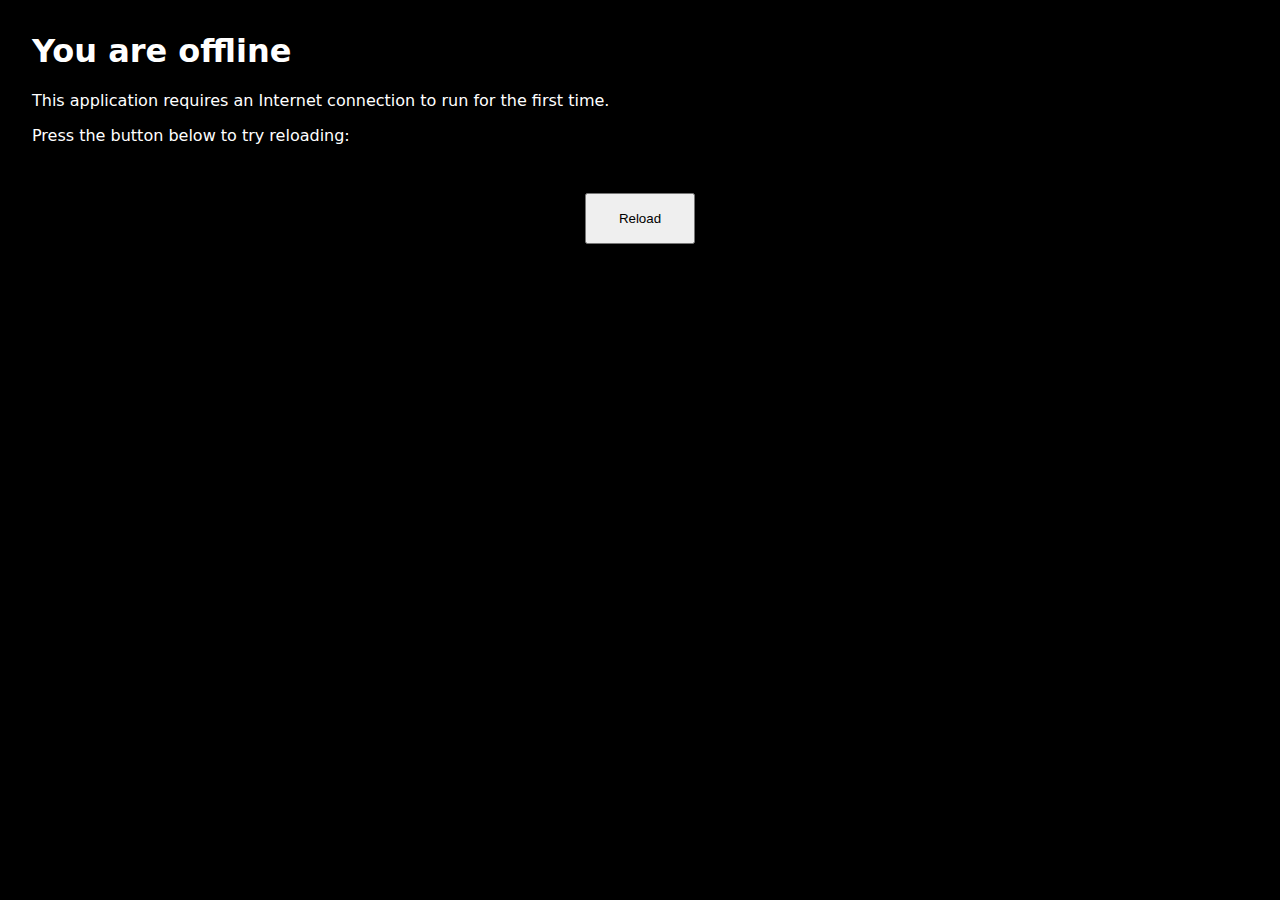
<file: export/MoonDoge.offline.html>
<!DOCTYPE html>
<html lang="en">
<head>
	<meta charset="utf-8" />
	<meta http-equiv="X-UA-Compatible" content="IE=edge" />
	<meta name="viewport" content="width=device-width, initial-scale=1" />
	<title>You are offline</title>
	<style>
		html {
			background-color: #000000;
			color: #ffffff;
		}

		body {
			font-family: system-ui, -apple-system, "Segoe UI", Roboto, "Helvetica Neue", Arial, "Noto Sans", sans-serif, "Apple Color Emoji", "Segoe UI Emoji", "Segoe UI Symbol", "Noto Color Emoji";
			margin: 2rem;
		}

		p {
			margin-block: 1rem;
		}

		button {
			display: block;
			padding: 1rem 2rem;
			margin: 3rem auto 0;
		}
	</style>
</head>
<body>
	<h1>You are offline</h1>
	<p>This application requires an Internet connection to run for the first time.</p>
	<p>Press the button below to try reloading:</p>
	<button type="button">Reload</button>

	<script>
		document.querySelector("button").addEventListener("click", () => {
			window.location.reload();
		});
	</script>
</body>
</html>
</file>
